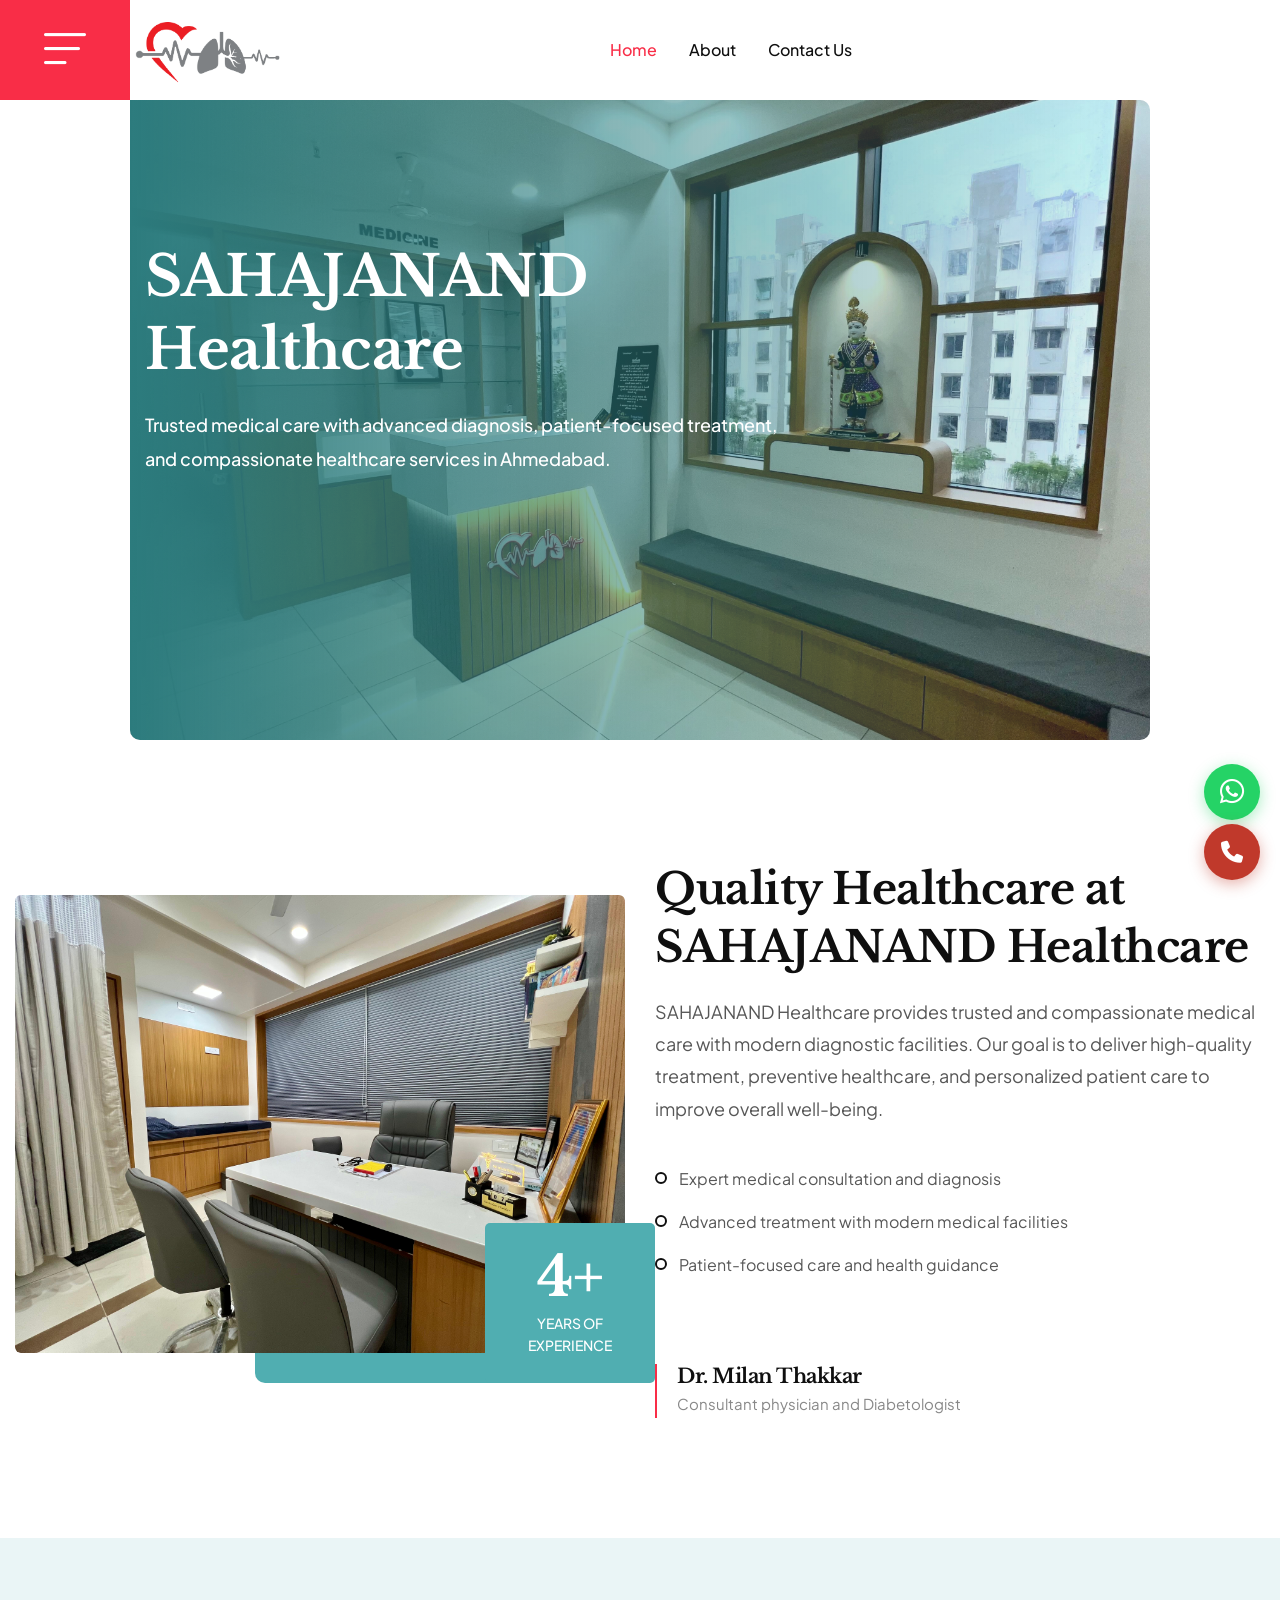
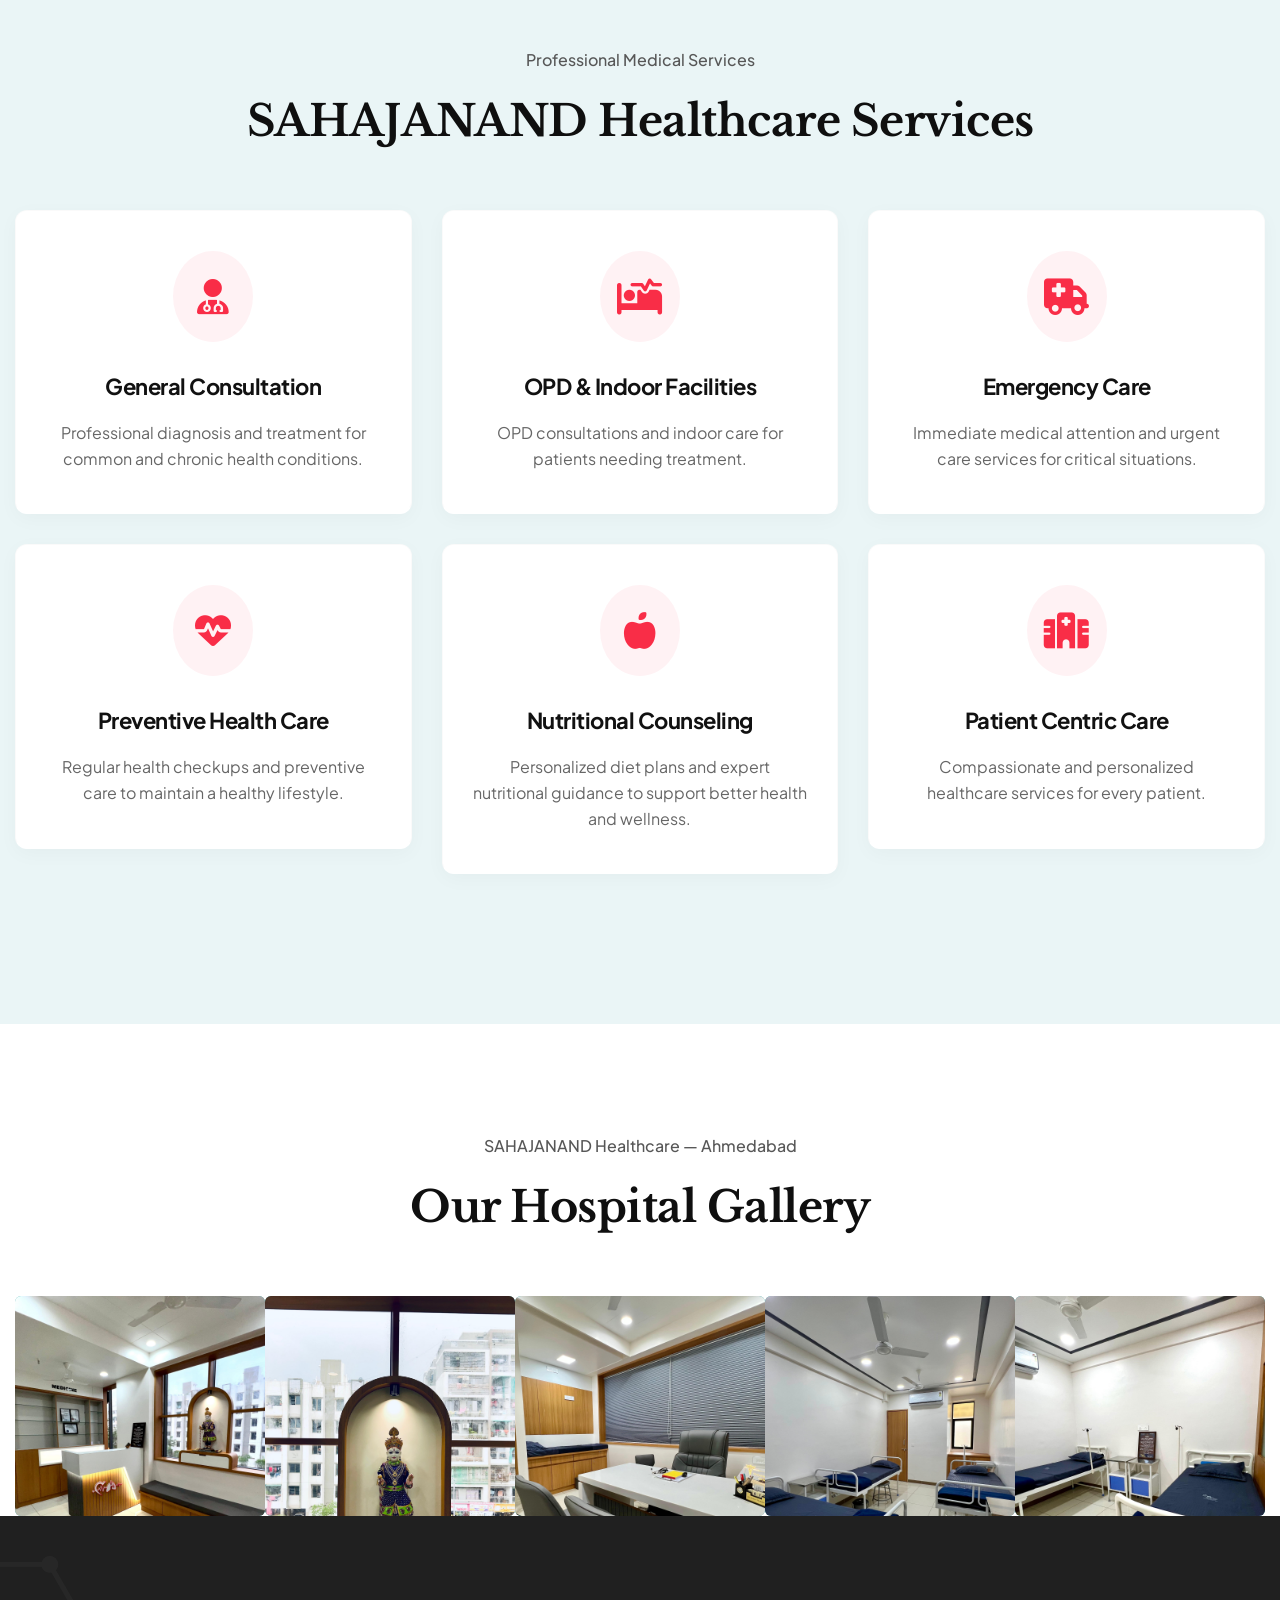
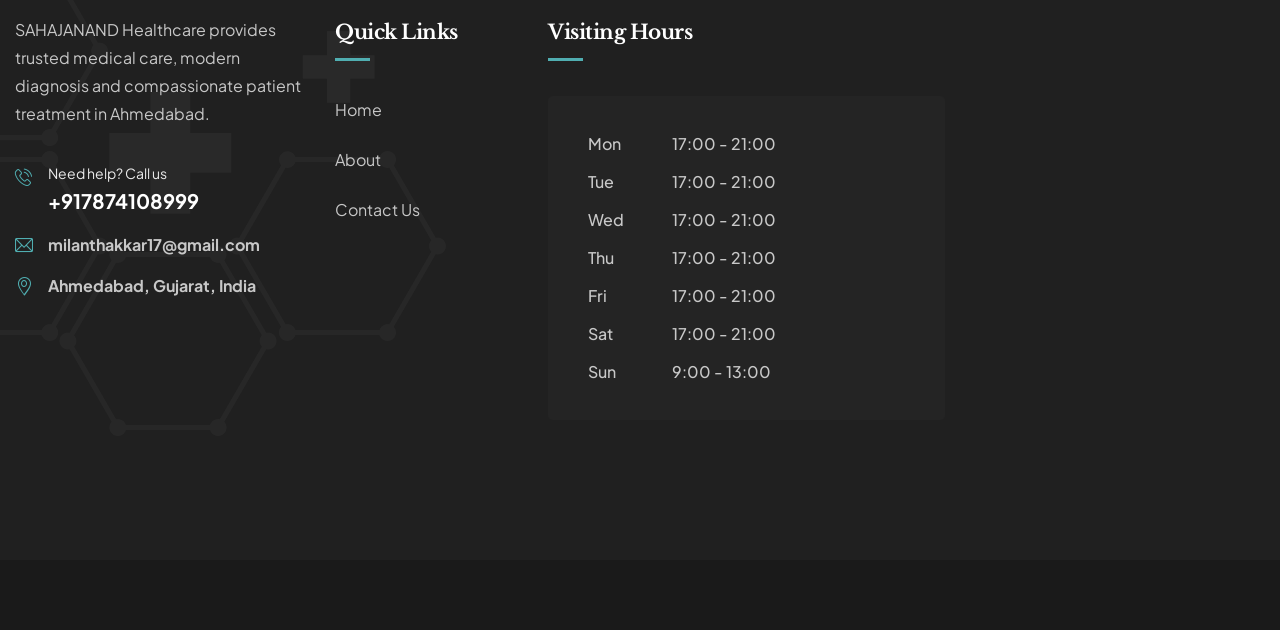
<file: index.html>
<!DOCTYPE html>
<html lang="en">

<!-- Mirrored from azim.hostlin.com/Optiflex/index.html by HTTrack Website Copier/3.x [XR&CO'2014], Sat, 07 Mar 2026 10:36:14 GMT -->

<head>
    <meta charset="utf-8">
    <meta http-equiv="X-UA-Compatible" content="IE=edge">
    <meta name="viewport" content="width=device-width, initial-scale=1.0, maximum-scale=1.0, user-scalable=0">

    <title>Sahajanand Health Care</title>

    <!-- Fav Icon -->
    <link rel="icon" href="assets/images/SAHJANAND LOGO 0002.ico" type="image/x-icon">

    <!-- Google Fonts -->
    <link href="https://fonts.googleapis.com/css2?family=Libre+Baskerville:ital,wght@0,400;0,700;1,400&amp;display=swap"
        rel="stylesheet">
    <link
        href="https://fonts.googleapis.com/css2?family=Plus+Jakarta+Sans:ital,wght@0,200;0,300;0,400;0,500;0,600;0,700;0,800;1,200;1,300;1,400;1,500;1,600;1,700;1,800&amp;display=swap"
        rel="stylesheet">

    <!-- Stylesheets -->
    <link href="assets/css/font-awesome-all.css" rel="stylesheet">
    <link href="assets/css/flaticon.css" rel="stylesheet">
    <link href="assets/css/owl.css" rel="stylesheet">
    <link href="assets/css/bootstrap.css" rel="stylesheet">
    <link href="assets/css/jquery.fancybox.min.css" rel="stylesheet">
    <link href="assets/css/animate.css" rel="stylesheet">
    <link href="assets/css/nice-select.css" rel="stylesheet">
    <link href="assets/css/jquery-ui.css" rel="stylesheet">
    <link href="assets/css/elpath.css" rel="stylesheet">
    <link href="assets/css/color.css" id="jssDefault" rel="stylesheet">
    <link href="assets/css/rtl.css" rel="stylesheet">
    <link href="assets/css/style.css" rel="stylesheet">
    <link href="assets/css/module-css/banner.css" rel="stylesheet">
    <link href="assets/css/module-css/about.css" rel="stylesheet">
    <link href="assets/css/module-css/appointment.css" rel="stylesheet">
    <link href="assets/css/module-css/service.css" rel="stylesheet">
    <link href="assets/css/module-css/surgeries.css" rel="stylesheet">
    <link href="assets/css/module-css/funfact.css" rel="stylesheet">
    <link href="assets/css/module-css/team.css" rel="stylesheet">
    <link href="assets/css/module-css/gallery.css" rel="stylesheet">
    <link href="assets/css/module-css/testimonial.css" rel="stylesheet">
    <link href="assets/css/module-css/chooseus.css" rel="stylesheet">
    <link href="assets/css/module-css/cta.css" rel="stylesheet">
    <link href="assets/css/module-css/news.css" rel="stylesheet">
    <link href="assets/css/responsive.css" rel="stylesheet">
    <link href="assets/css/mobile-fix.css" rel="stylesheet">

    <link rel="stylesheet" href="https://cdnjs.cloudflare.com/ajax/libs/font-awesome/6.5.0/css/all.min.css">

</head>


<!-- page wrapper -->

<body>

    <div class="boxed_wrapper ltr">


        <!-- preloader
        <div class="loader-wrap">
            <div class="preloader">
                <div class="preloader-close">close</div>
                <div id="handle-preloader" class="handle-preloader">
                    <div class="animation-preloader">
                        <div class="spinner"></div>
                        <div class="txt-loading">
                            <span data-text-preloader="o" class="letters-loading">
                                o
                            </span>
                            <span data-text-preloader="p" class="letters-loading">
                                p
                            </span>
                            <span data-text-preloader="t" class="letters-loading">
                                t
                            </span>
                            <span data-text-preloader="i" class="letters-loading">
                                i
                            </span>
                            <span data-text-preloader="f" class="letters-loading">
                                f
                            </span>
                            <span data-text-preloader="l" class="letters-loading">
                                l
                            </span>
                            <span data-text-preloader="e" class="letters-loading">
                                e
                            </span>
                            <span data-text-preloader="x" class="letters-loading">
                                x
                            </span>
                        </div>
                    </div>   
                </div>
            </div>
        </div> -->
        <!-- preloader end -->


        <!-- page-direction -->

        <!-- page-direction end -->


        <!-- sidebar cart item -->
        <div class="xs-sidebar-group info-group info-sidebar">
            <div class="xs-overlay xs-bg-black"></div>
            <div class="xs-overlay xs-overlay-2 xs-bg-black"></div>
            <div class="xs-overlay xs-overlay-3 xs-bg-black"></div>
            <div class="xs-overlay xs-overlay-4 xs-bg-black"></div>
            <div class="xs-overlay xs-overlay-5 xs-bg-black"></div>
            <div class="xs-sidebar-widget">
                <div class="sidebar-widget-container">
                    <div class="widget-heading">
                        <a href="#" class="close-side-widget">X</a>
                    </div>
                    <div class="sidebar-textwidget">
                        <div class="sidebar-info-contents">
                            <div class="content-inner">
                                <div class="logo">
                                    <a href="index.html"><img src="assets/images/image.png" alt="" /></a>
                                </div>
                                <div class="text">
                                    <h3>SAHAJANAND Healthcare</h3>
                                    <p> SAHAJANAND Healthcare provides trusted medical care with modern
                                        diagnostic facilities and patient-focused treatment. Our clinic is
                                        dedicated to improving health through expert consultation,
                                        preventive care, and compassionate medical services.</p>
                                </div>
                                <div class="info-box">
                                    <h3>Conatct Us</h3>
                                    <ul class="info clearfix">
                                        <li>
                                            <div class="icon"><i class="icon-38"></i></div>Ahmedabad, Gujarat, India
                                        </li>
                                        <li>
                                            <div class="icon"><i class="icon-37"></i></div><a
                                                href="mailto:milanthakkar17@gmail.com">milanthakkar17@gmail.com</a>
                                        </li>
                                        <li>
                                            <div class="icon"><i class="icon-2"></i></div><a href="tel:7874108999">+91
                                               7874108999</a>
                                        </li>
                                    </ul>
                                </div>
                                <!-- <div class="subscribe-inner">
                                    <h3>Newsletter Subscription</h3>
                                    <form action="https://azim.hostlin.com/Optiflex/contact.html" method="post">
                                        <div class="form-group">
                                            <input type="email" name="email" placeholder="Enter Email Address"
                                                required="">
                                            <button type="submit" class="theme-btn btn-one">Book Appointment</button>
                                        </div>
                                    </form>
                                </div> -->
                            </div>
                        </div>
                    </div>
                </div>
            </div>
        </div>
        <!-- END sidebar widget item -->


        <!-- main header -->
        <header class="main-header">
            <!-- header-lower -->
            <div class="header-lower">
                <div class="nav-btn nav-toggler navSidebar-button"><i class="icon-1"></i></div>
                <div class="outer-container">
                    <div class="outer-box">
                        <div class="logo-box">
                            <figure class="logo"><a href="index.html"><img src="assets/images/image.png" alt=""></a>
                            </figure>
                        </div>
                        <div class="menu-area">
                            <!--Mobile Navigation Toggler-->
                            <div class="mobile-nav-toggler">
                                <i class="icon-bar"></i>
                                <i class="icon-bar"></i>
                                <i class="icon-bar"></i>
                            </div>
                            <nav class="main-menu navbar-expand-md navbar-light clearfix">
                                <div class="collapse navbar-collapse show clearfix" id="navbarSupportedContent">
                                    <ul class="navigation clearfix">
                                        <li class="current dropdown"><a href="index.html">Home</a>

                                        </li>
                                        <li><a href="about.html">About</a></li>


                                        <li><a href="contact.html">Contact Us</a></li>
                                    </ul>
                                </div>
                            </nav>
                        </div>
                        <div class="menu-right-content">
                            <div class="support-box">
                                <div class="icon-box"><i class="icon-2"></i></div>
                                <p><span>Need help?</span> Call us</p>
                                <a href="tel:7874108999">+917874108999</a>
                            </div>
                            <!-- <div class="btn-box"><a href="index.html" class="theme-btn btn-two">Get an Appointment</a>
                            </div> -->
                        </div>
                    </div>
                </div>
            </div>

            <!--sticky Header-->
            <div class="sticky-header">
                <div class="auto-container">
                    <div class="outer-box">
                        <div class="logo-box">
                            <figure class="logo"><a href="index.html"><img src="assets/images/image.png" alt=""></a>
                            </figure>
                        </div>
                        <div class="menu-area">
                            <nav class="main-menu clearfix">
                                <!--Keep This Empty / Menu will come through Javascript-->
                            </nav>
                        </div>
                        <div class="menu-right-content">
                            <div class="support-box">
                                <div class="icon-box"><i class="icon-2"></i></div>
                                <p><span>Need help?</span> Call us</p>
                                <a href="tel:7874108999">+917874108999</a>
                            <!-- </div>
                            <div class="btn-box"><a href="index.html" class="theme-btn btn-two">Get an Appointment</a>
                            </div> -->
                        </div>
                    </div>
                </div>
            </div>
        </header>
        <!-- main-header end -->


        <!-- Mobile Menu  -->
        <div class="mobile-menu">
            <div class="menu-backdrop"></div>
            <div class="close-btn"><i class="fas fa-times"></i></div>

            <nav class="menu-box">
                <div class="nav-logo"><a href="index.html"><img src="assets/images/image.png" alt="" title=""></a>
                </div>
                <div class="menu-outer"><!--Here Menu Will Come Automatically Via Javascript / Same Menu as in Header-->
                </div>
                <div class="contact-info">
                    <h4>Contact Info</h4>
                    <ul>
                        <li>Ahmedabad, Gujarat, India</li>
                        <li><a href="tel:7874108999">+917874108999</a></li>
                        <li><a href="mailto:milanthakkar17@gmail.com">milanthakkar17@gmail.com</a></li>
                    </ul>
                </div>
                <!-- <div class="social-links">
                    <ul class="clearfix">
                        <li><a href="index.html"><span class="fab fa-twitter"></span></a></li>
                        <li><a href="index.html"><span class="fab fa-facebook-square"></span></a></li>
                        <li><a href="index.html"><span class="fab fa-pinterest-p"></span></a></li>
                        <li><a href="index.html"><span class="fab fa-instagram"></span></a></li>
                        <li><a href="index.html"><span class="fab fa-youtube"></span></a></li>
                    </ul>
                </div> -->
            </nav>
        </div><!-- End Mobile Menu -->


        <!-- banner-section -->
        <section class="banner-section p_relative">
            <div class="banner-carousel owl-theme owl-carousel owl-dots-none owl-nav-none">
                <div class="slide-item p_relative">
                    <div class="bg-layer" style="background-image: url(assets/hospital_image/one.jpeg);"></div>
                    <div class="auto-container">
                        <div class="content-box">
                            <h2>SAHAJANAND Healthcare</h2>
                            <p>Trusted medical care with advanced diagnosis, patient-focused treatment, and compassionate healthcare services in Ahmedabad.</p>
                        </div>
                    </div>
                </div>
                <div class="slide-item p_relative">
                    <div class="bg-layer" style="background-image: url(assets/hospital_image/two.jpeg);"></div>
                    <div class="auto-container">
                        <div class="content-box">
                            <h2>Expert Medical Consultation</h2>
                            <p>Professional healthcare services with modern facilities and dedicated patient care.</p>
                        </div>
                    </div>
                </div>
                <div class="slide-item p_relative">
                    <div class="bg-layer" style="background-image: url(assets/hospital_image/three.jpeg);"></div>
                    <div class="auto-container">
                        <div class="content-box">
                            <h2>Advanced Medical Facilities</h2>
                            <p>State-of-the-art equipment and modern infrastructure for comprehensive healthcare.</p>
                        </div>
                    </div>
                </div>
                <div class="slide-item p_relative">
                    <div class="bg-layer" style="background-image: url(assets/hospital_image/foure.jpeg);"></div>
                    <div class="auto-container">
                        <div class="content-box">
                            <h2>Compassionate Patient Care</h2>
                            <p>Personalized attention and care for every patient at SAHAJANAND Healthcare.</p>
                        </div>
                    </div>
                </div>
                <div class="slide-item p_relative">
                    <div class="bg-layer" style="background-image: url(assets/hospital_image/five.jpeg);"></div>
                    <div class="auto-container">
                        <div class="content-box">
                            <h2>Your Health, Our Priority</h2>
                            <p>Quality preventive and curative healthcare delivered with compassion in Ahmedabad.</p>
                        </div>
                    </div>
                </div>
                <div class="slide-item p_relative">
                    <div class="bg-layer" style="background-image: url(assets/hospital_image/six.jpeg);"></div>
                    <div class="auto-container">
                        <div class="content-box">
                            <h2>Modern Diagnostic Services</h2>
                            <p>Accurate diagnosis with modern tools to support the best possible treatment outcomes.</p>
                        </div>
                    </div>
                </div>
            </div>
            <!-- <ul class="social-links clearfix">
                <li><a href="index.html"><i class="fab fa-twitter"></i></a></li>
                <li><a href="index.html"><i class="fab fa-facebook-f"></i></a></li>
                <li><a href="index.html"><i class="fab fa-instagram"></i></a></li>
                <li><a href="index.html"><i class="fab fa-linkedin-in"></i></a></li>
            </ul> -->
        </section>
        <!-- banner-section end -->


        <!-- appointment-section REMOVED -->
        <!-- <section class="appointment-section">
            <div class="pattern-layer" style="background-image: url(assets/images/shape/shape-1.png);"></div>
            <div class="auto-container">
                <div class="inner-container">
                    <div class="row clearfix">
                        <div class="col-lg-8 col-md-12 col-sm-12 form-column">
                            <div class="inner-box">
                                <h4>SAHAJANAND Healthcare Clinic</h4>
                                <div class="form-inner">
                                    <form method="post" action="https://azim.hostlin.com/Optiflex/index.html">
                                        <div class="row clearfix">
                                            <div class="col-lg-6 col-md-6 col-sm-12 form-group">
                                                <input type="text" name="name" placeholder="Enter Name" required>
                                            </div>
                                            <div class="col-lg-6 col-md-6 col-sm-12 form-group">
                                                <input type="email" name="email" placeholder="Your Email" required>
                                            </div>
                                            <div class="col-lg-6 col-md-6 col-sm-12 form-group">
                                                <div class="select-box">
                                                    <select class="wide">
                                                        <option data-display="Select Doctor Name">Select Doctor</option>
                            <option value="1" selected>Dr. Milan Thakkar</option>

                                                    </select>
                                                </div>
                                            </div>
                                            <div class="col-lg-6 col-md-6 col-sm-12 form-group">
                                                <input type="text" name="date" placeholder="Appointment Date"
                                                    id="datepicker">
                                            </div>
                                            <div class="col-lg-12 col-md-12 col-sm-12 form-group message-btn">
                                                <button type="submit" class="theme-btn btn-one">Make An
                                                    Appointment</button>
                                            </div>
                                        </div>
                                    </form>
                                </div>
                            </div>
                        </div>
                        <div class="col-lg-4 col-md-12 col-sm-12 schedule-column">
                            <div class="inner-box">
                                <h4>Clinic Working Hours</h4>
                                <div class="schedule-box">
                                    <ul class="list-item clearfix">
                                        <li>
                                            <span class="day">Mon</span>

                                            <span class="time">17:00 - 21:00</span>
                                        </li>
                                        <li>
                                            <span class="day">Tue</span>

                                            <span class="time">17:00 - 21:00</span>
                                        </li>
                                        <li>
                                            <span class="day">Wed</span>

                                            <span class="time">17:00 - 21:00</span>
                                        </li>
                                        <li>
                                            <span class="day">Thu</span>

                                            <span class="time">17:00 - 21:00</span>
                                        </li>
                                        <li>
                                            <span class="day">Fri</span>

                                            <span class="time">17:00 - 21:00</span>
                                        </li>
                                        <li>
                                            <span class="day">Sat</span>

                                            <span class="time">17:00 - 21:00</span>
                                        </li>
                                        <li>
                                            <span class="day">Sun</span>
                                             <div class="line"></div>
                                            <span class="time">9:00 - 13:00</span>
                                        </li>
                                    </ul>
                                </div>
                            </div>
                        </div>
                    </div>
                </div>
            </div>
        </section> --> 
        <!-- appointment-section end -->


        <!-- about-section -->
        <section class="about-section pt_120 pb_120">
            <div class="auto-container">
                <div class="row clearfix align-items-center">
                    <div class="col-lg-6 col-md-12 col-sm-12 image-column">
                        <div class="image_block_one">
                            <div class="image-box pr_30 pb_30">
                                <figure class="image"><img src="assets/hospital_image/three.jpeg" alt="SAHAJANAND Healthcare Facilities"></figure>
                                <div class="experience-box">
                                    <h2>4+</h2>
                                    <span>Years of Experience</span>
                                </div>
                            </div>
                        </div>
                    </div>
                    <div class="col-lg-6 col-md-12 col-sm-12 content-column">
                        <div class="content_block_one">
                            <div class="content-box ml_40">
                                <div class="sec-title mb_20">
                                    <h2>Quality Healthcare at SAHAJANAND Healthcare</h2>
                                </div>
                                <div class="text-box mb_40">
                                    <p style="font-size: 18px; line-height: 1.8;">SAHAJANAND Healthcare provides trusted and compassionate
                                        medical care with modern diagnostic facilities. Our goal is to
                                        deliver high-quality treatment, preventive healthcare, and
                                        personalized patient care to improve overall well-being.</p>
                                </div>
                                <div class="list-inner mb_40" style="clear: both; overflow: hidden;">
                                    <ul class="list-style-one mb_30" style="display: block; width: 100%;">
                                        <li style="float: none; width: 100%; margin-bottom: 15px;">Expert medical consultation and diagnosis</li>
                                        <li style="float: none; width: 100%; margin-bottom: 15px;">Advanced treatment with modern medical facilities</li>
                                        <li style="float: none; width: 100%; margin-bottom: 15px;">Patient-focused care and health guidance</li>
                                    </ul>
                                </div>
                                <div class="lower-box d-flex align-items-center mt_30" style="flex-wrap: wrap; gap: 30px;">
                                    <!-- <div class="btn-box">
                                        <a href="about.html" class="theme-btn btn-one">Discover More</a>
                                    </div> -->
                                    <div class="author-box" style="padding-left: 20px; border-left: 2px solid #F92D47;">
                                        <h4 style="font-weight: 700; color: #0F0F0F; margin-bottom: 2px; font-size: 20px;">Dr. Milan Thakkar</h4>
                                        <span style="color: #888; font-size: 15px;">Consultant physician and Diabetologist</span>
                                    </div>
                                </div>
                            </div>
                        </div>
                    </div>
                </div>
            </div>
        </section>
        <!-- about-section end -->


        <!-- service-section -->
        <!-- service-section -->
        <section class="service-section pt_110 pb_120">
            <div class="auto-container">

                <div class="sec-title centred mb_60">
                    <p>Professional Medical Services</p>
                    <h2>SAHAJANAND Healthcare Services</h2>
                </div>

                <div class="row clearfix">

                    <!-- Service 1 -->
                    <div class="col-lg-4 col-md-6 col-sm-12 service-block">
                        <div class="service-block-one wow fadeInUp" data-wow-delay="0ms">
                            <div class="inner-box">

                                <div class="icon-box">
                                    <i class="fa fa-user-md"></i>
                                </div>

                                <h3>General Consultation</h3>
                                <p>Professional diagnosis and treatment for common and chronic health conditions.</p>

                            </div>
                        </div>
                    </div>

                    <!-- Service 2 -->
                    <div class="col-lg-4 col-md-6 col-sm-12 service-block">
                        <div class="service-block-one wow fadeInUp" data-wow-delay="200ms">
                            <div class="inner-box">

                                <div class="icon-box">
                                    <i class="fa fa-procedures"></i>
                                </div>

                                <h3 style="font-size:22px;">OPD & Indoor Facilities</h3>
                                <p>OPD consultations and indoor care for patients needing treatment.</p>

                            </div>
                        </div>
                    </div>

                    <!-- Service 3 -->
                    <div class="col-lg-4 col-md-6 col-sm-12 service-block">
                        <div class="service-block-one wow fadeInUp" data-wow-delay="0ms">
                            <div class="inner-box">

                                <div class="icon-box">
                                    <i class="fa fa-ambulance"></i>
                                </div>

                                <h3>Emergency Care</h3>
                                <p>Immediate medical attention and urgent care services for critical situations.</p>

                            </div>
                        </div>
                    </div>

                    <!-- Service 4 -->
                    <div class="col-lg-4 col-md-6 col-sm-12 service-block">
                        <div class="service-block-one wow fadeInUp" data-wow-delay="200ms">
                            <div class="inner-box">

                                <div class="icon-box">
                                    <i class="fa fa-heartbeat"></i>
                                </div>

                                <h3>Preventive Health Care</h3>
                                <p>Regular health checkups and preventive care to maintain a healthy lifestyle.</p>

                            </div>
                        </div>
                    </div>

                    <!-- Service 5 -->
                    <div class="col-lg-4 col-md-6 col-sm-12 service-block">
                        <div class="service-block-one wow fadeInUp" data-wow-delay="400ms">
                            <div class="inner-box">

                                <div class="icon-box">
                                    <i class="fa fa-apple-alt"></i> 
                                </div>

                                <h3>Nutritional Counseling</h3>
                                <p>Personalized diet plans and expert nutritional guidance to support better health and wellness.</p>

                            </div>
                        </div>
                    </div>


                    <!-- Service 6 -->
                    <div class="col-lg-4 col-md-6 col-sm-12 service-block">
                        <div class="service-block-one wow fadeInUp" data-wow-delay="400ms">
                            <div class="inner-box">

                                <div class="icon-box">
                                    <i class="fa fa-hospital"></i>
                                </div>

                                <h3>Patient Centric Care</h3>
                                <p>Compassionate and personalized healthcare services for every patient.</p>

                            </div>
                        </div>
                    </div>

                </div>

              
            </div>
        </section>
        <!-- service-section end -->


        <!-- surgeries-section -->
        <!-- <section class="surgeries-section pt_110 pb_120">
            <div class="auto-container">
                <div class="sec-title mb_60 centred">
                    <p>Professional Medical Treatments</p>
                    <h2>Our Healthcare Services</h2>
                </div>
                <div class="testing-tab">
                    <div class="tab-btn-box centred">
                        <ul class="tab-btns testing-tab-btns clearfix">
                            <li class="p-tab-btn active-btn" data-tab="#tab-1">
                                <h5>General Consultation</h5>
                            </li>
                            <li class="p-tab-btn" data-tab="#tab-2">
                                <h5>Preventive Care</h5>
                            </li>
                            <li class="p-tab-btn" data-tab="#tab-3">
                                <h5>Emergency Care</h5>
                            </li>
                            <li class="p-tab-btn" data-tab="#tab-4">
                                <h5>Chronic Disease Management</h5>
                            </li>
                        </ul>
                    </div>
                    <div class="p-tabs-content">
                        <div class="p-tab active-tab" id="tab-1">
                            <div class="single-item-carousel owl-carousel owl-theme owl-nav-none">
                                <div class="content-box"
                                    style="background-image: url(assets/hospital_image/one.jpeg);">
                                    <div class="inner-box">
                                        <h4>General Health Consultation</h4>
                                        <p>Expert medical consultation and diagnosis for various health conditions.</p>
                                        <a href="contact.html"><i class="fas fa-arrow-right"></i></a>
                                    </div>
                                </div>
                                <div class="content-box"
                                    style="background-image: url(assets/hospital_image/two.jpeg);">
                                    <div class="inner-box">
                                        <h4>Medical Checkup</h4>
                                        <p>Complete health evaluation and routine checkups for better wellbeing.</p>
                                        <a href="contact.html"><i class="fas fa-arrow-right"></i></a>
                                    </div>
                                </div>
                                <div class="content-box"
                                    style="background-image: url(assets/hospital_image/three.jpeg);">
                                    <div class="inner-box">
                                        <h4>Preventive Health Care</h4>
                                        <p>Regular screenings and preventive care to maintain good health.</p>
                                        <a href="contact.html"><i class="fas fa-arrow-right"></i></a>
                                    </div>
                                </div>
                                <div class="content-box"
                                    style="background-image: url(assets/hospital_image/foure.jpeg);">
                                    <div class="inner-box">
                                        <h4>Patient-Centred Care</h4>
                                        <p>Compassionate care tailored to each patient's individual health needs.</p>
                                        <a href="contact.html"><i class="fas fa-arrow-right"></i></a>
                                    </div>
                                </div>
                            </div>
                        </div>
                        <div class="p-tab" id="tab-2">
                            <div class="single-item-carousel owl-carousel owl-theme owl-nav-none">
                                <div class="content-box"
                                    style="background-image: url(assets/hospital_image/one.jpeg);">
                                    <div class="inner-box">
                                        <h4>Routine Health Screenings</h4>
                                        <p>Comprehensive health evaluations and regular checkups to detect potential issues early.</p>
                                        <a href="contact.html"><i class="fas fa-arrow-right"></i></a>
                                    </div>
                                </div>
                                <div class="content-box"
                                    style="background-image: url(assets/hospital_image/two.jpeg);">
                                    <div class="inner-box">
                                        <h4>Vaccinations & Immunizations</h4>
                                        <p>Protect yourself and your family with necessary vaccinations and preventive medicine.</p>
                                        <a href="contact.html"><i class="fas fa-arrow-right"></i></a>
                                    </div>
                                </div>
                                <div class="content-box"
                                    style="background-image: url(assets/hospital_image/five.jpeg);">
                                    <div class="inner-box">
                                        <h4>Lifestyle & Diet Counseling</h4>
                                        <p>Expert guidance on nutrition, fitness, and healthy lifestyle choices for long-term wellness.</p>
                                        <a href="contact.html"><i class="fas fa-arrow-right"></i></a>
                                    </div>
                                </div>
                            </div>
                        </div>
                        <div class="p-tab" id="tab-3">
                            <div class="single-item-carousel owl-carousel owl-theme owl-nav-none">
                                <div class="content-box"
                                    style="background-image: url(assets/hospital_image/three.jpeg);">
                                    <div class="inner-box">
                                        <h4>Urgent Medical Assistance</h4>
                                        <p>Immediate care and rapid response for acute injuries, sudden illnesses, and emergencies.</p>
                                        <a href="contact.html"><i class="fas fa-arrow-right"></i></a>
                                    </div>
                                </div>
                                <div class="content-box"
                                    style="background-image: url(assets/hospital_image/six.jpeg);">
                                    <div class="inner-box">
                                        <h4>First Aid & Trauma Care</h4>
                                        <p>Professional stabilization and essential first aid treatment for critical medical conditions.</p>
                                        <a href="contact.html"><i class="fas fa-arrow-right"></i></a>
                                    </div>
                                </div>
                            </div>
                        </div>
                        <div class="p-tab" id="tab-4">
                            <div class="single-item-carousel owl-carousel owl-theme owl-nav-none">
                                <div class="content-box"
                                    style="background-image: url(assets/hospital_image/foure.jpeg);">
                                    <div class="inner-box">
                                        <h4>Diabetes Management</h4>
                                        <p>Continuous care, regular monitoring, and lifestyle plans for diabetic patients.</p>
                                        <a href="contact.html"><i class="fas fa-arrow-right"></i></a>
                                    </div>
                                </div>
                                <div class="content-box"
                                    style="background-image: url(assets/hospital_image/one.jpeg);">
                                    <div class="inner-box">
                                        <h4>Hypertension Care</h4>
                                        <p>Regular blood pressure monitoring and tailored treatment to prevent cardiovascular risks.</p>
                                        <a href="contact.html"><i class="fas fa-arrow-right"></i></a>
                                    </div>
                                </div>
                                <div class="content-box"
                                    style="background-image: url(assets/hospital_image/two.jpeg);">
                                    <div class="inner-box">
                                        <h4>Respiratory & Asthma Care</h4>
                                        <p>Effective treatments to manage and control chronic respiratory conditions for better breathing.</p>
                                        <a href="contact.html"><i class="fas fa-arrow-right"></i></a>
                                    </div>
                                </div>
                            </div>
                        </div>
                    </div>
                </div>
            </div>
        </section> -->
        <!-- surgeries-section end -->


        <!-- funfact-section -->
        <!-- <section class="funfact-section pb_120">
            <div class="outer-container">
                <div class="row clearfix">
                    <div class="col-lg-3 col-md-6 col-sm-12 funfact-block">
                        <div class="funfact-block-one wow slideInUp animated" data-wow-delay="00ms"
                            data-wow-duration="1500ms">
                            <div class="inner-box">
                                <div class="icon-box"><img src="assets/images/icons/icon-3.png" alt=""></div>
                                <div class="count-outer count-box">
                                    <span class="count-text" data-speed="1500" data-stop="5">0</span><span>k+</span>
                                </div>
                                <p>Happy Patients</p>
                            </div>
                        </div>
                    </div>
                    <div class="col-lg-3 col-md-6 col-sm-12 funfact-block">
                        <div class="funfact-block-one wow slideInUp animated" data-wow-delay="200ms"
                            data-wow-duration="1500ms">
                            <div class="inner-box">
                                <div class="icon-box"><img src="assets/images/icons/icon-4.png" alt=""></div>
                                <div class="count-outer count-box">
                                    <span class="count-text" data-speed="1500" data-stop="30">0</span><span>+</span>
                                </div>
                                <p>Optical Services</p>
                            </div>
                        </div>
                    </div>
                    <div class="col-lg-3 col-md-6 col-sm-12 funfact-block">
                        <div class="funfact-block-one wow slideInUp animated" data-wow-delay="400ms"
                            data-wow-duration="1500ms">
                            <div class="inner-box">
                                <div class="icon-box"><img src="assets/images/icons/icon-5.png" alt=""></div>
                                <div class="count-outer count-box">
                                    <span class="count-text" data-speed="1500" data-stop="20">0</span><span>k+</span>
                                </div>
                                <p>Online Appointments</p>
                            </div>
                        </div>
                    </div>
                    <div class="col-lg-3 col-md-6 col-sm-12 funfact-block">
                        <div class="funfact-block-one wow slideInUp animated" data-wow-delay="600ms"
                            data-wow-duration="1500ms">
                            <div class="inner-box">
                                <div class="icon-box"><img src="assets/images/icons/icon-6.png" alt=""></div>
                                <div class="count-outer count-box">
                                    <span class="count-text" data-speed="1500" data-stop="180">0</span><span>+</span>
                                </div>
                                <p>Surgeries Done</p>
                            </div>
                        </div>
                    </div>
                </div>
            </div>
        </section> -->
        <!-- funfact-section end -->


        <!-- team-section -->
        <!-- <section class="team-section pt_110 pb_90">
            <div class="pattern-layer" style="background-image: url(assets/images/shape/shape-4.png);"></div>
            <div class="auto-container">
                <div class="sec-title centred mb_60">
                    <p>Felis amet quam ut nibh turpis nibh gravida</p>
                    <h2>Meet Surgeons & Doctors</h2>
                </div>
                <div class="row clearfix">
                    <div class="col-lg-3 col-md-6 col-sm-12 team-block">
                        <div class="team-block-one wow fadeInUp animated" data-wow-delay="00ms"
                            data-wow-duration="1500ms">
                            <div class="inner-box">
                                <div class="image-box">
                                    <figure class="image"><img src="assets/images/team/team-1.jpg" alt=""></figure>
                                    <ul class="social-links clearfix">
                                        <li><a href="index.html"><i class="fab fa-facebook-f"></i></a></li>
                                        <li><a href="index.html"><i class="fab fa-instagram"></i></a></li>
                                        <li><a href="index.html"><i class="fab fa-linkedin-in"></i></a></li>
                                        <li><a href="index.html"><i class="fab fa-twitter"></i></a></li>
                                    </ul>
                                </div>
                                <div class="lower-content">
                                    <div class="inner">
                                        <span class="designation">Surgeon</span>
                                        <h4><a href="index.html">Dr. Jennifer Thomson</a></h4>
                                        <ul class="info-list clearfix">
                                            <li><img src="assets/images/icons/icon-7.png" alt=""><a
                                                    href="tel:2258708522">(225) 870 8522</a></li>
                                            <li><img src="assets/images/icons/icon-8.png" alt=""><a
                                                    href="mailto:info@my-domain.com">info@my-domain.com</a></li>
                                        </ul>
                                    </div>
                                    <div class="link-box">
                                        <a href="index.html">Book Appointment Now</a>
                                    </div>
                                </div>
                            </div>
                        </div>
                    </div>
                    <div class="col-lg-3 col-md-6 col-sm-12 team-block">
                        <div class="team-block-one wow fadeInUp animated" data-wow-delay="200ms"
                            data-wow-duration="1500ms">
                            <div class="inner-box">
                                <div class="image-box">
                                    <figure class="image"><img src="assets/images/team/team-2.jpg" alt=""></figure>
                                    <ul class="social-links clearfix">
                                        <li><a href="index.html"><i class="fab fa-facebook-f"></i></a></li>
                                        <li><a href="index.html"><i class="fab fa-instagram"></i></a></li>
                                        <li><a href="index.html"><i class="fab fa-linkedin-in"></i></a></li>
                                        <li><a href="index.html"><i class="fab fa-twitter"></i></a></li>
                                    </ul>
                                </div>
                                <div class="lower-content">
                                    <div class="inner">
                                        <span class="designation">Optometrist</span>
                                        <h4><a href="index.html">Dr. Broderick Komin</a></h4>
                                        <ul class="info-list clearfix">
                                            <li><img src="assets/images/icons/icon-7.png" alt=""><a
                                                    href="tel:2258708522">(225) 870 8523</a></li>
                                            <li><img src="assets/images/icons/icon-8.png" alt=""><a
                                                    href="mailto:info@my-domain.com">info@my-domain.com</a></li>
                                        </ul>
                                    </div>
                                    <div class="link-box">
                                        <a href="index.html">Book Appointment Now</a>
                                    </div>
                                </div>
                            </div>
                        </div>
                    </div>
                    <div class="col-lg-3 col-md-6 col-sm-12 team-block">
                        <div class="team-block-one wow fadeInUp animated" data-wow-delay="400ms"
                            data-wow-duration="1500ms">
                            <div class="inner-box">
                                <div class="image-box">
                                    <figure class="image"><img src="assets/images/team/team-3.jpg" alt=""></figure>
                                    <ul class="social-links clearfix">
                                        <li><a href="index.html"><i class="fab fa-facebook-f"></i></a></li>
                                        <li><a href="index.html"><i class="fab fa-instagram"></i></a></li>
                                        <li><a href="index.html"><i class="fab fa-linkedin-in"></i></a></li>
                                        <li><a href="index.html"><i class="fab fa-twitter"></i></a></li>
                                    </ul>
                                </div>
                                <div class="lower-content">
                                    <div class="inner">
                                        <span class="designation">Surgeon</span>
                                        <h4><a href="index.html">Dr. Williams Florence</a></h4>
                                        <ul class="info-list clearfix">
                                            <li><img src="assets/images/icons/icon-7.png" alt=""><a
                                                    href="tel:2258708522">(225) 870 8524</a></li>
                                            <li><img src="assets/images/icons/icon-8.png" alt=""><a
                                                    href="mailto:info@my-domain.com">info@my-domain.com</a></li>
                                        </ul>
                                    </div>
                                    <div class="link-box">
                                        <a href="index.html">Book Appointment Now</a>
                                    </div>
                                </div>
                            </div>
                        </div>
                    </div>
                    <div class="col-lg-3 col-md-6 col-sm-12 team-block">
                        <div class="team-block-one wow fadeInUp animated" data-wow-delay="600ms"
                            data-wow-duration="1500ms">
                            <div class="inner-box">
                                <div class="image-box">
                                    <figure class="image"><img src="assets/images/team/team-4.jpg" alt=""></figure>
                                    <ul class="social-links clearfix">
                                        <li><a href="index.html"><i class="fab fa-facebook-f"></i></a></li>
                                        <li><a href="index.html"><i class="fab fa-instagram"></i></a></li>
                                        <li><a href="index.html"><i class="fab fa-linkedin-in"></i></a></li>
                                        <li><a href="index.html"><i class="fab fa-twitter"></i></a></li>
                                    </ul>
                                </div>
                                <div class="lower-content">
                                    <div class="inner">
                                        <span class="designation">Surgeon</span>
                                        <h4><a href="index.html">Dr. Melissa Waserman</a></h4>
                                        <ul class="info-list clearfix">
                                            <li><img src="assets/images/icons/icon-7.png" alt=""><a
                                                    href="tel:2258708522">(225) 870 8525</a></li>
                                            <li><img src="assets/images/icons/icon-8.png" alt=""><a
                                                    href="mailto:info@my-domain.com">info@my-domain.com</a></li>
                                        </ul>
                                    </div>
                                    <div class="link-box">
                                        <a href="index.html">Book Appointment Now</a>
                                    </div>
                                </div>
                            </div>
                        </div>
                    </div>
                </div>
            </div>
        </section> -->
        <!-- team-section end -->


        <!-- gallery-section -->
        <section class="gallery-section pt_110">
            <div class="outer-container">
                <div class="sec-title centred mb_60">
                    <p>SAHAJANAND Healthcare — Ahmedabad</p>
                    <h2>Our Hospital Gallery</h2>
                </div>
                <div class="gallery-carousel owl-carousel owl-theme owl-dots-none owl-nav-none">
                    <div class="gallery-block-one">
                        <div class="inner-box">
                            <figure class="image-box"><img src="assets/hospital_image/one.jpeg" alt="Clinic Photo 1"></figure>
                            <!-- <div class="content-box"><div class="inner"><span>Healthcare</span><h3>SAHAJANAND Healthcare</h3></div></div> -->
                        </div>
                    </div>
                    <div class="gallery-block-one">
                        <div class="inner-box">
                            <figure class="image-box"><img src="assets/hospital_image/two.jpeg" alt="Clinic Photo 2"></figure>
                            <!-- <div class="content-box"><div class="inner"><span>Healthcare</span><h3>Patient Care</h3></div></div> -->
                        </div>
                    </div>
                    <div class="gallery-block-one">
                        <div class="inner-box">
                            <figure class="image-box"><img src="assets/hospital_image/three.jpeg" alt="Clinic Photo 3"></figure>
                            <!-- <div class="content-box"><div class="inner"><span>Facilities</span><h3>Medical Facilities</h3></div></div> -->
                        </div>
                    </div>
                    <div class="gallery-block-one">
                        <div class="inner-box">
                            <figure class="image-box"><img src="assets/hospital_image/foure.jpeg" alt="Clinic Photo 4"></figure>
                            <!-- <div class="content-box"><div class="inner"><span>Healthcare</span><h3>Consultation Room</h3></div></div> -->
                        </div>
                    </div>
                    <div class="gallery-block-one">
                        <div class="inner-box">
                            <figure class="image-box"><img src="assets/hospital_image/five.jpeg" alt="Clinic Photo 5"></figure>
                            <!-- <div class="content-box"><div class="inner"><span>Services</span><h3>Medical Services</h3></div></div> -->
                        </div>
                    </div>
                    <div class="gallery-block-one">
                        <div class="inner-box">
                            <figure class="image-box"><img src="assets/hospital_image/six.jpeg" alt="Clinic Photo 6"></figure>
                            <!-- <div class="content-box"><div class="inner"><span>Care</span><h3>Patient Care</h3></div></div> -->
                        </div>
                    </div>
                    <div class="gallery-block-one">
                        <div class="inner-box">
                            <figure class="image-box"><img src="assets/hospital_image/image.jpeg" alt="Clinic Photo 7"></figure>
                            <!-- <div class="content-box"><div class="inner"><span>Healthcare</span><h3>Our Clinic</h3></div></div> -->
                        </div>
                    </div>
                    <div class="gallery-block-one">
                        <div class="inner-box">
                            <figure class="image-box"><img src="assets/hospital_image/WhatsApp Image 2026-05-09 at 10.03.21 PM.jpeg" alt="Clinic Photo 8"></figure>
                            <!-- <div class="content-box"><div class="inner"><span>Facilities</span><h3>Clinic Interior</h3></div></div> -->
                        </div>
                    </div>
                    <div class="gallery-block-one">
                        <div class="inner-box">
                            <figure class="image-box"><img src="assets/hospital_image/WhatsApp Image 2026-05-09 at 10.03.26 PM.jpeg" alt="Clinic Photo 9"></figure>
                            <!-- <div class="content-box"><div class="inner"><span>Services</span><h3>Treatment Area</h3></div></div> -->
                        </div>
                    </div>
                    <div class="gallery-block-one">
                        <div class="inner-box">
                            <figure class="image-box"><img src="assets/hospital_image/WhatsApp Image 2026-05-09 at 10.03.58 PM.jpeg" alt="Clinic Photo 10"></figure>
                            <!-- <div class="content-box"><div class="inner"><span>Healthcare</span><h3>Medical Setup</h3></div></div> -->
                        </div>
                    </div>
                    <div class="gallery-block-one">
                        <div class="inner-box">
                            <figure class="image-box"><img src="assets/hospital_image/WhatsApp Image 2026-05-09 at 10.04.07 PM.jpeg" alt="Clinic Photo 11"></figure>
                            <!-- <div class="content-box"><div class="inner"><span>Clinic</span><h3>SAHAJANAND Healthcare</h3></div></div> -->
                        </div>
                    </div>
                </div>
            </div>
        </section>
        <!-- gallery-section end -->


        <!-- testimonial-section -->
        <!-- <section class="testimonial-section pt_110 pb_120">
            <div class="auto-container">
                <div class="sec-title mb_60">
                    <h2>Satisfied patients testimonails</h2>
                </div>
                <div class="three-item-carousel owl-carousel owl-theme owl-dots-none nav-style-one">
                    <div class="testimonial-block-one">
                        <div class="inner-box">
                            <div class="icon-box"><i class="icon-17"></i></div>
                            <ul class="rating">
                                <li><i class="icon-18"></i></li>
                                <li><i class="icon-18"></i></li>
                                <li><i class="icon-18"></i></li>
                                <li><i class="icon-18"></i></li>
                                <li><i class="icon-18"></i></li>
                            </ul>
                            <h4>“Best Eye Care Services”</h4>
                            <p>Enim amet id maecenas congue sedis sedet tincidunt sit donec. Ac cum atde elit purus
                                varius isti facilia.</p>
                            <div class="author-box">
                                <figure class="thumb-box"><img src="assets/images/resource/testimonial-1.png" alt="">
                                </figure>
                                <h5>Alex Williamson</h5>
                                <span class="designation">Surgery Patient</span>
                            </div>
                        </div>
                    </div>
                    <div class="testimonial-block-one">
                        <div class="inner-box">
                            <div class="icon-box"><i class="icon-17"></i></div>
                            <ul class="rating">
                                <li><i class="icon-18"></i></li>
                                <li><i class="icon-18"></i></li>
                                <li><i class="icon-18"></i></li>
                                <li><i class="icon-18"></i></li>
                                <li><i class="icon-18"></i></li>
                            </ul>
                            <h4>“Best Eye Care Experience”</h4>
                            <p>Enim amet id maecenas congue sedis sedet tincidunt sit donec. Ac cum atde elit purus
                                varius isti facilia.</p>
                            <div class="author-box">
                                <figure class="thumb-box"><img src="assets/images/resource/testimonial-2.png" alt="">
                                </figure>
                                <h5>Sandy Thosmson</h5>
                                <span class="designation">Eye Pain Patient</span>
                            </div>
                        </div>
                    </div>
                    <div class="testimonial-block-one">
                        <div class="inner-box">
                            <div class="icon-box"><i class="icon-17"></i></div>
                            <ul class="rating">
                                <li><i class="icon-18"></i></li>
                                <li><i class="icon-18"></i></li>
                                <li><i class="icon-18"></i></li>
                                <li><i class="icon-18"></i></li>
                                <li><i class="icon-18"></i></li>
                            </ul>
                            <h4>“Best Transplant Services”</h4>
                            <p>Enim amet id maecenas congue sedis sedet tincidunt sit donec. Ac cum atde elit purus
                                varius isti facilia.</p>
                            <div class="author-box">
                                <figure class="thumb-box"><img src="assets/images/resource/testimonial-3.png" alt="">
                                </figure>
                                <h5>John Brokelyn</h5>
                                <span class="designation">Transplant Patient</span>
                            </div>
                        </div>
                    </div>
                </div>
            </div>
        </section> -->
        <!-- testimonial-section end -->


        <!-- chooseus-section -->
        <!-- <section class="chooseus-section pt_120 pb_120">
            <div class="pattern-layer" style="background-image: url(assets/images/shape/shape-1.png);"></div>
            <div class="auto-container">
                <div class="row align-items-center">
                    <div class="col-lg-6 col-md-12 col-sm-12 image-column">
                        <div class="image_block_two">
                            <div class="image-box">
                                <figure class="image"><img src="assets/images/resource/chooseus-1.jpg" alt=""></figure>
                                <div class="image-content">
                                    <div class="light-icon"><img src="assets/images/icons/icon-10.png" alt=""></div>
                                    <div class="icon-box"><img src="assets/images/icons/icon-9.png" alt=""></div>
                                    <h4>Best Eye-Care Services</h4>
                                    <ul class="info">
                                        <li>97k Reviews</li>
                                        <li>23 Clinics Network</li>
                                    </ul>
                                </div>
                            </div>
                        </div>
                    </div>
                    <div class="col-lg-6 col-md-12 col-sm-12 content-column">
                        <div class="content_block_two">
                            <div class="content-box">
                                <div class="sec-title mb_20">
                                    <h2>Getting the Best Results - Optical Vision Treatments</h2>
                                </div>
                                <div class="text-box mb_45">
                                    <p>Ut odio blandit sit tincidunt vitae praesent ut hac. Imperdiet leo augue ut odio
                                        porta leo turpis donec egestas. Libero quam et malesuada scelerisque tempor.
                                        Egestas tincidunt tincidunt morbi mattis risus quis pulvinar.</p>
                                </div>
                                <div class="inner-box">
                                    <div class="row clearfix">
                                        <div class="col-lg-6 col-md-6 col-sm-12 single-column">
                                            <div class="single-item">
                                                <div class="icon-box"><img src="assets/images/icons/icon-11.png" alt="">
                                                </div>
                                                <h4>Modern Equipment</h4>
                                                <p>Habitant scelerisque viverra lacinia nisl aliquam sed cursi Vel lorem
                                                    et nulla.</p>
                                            </div>
                                        </div>
                                        <div class="col-lg-6 col-md-6 col-sm-12 single-column">
                                            <div class="single-item">
                                                <div class="icon-box"><img src="assets/images/icons/icon-11.png" alt="">
                                                </div>
                                                <h4>Emergency Help</h4>
                                                <p>Habitant scelerisque viverra lacinia nisl aliquam sed cursi Vel lorem
                                                    et nulla.</p>
                                            </div>
                                        </div>
                                    </div>
                                </div>
                                <div class="btn-box">
                                    <a href="index.html" class="theme-btn btn-one">Book an Appointment</a>
                                </div>
                            </div>
                        </div>
                    </div>
                </div>
            </div>
        </section> -->
        <!-- chooseus-section end -->


        <!-- cta-section -->
        <!-- <section class="cta-section centred pt_100 pb_100">
            <div class="pattern-layer" style="background-image: url(assets/images/shape/shape-5.png);"></div>
            <div class="auto-container">
                <div class="inner-box">
                    <h2>Need an appointment ot Have a Questions? <br />Feel Free to Get in touch with us</h2>
                    <div class="lower-box">
                        <div class="support-box mr_50">
                            <div class="icon-box"><i class="icon-2"></i></div>
                            <span>Need help? Call us</span>
                            <a href="tel:8702257682">(870) 225 7682</a>
                        </div>
                        <div class="btn-box">
                            <a href="index.html" class="theme-btn btn-two">Get an Appointment</a>
                        </div>
                    </div>
                </div>
            </div>
        </section> -->
        <!-- cta-section end -->


        <!-- news-section -->
        <!-- <section class="news-section pt_110 pb_90">
            <div class="auto-container">
                <div class="sec-title centred mb_60">
                    <p>Felis amet quam ut nibh turpis nibh gravida</p>
                    <h2>Latest news & updates</h2>
                </div>
                <div class="row clearfix">
                    <div class="col-lg-4 col-md-6 col-sm-12 news-block">
                        <div class="news-block-one wow fadeInUp animated" data-wow-delay="00ms"
                            data-wow-duration="1500ms">
                            <div class="inner-box">
                                <div class="image-box">
                                    <figure class="image"><a href="blog-details.html"><img
                                                src="assets/images/news/news-1.jpg" alt=""></a></figure>
                                    <span class="category">eye care</span>
                                </div>
                                <div class="lower-content">
                                    <ul class="post-info">
                                        <li><i class="icon-20"></i>20 Aug 2023</li>
                                        <li><i class="icon-21"></i><a href="blog-details.html">By Nelson James</a></li>
                                    </ul>
                                    <h4><a href="blog-details.html">How do Inherited Eyes Diseases happen in
                                            Children?</a></h4>
                                    <p>Congue natoque sem pellentesque nibh luctus sit ut. Vehicula eget pulvinar.</p>
                                    <div class="link"><a href="blog-details.html"><i
                                                class="fas fa-arrow-right"></i><span>Read More</span></a></div>
                                </div>
                            </div>
                        </div>
                    </div>
                    <div class="col-lg-4 col-md-6 col-sm-12 news-block">
                        <div class="news-block-one wow fadeInUp animated" data-wow-delay="300ms"
                            data-wow-duration="1500ms">
                            <div class="inner-box">
                                <div class="image-box">
                                    <figure class="image"><a href="blog-details.html"><img
                                                src="assets/images/news/news-2.jpg" alt=""></a></figure>
                                    <span class="category">eye care</span>
                                </div>
                                <div class="lower-content">
                                    <ul class="post-info">
                                        <li><i class="icon-20"></i>18 Aug 2023</li>
                                        <li><i class="icon-21"></i><a href="blog-details.html">By Michael Henry</a></li>
                                    </ul>
                                    <h4><a href="blog-details.html">Tips & Insights of Our Experts Related to Clear
                                            Vision</a></h4>
                                    <p>Congue natoque sem pellentesque nibh luctus sit ut. Vehicula eget pulvinar.</p>
                                    <div class="link"><a href="blog-details.html"><i
                                                class="fas fa-arrow-right"></i><span>Read More</span></a></div>
                                </div>
                            </div>
                        </div>
                    </div>
                    <div class="col-lg-4 col-md-6 col-sm-12 news-block">
                        <div class="news-block-one wow fadeInUp animated" data-wow-delay="600ms"
                            data-wow-duration="1500ms">
                            <div class="inner-box">
                                <div class="image-box">
                                    <figure class="image"><a href="blog-details.html"><img
                                                src="assets/images/news/news-3.jpg" alt=""></a></figure>
                                    <span class="category">eye care</span>
                                </div>
                                <div class="lower-content">
                                    <ul class="post-info">
                                        <li><i class="icon-20"></i>18 Aug 2023</li>
                                        <li><i class="icon-21"></i><a href="blog-details.html">By Anthony Leo</a></li>
                                    </ul>
                                    <h4><a href="blog-details.html">Using Laser to Reshape Cornea & Correct Refractive
                                            Error</a></h4>
                                    <p>Congue natoque sem pellentesque nibh luctus sit ut. Vehicula eget pulvinar.</p>
                                    <div class="link"><a href="blog-details.html"><i
                                                class="fas fa-arrow-right"></i><span>Read More</span></a></div>
                                </div>
                            </div>
                        </div>
                    </div>
                </div>
            </div>
        </section> -->
        <!-- news-section end -->


        <!-- main-footer -->
        <footer class="main-footer">
            <div class="widget-section">
                <div class="pattern-layer" style="background-image: url(assets/images/shape/shape-6.png);"></div>
                <div class="auto-container">
                    <div class="row clearfix">
                        <div class="col-lg-3 col-md-6 col-sm-12 footer-column">
                            <div class="logo-widget footer-widget">
                                <!-- <figure class="footer-logo"><a href="index.html"><img src="assets/images/image.png"
                                            alt=""></a></figure> -->
                                <p>SAHAJANAND Healthcare provides trusted medical care,
                                modern diagnosis and compassionate patient treatment in
                                Ahmedabad.</p>
                                <ul class="info-list clearfix">
                                    <li>
                                        <i class="icon-2"></i>
                                        <span>Need help? Call us</span>
                                        <a href="tel:7874108999" class="phone">+917874108999</a>
                                    </li>
                                    <li>
                                        <i class="icon-37"></i>
                                        <a href="mailto:milanthakkar17@gmail.com">milanthakkar17@gmail.com</a>
                                    </li>
                                    <li>
                                        <i class="icon-38"></i>
                                        Ahmedabad, Gujarat, India
                                    </li>
                                </ul>
                            </div>
                        </div>
                        <div class="col-lg-2 col-md-6 col-sm-12 footer-column">
                            <div class="links-widget footer-widget ml_60">
                                <div class="widget-title">
                                    <h4>Quick Links</h4>
                                </div>
                                <div class="widget-content">
                                    <ul class="links-list clearfix">
                                        <li><a href="index.html">Home</a></li>
                                        <li><a href="about.html">About</a></li>
                                        <li><a href="contact.html">Contact Us</a></li>
                                    </ul>
                                </div>
                            </div>
                        </div>
                        <!-- <div class="col-lg-3 col-md-6 col-sm-12 footer-column">
                            <div class="links-widget footer-widget ml_60">
                                <div class="widget-title">
                                    <h4>Services</h4>
                                </div>
                                <div class="widget-content">
                                    <ul class="links-list clearfix">
                                        <li><a href="service-details.html">Refractive Nature</a></li>
                                        <li><a href="service-details.html">Retina Surgery</a></li>
                                        <li><a href="service-details.html">Cornea Transplant</a></li>
                                        <li><a href="service-details.html">Contract Surgery</a></li>
                                        <li><a href="service-details.html">Ptosis Repair</a></li>
                                        <li><a href="service-details.html">Dry Eye Therapy</a></li>
                                    </ul>
                                </div>
                            </div>
                        </div> -->
                        <div class="col-lg-4 col-md-6 col-sm-12 footer-column">
                            <div class="schedule-widget footer-widget">
                                <div class="widget-title">
                                    <h4>Visiting Hours</h4>
                                </div>
                                <div class="widget-content">
                                    <ul class="schedule-list clearfix">
                                        <li>
                                            <span class="day">Mon</span>
                                            
                                            <span class="time">17:00 - 21:00</span>
                                        </li>
                                        <li>
                                            <span class="day">Tue</span>
                                            
                                            <span class="time">17:00 - 21:00</span>
                                        </li>
                                        <li>
                                            <span class="day">Wed</span>
                                            
                                            <span class="time">17:00 - 21:00</span>
                                        </li>
                                        <li>
                                            <span class="day">Thu</span>
                                            
                                            <span class="time">17:00 - 21:00</span>
                                        </li>
                                        <li>
                                            <span class="day">Fri</span>
                                            
                                            <span class="time">17:00 - 21:00</span>
                                        </li>
                                        <li>
                                            <span class="day">Sat</span>
                                            
                                            <span class="time">17:00 - 21:00</span>
                                        </li>
                                        <li>
                                            <span class="day">Sun</span>
                                            
                                            <span class="time">9:00 - 13:00</span>
                                        </li>
                                    </ul>
                                </div>
                            </div>
                        </div>
                    </div>
                </div>
            </div>
            <div class="footer-bottom">
                <div class="auto-container">
                    <div class="bottom-inner">
                        <!-- <div class="copyright">
                            <p>&copy; 2023 <a href="index.html">OptiFlex</a> Eye Care Services. All rights reserved.</p>
                        </div>
                        <ul class="social-links">
                            <li><a href="index.html"><i class="fab fa-facebook-f"></i></a></li>
                            <li><a href="index.html"><i class="fab fa-twitter"></i></a></li>
                            <li><a href="index.html"><i class="fab fa-instagram"></i></a></li>
                            <li><a href="index.html"><i class="fab fa-youtube"></i></a></li>
                        </ul>
                    </div> -->
                </div>
            </div>
        </footer>
        <!-- main-footer end -->



        <!--Scroll to top-->
        <div class="scroll-to-top">
            <div>
                <div class="scroll-top-inner">
                    <div class="scroll-bar">
                        <div class="bar-inner"></div>
                    </div>
                    <div class="scroll-bar-text">Go To Top</div>
                </div>
            </div>
        </div>
        <!-- Scroll to top end -->

        <!-- WhatsApp Float -->
        <a href="https://wa.me/+917874108999" class="whatsapp-float" target="_blank" title="WhatsApp Dr. Milan Thakkar">
            <i class="fab fa-whatsapp"></i>
        </a>
        <!-- Call Float -->
        <a href="tel:+917874108999" class="call-float" title="Call Dr. Milan Thakkar">
            <i class="fas fa-phone"></i>
        </a>

    </div>


    <!-- jequery plugins -->
    <script src="assets/js/jquery.js"></script>
    <script src="assets/js/bootstrap.min.js"></script>
    <script src="assets/js/owl.js"></script>
    <script src="assets/js/wow.js"></script>
    <script src="assets/js/jquery.fancybox.js"></script>
    <script src="assets/js/appear.js"></script>
    <script src="assets/js/isotope.js"></script>
    <script src="assets/js/jquery.nice-select.min.js"></script>
    <script src="assets/js/nav-tool.js"></script>
    <script src="assets/js/jquery-ui.js"></script>

    <!-- main-js -->
    <script src="assets/js/script.js"></script>

    <!-- Mobile Menu Script -->
    <script>
    (function(){
        var toggler = document.querySelector('.mobile-nav-toggler');
        var mobileMenu = document.querySelector('.mobile-menu');
        var closeBtn = document.querySelector('.mobile-menu .close-btn');
        var backdrop = document.querySelector('.mobile-menu .menu-backdrop');

        // Clone navigation into mobile menu
        var navList = document.querySelector('.navigation.clearfix');
        var menuOuter = document.querySelector('.mobile-menu .menu-outer');
        if (navList && menuOuter) {
            menuOuter.innerHTML = '<ul>' + navList.innerHTML + '</ul>';
        }

        function openMenu() {
            if (mobileMenu) mobileMenu.classList.add('mobile-menu-visible');
            document.body.style.overflow = 'hidden';
        }

        function closeMenu() {
            if (mobileMenu) mobileMenu.classList.remove('mobile-menu-visible');
            document.body.style.overflow = '';
        }

        if (toggler) toggler.addEventListener('click', openMenu);
        if (closeBtn) closeBtn.addEventListener('click', closeMenu);
        if (backdrop) backdrop.addEventListener('click', closeMenu);
    })();
    </script>

</body><!-- End of .page_wrapper -->

<!-- Mirrored from azim.hostlin.com/Optiflex/index.html by HTTrack Website Copier/3.x [XR&CO'2014], Sat, 07 Mar 2026 10:36:49 GMT -->

</html>
</file>
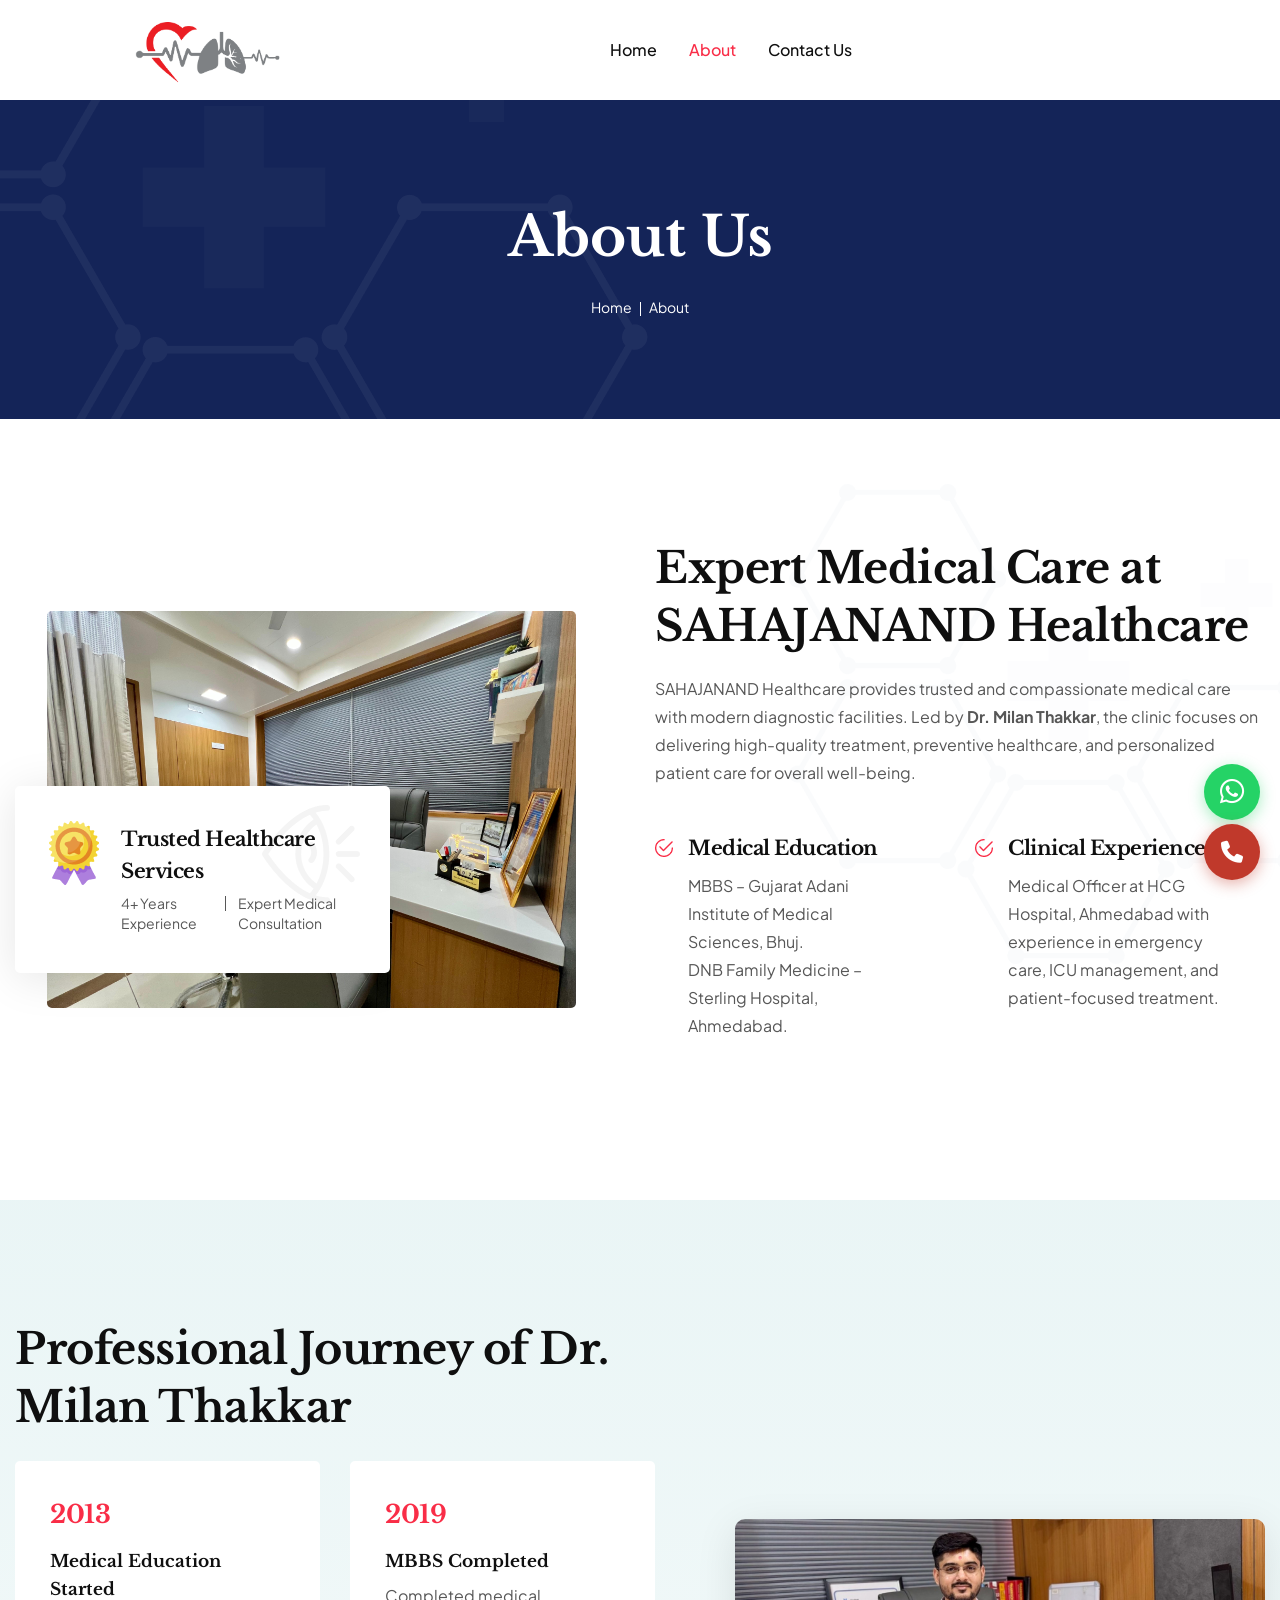
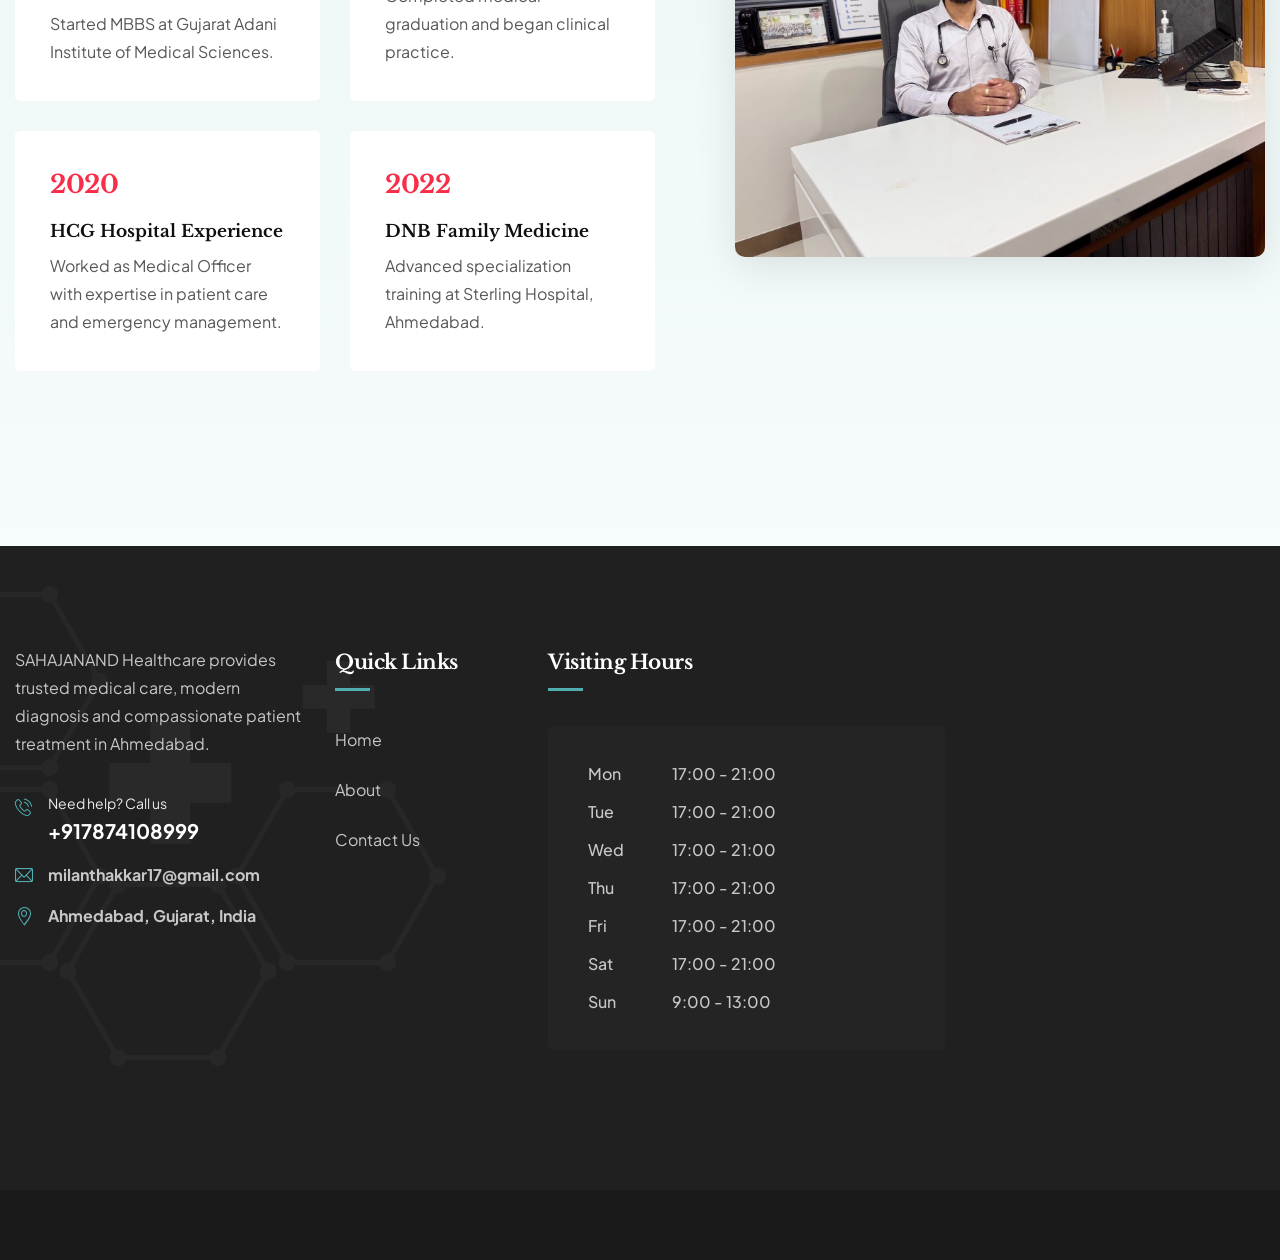
<file: about.html>
<!DOCTYPE html>
<html lang="en">

<!-- Mirrored from azim.hostlin.com/Optiflex/about.html by HTTrack Website Copier/3.x [XR&CO'2014], Sat, 07 Mar 2026 10:37:12 GMT -->
<head>
<meta charset="utf-8">
<meta http-equiv="X-UA-Compatible" content="IE=edge">
<meta name="viewport" content="width=device-width, initial-scale=1.0, maximum-scale=1.0, user-scalable=0">

<title>Sahajanand Health Care</title>

<!-- Fav Icon -->
<link rel="icon" href="assets/images/SAHJANAND LOGO 0002.ico" type="image/x-icon">

<!-- Google Fonts -->
<link href="https://fonts.googleapis.com/css2?family=Libre+Baskerville:ital,wght@0,400;0,700;1,400&amp;display=swap" rel="stylesheet">
<link href="https://fonts.googleapis.com/css2?family=Plus+Jakarta+Sans:ital,wght@0,200;0,300;0,400;0,500;0,600;0,700;0,800;1,200;1,300;1,400;1,500;1,600;1,700;1,800&amp;display=swap" rel="stylesheet">

<!-- Stylesheets -->
<link href="assets/css/font-awesome-all.css" rel="stylesheet">
<link href="assets/css/flaticon.css" rel="stylesheet">
<link href="assets/css/owl.css" rel="stylesheet">
<link href="assets/css/bootstrap.css" rel="stylesheet">
<link href="assets/css/jquery.fancybox.min.css" rel="stylesheet">
<link href="assets/css/animate.css" rel="stylesheet">
<link href="assets/css/nice-select.css" rel="stylesheet">
<link href="assets/css/jquery-ui.css" rel="stylesheet">
<link href="assets/css/timePicker.css" rel="stylesheet">
<link href="assets/css/elpath.css" rel="stylesheet">
<link href="assets/css/color.css" id="jssDefault" rel="stylesheet">
<link href="assets/css/rtl.css" rel="stylesheet">
<link href="assets/css/style.css" rel="stylesheet">
<link href="assets/css/module-css/page-title.css" rel="stylesheet">
<link href="assets/css/module-css/chooseus.css" rel="stylesheet">
<link href="assets/css/module-css/funfact.css" rel="stylesheet">
<link href="assets/css/module-css/history.css" rel="stylesheet">
<link href="assets/css/module-css/gallery.css" rel="stylesheet">
<link href="assets/css/module-css/team.css" rel="stylesheet">
<link href="assets/css/module-css/testimonial.css" rel="stylesheet">
<link href="assets/css/responsive.css" rel="stylesheet">
<link href="assets/css/mobile-fix.css" rel="stylesheet">

<link rel="stylesheet" href="https://cdnjs.cloudflare.com/ajax/libs/font-awesome/6.5.0/css/all.min.css">


</head>


<!-- page wrapper -->
<body>

    <div class="boxed_wrapper ltr">


        <!-- preloader -->
        <!-- <div class="loader-wrap">
            <div class="preloader">
                <div class="preloader-close">close</div>
                <div id="handle-preloader" class="handle-preloader">
                    <div class="animation-preloader">
                        <div class="spinner"></div>
                        <div class="txt-loading">
                            <span data-text-preloader="o" class="letters-loading">
                                o
                            </span>
                            <span data-text-preloader="p" class="letters-loading">
                                p
                            </span>
                            <span data-text-preloader="t" class="letters-loading">
                                t
                            </span>
                            <span data-text-preloader="i" class="letters-loading">
                                i
                            </span>
                            <span data-text-preloader="f" class="letters-loading">
                                f
                            </span>
                            <span data-text-preloader="l" class="letters-loading">
                                l
                            </span>
                            <span data-text-preloader="e" class="letters-loading">
                                e
                            </span>
                            <span data-text-preloader="x" class="letters-loading">
                                x
                            </span>
                        </div>
                    </div>   
                </div>
            </div>
        </div>
        preloader end -->


        <!-- page-direction -->
        <!-- page-direction end -->


        <!-- main header -->
        <header class="main-header">
            <!-- header-lower -->
            <div class="header-lower">
                <div class="outer-container">
                    <div class="outer-box">
                        <div class="logo-box">
                            <figure class="logo"><a href="index.html"><img src="assets/images/image.png" alt="SAHAJANAND Healthcare"></a></figure>
                        </div>
                        <div class="menu-area">
                            <!--Mobile Navigation Toggler-->
                            <div class="mobile-nav-toggler">
                                <i class="icon-bar"></i>
                                <i class="icon-bar"></i>
                                <i class="icon-bar"></i>
                            </div>
                            <nav class="main-menu navbar-expand-md navbar-light clearfix">
                                <div class="collapse navbar-collapse show clearfix" id="navbarSupportedContent">
                                    <ul class="navigation clearfix">
                                        <li><a href="index.html">Home</a></li>
                                        <li class="current"><a href="about.html">About</a></li>
                                        <li><a href="contact.html">Contact Us</a></li>
                                    </ul>
                                </div>
                            </nav>
                        </div>
                        <div class="menu-right-content">
                            <div class="support-box">
                                <div class="icon-box"><i class="icon-2"></i></div>
                                <p><span>Need help?</span> Call us</p>
                                <a href="tel:9173026762">+917874108999</a>
                            </div>
                        </div>
                    </div>
                </div>
            </div>

            <!--sticky Header-->
            <div class="sticky-header">
                <div class="auto-container">
                    <div class="outer-box">
                        <div class="logo-box">
                            <figure class="logo"><a href="index.html"><img src="assets/images/image.png" alt=""></a></figure>
                        </div>
                        <div class="menu-area">
                            <nav class="main-menu clearfix">
                                <!--Keep This Empty / Menu will come through Javascript-->
                            </nav>
                        </div>
                        <div class="menu-right-content">
                            <div class="support-box">
                                <div class="icon-box"><i class="icon-2"></i></div>
                                <p><span>Need help?</span> Call us</p>
                                <a href="tel:9173026762">+917874108999</a>
                            </div>
                        </div>
                    </div>
                </div>
            </div>
        </header>
        <!-- main-header end -->


        <!-- Mobile Menu  -->
        <div class="mobile-menu">
            <div class="menu-backdrop"></div>
            <div class="close-btn"><i class="fas fa-times"></i></div>
            
            <nav class="menu-box">
                <div class="nav-logo"><a href="index.html"><img src="assets/images/image.png" alt="" title=""></a></div>
                <div class="menu-outer"><!--Here Menu Will Come Automatically Via Javascript / Same Menu as in Header--></div>
                <div class="contact-info">
                    <h4>Contact Info</h4>
                    <ul>
                        <li>Ahmedabad, Gujarat, India</li>
                        <li><a href="tel:9173026762">+917874108999</a></li>
                        <li><a href="mailto:milanthakkar17@gmail.com">milanthakkar17@gmail.com</a></li>
                    </ul>
                </div>
                <!-- <div class="social-links">
                    <ul class="clearfix">
                        <li><a href="index.html"><span class="fab fa-twitter"></span></a></li>
                        <li><a href="index.html"><span class="fab fa-facebook-square"></span></a></li>
                        <li><a href="index.html"><span class="fab fa-pinterest-p"></span></a></li>
                        <li><a href="index.html"><span class="fab fa-instagram"></span></a></li>
                        <li><a href="index.html"><span class="fab fa-youtube"></span></a></li>
                    </ul>
                </div> -->
            </nav>
        </div><!-- End Mobile Menu -->


        <!-- page-title -->
        <section class="page-title centred">
            <div class="pattern-layer" style="background-image: url(assets/images/shape/shape-12.png);"></div>
            <div class="auto-container">
                <div class="content-box">
                    <h1>About Us</h1>
                    <ul class="bread-crumb">
                        <li><a href="index.html">Home</a></li>
                        <li>About</li>
                    </ul>
                </div>
            </div>
        </section>
        <!-- page-title end -->


        <!-- chooseus-section -->
       <section class="chooseus-section pt_120 pb_120">
    <div class="pattern-layer" style="background-image: url(assets/images/shape/shape-1.png);"></div>
    <div class="auto-container">
        <div class="row align-items-center">

            <!-- IMAGE -->
            <div class="col-lg-6 col-md-12 col-sm-12 image-column">
                <div class="image_block_two">
                    <div class="image-box">
                        <figure class="image">
                            <img src="assets/hospital_image/three.jpeg" alt="Sahajanand Healthcare">
                        </figure>

                        <div class="image-content">
                            <div class="light-icon">
                                <img src="assets/images/icons/icon-10.png" alt="">
                            </div>

                            <div class="icon-box">
                                <img src="assets/images/icons/icon-9.png" alt="">
                            </div>

                            <h4>Trusted Healthcare Services</h4>

                            <ul class="info">
                                <li>4+ Years Experience</li>
                                <li>Expert Medical Consultation</li>
                            </ul>
                        </div>

                    </div>
                </div>
            </div>


            <!-- CONTENT -->
            <div class="col-lg-6 col-md-12 col-sm-12 content-column">
                <div class="content_block_two">
                    <div class="content-box">

                        <div class="sec-title mb_20">
                            <h2>Expert Medical Care at SAHAJANAND Healthcare</h2>
                        </div>

                        <div class="text-box mb_45">
                            <p>
                                SAHAJANAND Healthcare provides trusted and compassionate
                                medical care with modern diagnostic facilities. Led by
                                <strong>Dr. Milan Thakkar</strong>, the clinic focuses on
                                delivering high-quality treatment, preventive healthcare,
                                and personalized patient care for overall well-being.
                            </p>
                        </div>


                        <div class="inner-box">
                            <div class="row clearfix">

                                <!-- EDUCATION -->
                                <div class="col-lg-6 col-md-6 col-sm-12 single-column">
                                    <div class="single-item">

                                        <div class="icon-box">
                                            <img src="assets/images/icons/icon-11.png" alt="">
                                        </div>

                                        <h4>Medical Education</h4>

                                        <p>
                                            MBBS – Gujarat Adani Institute of Medical Sciences,
                                            Bhuj.<br>
                                            DNB Family Medicine – Sterling Hospital, Ahmedabad.
                                        </p>

                                    </div>
                                </div>


                                <!-- EXPERIENCE -->
                                <div class="col-lg-6 col-md-6 col-sm-12 single-column">
                                    <div class="single-item">

                                        <div class="icon-box">
                                            <img src="assets/images/icons/icon-11.png" alt="">
                                        </div>

                                        <h4>Clinical Experience</h4>

                                        <p>
                                            Medical Officer at HCG Hospital, Ahmedabad with
                                            experience in emergency care, ICU management,
                                            and patient-focused treatment.
                                        </p>

                                    </div>
                                </div>

                            </div>
                        </div>


                        <!-- <div class="btn-box">
                            <a href="contact.html" class="theme-btn btn-one">
                                Book an Appointment
                            </a>
                        </div> -->

                    </div>
                </div>
            </div>

        </div>
    </div>
</section>
        <!-- chooseus-section end -->


        <!-- funfact-section -->
        
        <!-- funfact-section end -->


        <!-- history-section -->
        <section class="history-section pt_120 pb_90">
            <div class="auto-container">
                <div class="row clearfix align-items-center">
                    <div class="col-lg-6 col-md-12 col-sm-12 content-column">
                        <div class="content-box">
                            <div class="sec-title mb_25">
                                <h2>Professional Journey of Dr. Milan Thakkar</h2>
                            </div>
                            <div class="text-box mb_55">
                            <!-- <p>SAHAJANAND Healthcare Clinic is dedicated to providing trusted
                            medical consultation, modern diagnosis, and compassionate
                            patient care. Under the leadership of Dr. Milan Thakkar,
                            the clinic focuses on quality healthcare services and
                            patient well-being.
                        </p> -->
                            <div class="inner-box">
                                <div class="row clearfix">
                                    <div class="col-lg-6 col-md-6 col-sm-12 history-block">
                                        <div class="history-block-one">
                                            <div class="inner-box">
                                                <h3>2013</h3>
                                                <h5>Medical Education Started</h5>
                                                <p>Started MBBS at Gujarat Adani Institute of Medical Sciences.</p>
                                            </div>
                                        </div>
                                    </div>
                                    <div class="col-lg-6 col-md-6 col-sm-12 history-block">
                                        <div class="history-block-one">
                                            <div class="inner-box">
                                                <h3>2019 </h3>
                                                <h5>MBBS Completed</h5>
                                                <p>Completed medical graduation and began clinical practice.</p>
                                            </div>
                                        </div>
                                    </div>
                                    <div class="col-lg-6 col-md-6 col-sm-12 history-block">
                                        <div class="history-block-one">
                                            <div class="inner-box">
                                                <h3>2020</h3>
                                                <h5>HCG Hospital Experience</h5>
                                                <p>Worked as Medical Officer with expertise in patient care and emergency management.</p>
                                            </div>
                                        </div>
                                    </div>
                                    <div class="col-lg-6 col-md-6 col-sm-12 history-block">
                                        <div class="history-block-one">
                                            <div class="inner-box">
                                                <h3>2022</h3>
                                                <h5>DNB Family Medicine</h5>
                                                <p>Advanced specialization training at Sterling Hospital, Ahmedabad.</p>
                                            </div>
                                        </div>
                                    </div>
                                </div>
                            </div>
                        </div>
                    </div>
                    </div>
                    <div class="col-lg-6 col-md-12 col-sm-12 image-column">
                        <div class="image-box ml_30">
                            <figure class="image" style="border-radius: 10px; overflow: hidden; box-shadow: 0 10px 40px rgba(0,0,0,0.1);">
                                <img src="assets/hospital_image/about.jpeg" alt="Dr. Milan Thakkar" style="width: 100%; height: auto; display: block;">
                            </figure>
                        </div>
                    </div>
                </div>
            </div>
        </section>
        <!-- history-section end -->


        <!-- gallery-style-two -->
        <!-- <section class="gallery-style-two pt_110 pb_90">
            <div class="auto-container">
                <div class="sec-title centred mb_60">
                    <p>Felis amet quam ut nibh turpis nibh gravida</p>
                    <h2>Recent Eye Care Surgeries</h2>
                </div>
                <div class="row clearfix">
                    <div class="col-lg-4 col-md-6 col-sm-12 gallery-block">
                        <div class="gallery-block-one">
                            <div class="inner-box">
                                <figure class="image-box"><img src="assets/images/project/project-6.jpg" alt=""></figure>
                                <div class="content-box">
                                    <div class="inner">
                                        <span>Eye Care</span>
                                        <h3><a href="index.html">Retinal Surgery</a></h3>
                                    </div>
                                </div>
                            </div>
                        </div>
                    </div>
                    <div class="col-lg-4 col-md-6 col-sm-12 gallery-block">
                        <div class="gallery-block-one">
                            <div class="inner-box">
                                <figure class="image-box"><img src="assets/images/project/project-7.jpg" alt=""></figure>
                                <div class="content-box">
                                    <div class="inner">
                                        <span>Eye Care</span>
                                        <h3><a href="index.html">Refractive Nature</a></h3>
                                    </div>
                                </div>
                            </div>
                        </div>
                    </div>
                    <div class="col-lg-4 col-md-6 col-sm-12 gallery-block">
                        <div class="gallery-block-one">
                            <div class="inner-box">
                                <figure class="image-box"><img src="assets/images/project/project-8.jpg" alt=""></figure>
                                <div class="content-box">
                                    <div class="inner">
                                        <span>Eye Care</span>
                                        <h3><a href="index.html">Cornea Transplant</a></h3>
                                    </div>
                                </div>
                            </div>
                        </div>
                    </div>
                    <div class="col-lg-4 col-md-6 col-sm-12 gallery-block">
                        <div class="gallery-block-one">
                            <div class="inner-box">
                                <figure class="image-box"><img src="assets/images/project/project-9.jpg" alt=""></figure>
                                <div class="content-box">
                                    <div class="inner">
                                        <span>Eye Care</span>
                                        <h3><a href="index.html">Contract Surgery</a></h3>
                                    </div>
                                </div>
                            </div>
                        </div>
                    </div>
                    <div class="col-lg-4 col-md-6 col-sm-12 gallery-block">
                        <div class="gallery-block-one">
                            <div class="inner-box">
                                <figure class="image-box"><img src="assets/images/project/project-10.jpg" alt=""></figure>
                                <div class="content-box">
                                    <div class="inner">
                                        <span>Eye Care</span>
                                        <h3><a href="index.html">Ptosis Repair</a></h3>
                                    </div>
                                </div>
                            </div>
                        </div>
                    </div>
                    <div class="col-lg-4 col-md-6 col-sm-12 gallery-block">
                        <div class="gallery-block-one">
                            <div class="inner-box">
                                <figure class="image-box"><img src="assets/images/project/project-11.jpg" alt=""></figure>
                                <div class="content-box">
                                    <div class="inner">
                                        <span>Eye Care</span>
                                        <h3><a href="index.html">Dry Eye Therapy</a></h3>
                                    </div>
                                </div>
                            </div>
                        </div>
                    </div>
                </div>
            </div>
        </section> -->
        <!-- gallery-style-two end -->


        <!-- team-section -->
        <!-- <section class="team-section pt_110 pb_90">
            <div class="pattern-layer" style="background-image: url(assets/images/shape/shape-4.png);"></div>
            <div class="auto-container">
                <div class="sec-title centred mb_60">
                    <p>Felis amet quam ut nibh turpis nibh gravida</p>
                    <h2>Meet Surgeons & Doctors</h2>
                </div>
                <div class="row clearfix">
                    <div class="col-lg-3 col-md-6 col-sm-12 team-block">
                        <div class="team-block-one wow fadeInUp animated" data-wow-delay="00ms" data-wow-duration="1500ms">
                            <div class="inner-box">
                                <div class="image-box">
                                    <figure class="image"><img src="assets/images/team/team-1.jpg" alt=""></figure>
                                    <ul class="social-links clearfix">
                                        <li><a href="index.html"><i class="fab fa-facebook-f"></i></a></li>
                                        <li><a href="index.html"><i class="fab fa-instagram"></i></a></li>
                                        <li><a href="index.html"><i class="fab fa-linkedin-in"></i></a></li>
                                        <li><a href="index.html"><i class="fab fa-twitter"></i></a></li>
                                    </ul>
                                </div>
                                <div class="lower-content">
                                    <div class="inner">
                                        <span class="designation">Surgeon</span>
                                        <h4><a href="index.html">Dr. Jennifer Thomson</a></h4>
                                        <ul class="info-list clearfix">
                                            <li><img src="assets/images/icons/icon-7.png" alt=""><a href="tel:2258708522">(225) 870 8522</a></li>
                                            <li><img src="assets/images/icons/icon-8.png" alt=""><a href="mailto:info@my-domain.com">info@my-domain.com</a></li>
                                        </ul>
                                    </div>
                                    <div class="link-box">
                                        <a href="index.html">Book Appointment Now</a>
                                    </div>
                                </div>
                            </div>
                        </div>
                    </div>
                    <div class="col-lg-3 col-md-6 col-sm-12 team-block">
                        <div class="team-block-one wow fadeInUp animated" data-wow-delay="200ms" data-wow-duration="1500ms">
                            <div class="inner-box">
                                <div class="image-box">
                                    <figure class="image"><img src="assets/images/team/team-2.jpg" alt=""></figure>
                                    <ul class="social-links clearfix">
                                        <li><a href="index.html"><i class="fab fa-facebook-f"></i></a></li>
                                        <li><a href="index.html"><i class="fab fa-instagram"></i></a></li>
                                        <li><a href="index.html"><i class="fab fa-linkedin-in"></i></a></li>
                                        <li><a href="index.html"><i class="fab fa-twitter"></i></a></li>
                                    </ul>
                                </div>
                                <div class="lower-content">
                                    <div class="inner">
                                        <span class="designation">Optometrist</span>
                                        <h4><a href="index.html">Dr. Broderick Komin</a></h4>
                                        <ul class="info-list clearfix">
                                            <li><img src="assets/images/icons/icon-7.png" alt=""><a href="tel:2258708522">(225) 870 8523</a></li>
                                            <li><img src="assets/images/icons/icon-8.png" alt=""><a href="mailto:info@my-domain.com">info@my-domain.com</a></li>
                                        </ul>
                                    </div>
                                    <div class="link-box">
                                        <a href="index.html">Book Appointment Now</a>
                                    </div>
                                </div>
                            </div>
                        </div>
                    </div>
                    <div class="col-lg-3 col-md-6 col-sm-12 team-block">
                        <div class="team-block-one wow fadeInUp animated" data-wow-delay="400ms" data-wow-duration="1500ms">
                            <div class="inner-box">
                                <div class="image-box">
                                    <figure class="image"><img src="assets/images/team/team-3.jpg" alt=""></figure>
                                    <ul class="social-links clearfix">
                                        <li><a href="index.html"><i class="fab fa-facebook-f"></i></a></li>
                                        <li><a href="index.html"><i class="fab fa-instagram"></i></a></li>
                                        <li><a href="index.html"><i class="fab fa-linkedin-in"></i></a></li>
                                        <li><a href="index.html"><i class="fab fa-twitter"></i></a></li>
                                    </ul>
                                </div>
                                <div class="lower-content">
                                    <div class="inner">
                                        <span class="designation">Surgeon</span>
                                        <h4><a href="index.html">Dr. Williams Florence</a></h4>
                                        <ul class="info-list clearfix">
                                            <li><img src="assets/images/icons/icon-7.png" alt=""><a href="tel:2258708522">(225) 870 8524</a></li>
                                            <li><img src="assets/images/icons/icon-8.png" alt=""><a href="mailto:info@my-domain.com">info@my-domain.com</a></li>
                                        </ul>
                                    </div>
                                    <div class="link-box">
                                        <a href="index.html">Book Appointment Now</a>
                                    </div>
                                </div>
                            </div>
                        </div>
                    </div>
                    <div class="col-lg-3 col-md-6 col-sm-12 team-block">
                        <div class="team-block-one wow fadeInUp animated" data-wow-delay="600ms" data-wow-duration="1500ms">
                            <div class="inner-box">
                                <div class="image-box">
                                    <figure class="image"><img src="assets/images/team/team-4.jpg" alt=""></figure>
                                    <ul class="social-links clearfix">
                                        <li><a href="index.html"><i class="fab fa-facebook-f"></i></a></li>
                                        <li><a href="index.html"><i class="fab fa-instagram"></i></a></li>
                                        <li><a href="index.html"><i class="fab fa-linkedin-in"></i></a></li>
                                        <li><a href="index.html"><i class="fab fa-twitter"></i></a></li>
                                    </ul>
                                </div>
                                <div class="lower-content">
                                    <div class="inner">
                                        <span class="designation">Surgeon</span>
                                        <h4><a href="index.html">Dr. Melissa Waserman</a></h4>
                                        <ul class="info-list clearfix">
                                            <li><img src="assets/images/icons/icon-7.png" alt=""><a href="tel:2258708522">(225) 870 8525</a></li>
                                            <li><img src="assets/images/icons/icon-8.png" alt=""><a href="mailto:info@my-domain.com">info@my-domain.com</a></li>
                                        </ul>
                                    </div>
                                    <div class="link-box">
                                        <a href="index.html">Book Appointment Now</a>
                                    </div>
                                </div>
                            </div>
                        </div>
                    </div>
                </div>
            </div>
        </section> -->
        <!-- team-section end -->


        <!-- testimonial-section -->
        <!-- <section class="testimonial-section about-page pt_110 pb_120">
            <div class="auto-container">
                <div class="sec-title mb_60">
                    <h2>Satisfied patients testimonails</h2>
                </div>
                <div class="three-item-carousel owl-carousel owl-theme owl-dots-none nav-style-one">
                    <div class="testimonial-block-one">
                        <div class="inner-box">
                            <div class="icon-box"><i class="icon-17"></i></div>
                            <ul class="rating">
                                <li><i class="icon-18"></i></li>
                                <li><i class="icon-18"></i></li>
                                <li><i class="icon-18"></i></li>
                                <li><i class="icon-18"></i></li>
                                <li><i class="icon-18"></i></li>
                            </ul>
                            <h4>“Best Eye Care Services”</h4>
                            <p>Enim amet id maecenas congue sedis sedet tincidunt sit donec. Ac cum atde elit purus varius isti facilia.</p>
                            <div class="author-box">
                                <figure class="thumb-box"><img src="assets/images/resource/testimonial-1.png" alt=""></figure>
                                <h5>Alex Williamson</h5>
                                <span class="designation">Surgery Patient</span>
                            </div>
                        </div>
                    </div>
                    <div class="testimonial-block-one">
                        <div class="inner-box">
                            <div class="icon-box"><i class="icon-17"></i></div>
                            <ul class="rating">
                                <li><i class="icon-18"></i></li>
                                <li><i class="icon-18"></i></li>
                                <li><i class="icon-18"></i></li>
                                <li><i class="icon-18"></i></li>
                                <li><i class="icon-18"></i></li>
                            </ul>
                            <h4>“Best Eye Care Experience”</h4>
                            <p>Enim amet id maecenas congue sedis sedet tincidunt sit donec. Ac cum atde elit purus varius isti facilia.</p>
                            <div class="author-box">
                                <figure class="thumb-box"><img src="assets/images/resource/testimonial-2.png" alt=""></figure>
                                <h5>Sandy Thosmson</h5>
                                <span class="designation">Eye Pain Patient</span>
                            </div>
                        </div>
                    </div>
                    <div class="testimonial-block-one">
                        <div class="inner-box">
                            <div class="icon-box"><i class="icon-17"></i></div>
                            <ul class="rating">
                                <li><i class="icon-18"></i></li>
                                <li><i class="icon-18"></i></li>
                                <li><i class="icon-18"></i></li>
                                <li><i class="icon-18"></i></li>
                                <li><i class="icon-18"></i></li>
                            </ul>
                            <h4>“Best Transplant Services”</h4>
                            <p>Enim amet id maecenas congue sedis sedet tincidunt sit donec. Ac cum atde elit purus varius isti facilia.</p>
                            <div class="author-box">
                                <figure class="thumb-box"><img src="assets/images/resource/testimonial-3.png" alt=""></figure>
                                <h5>John Brokelyn</h5>
                                <span class="designation">Transplant Patient</span>
                            </div>
                        </div>
                    </div>
                </div>
            </div>
        </section> -->
        <!-- testimonial-section end -->


        <!-- main-footer -->
        <footer class="main-footer">
            <div class="widget-section">
                <div class="pattern-layer" style="background-image: url(assets/images/shape/shape-6.png);"></div>
                <div class="auto-container">
                    <div class="row clearfix">
                        <div class="col-lg-3 col-md-6 col-sm-12 footer-column">
                            <div class="logo-widget footer-widget">
                                <!-- <figure class="footer-logo"><a href="index.html"><img src="assets/images/image.png" alt=""></a></figure> -->
                                <p>SAHAJANAND Healthcare provides trusted medical care,
                                    modern diagnosis and compassionate patient treatment in
                                    Ahmedabad.</p>
                                <ul class="info-list clearfix">
                                    <li>
                                        <i class="icon-2"></i>
                                        <span>Need help? Call us</span>
                                        <a href="tel:9173026762" class="phone">+917874108999</a>
                                    </li>
                                    <li>
                                        <i class="icon-37"></i>
                                        <a href="mailto:milanthakkar17@gmail.com">milanthakkar17@gmail.com</a>
                                    </li>
                                    <li>
                                        <i class="icon-38"></i>
                                        Ahmedabad, Gujarat, India
                                    </li>
                                </ul>
                            </div>
                        </div>
                        <div class="col-lg-2 col-md-6 col-sm-12 footer-column">
                            <div class="links-widget footer-widget ml_60">
                                <div class="widget-title">
                                    <h4>Quick Links</h4>
                                </div>
                                <div class="widget-content">
                                    <ul class="links-list clearfix">
                                        <li><a href="index.html">Home</a></li>
                                        <li><a href="about.html">About</a></li>
                                        <li><a href="contact.html">Contact Us</a></li>
                                    </ul>
                                </div>
                            </div>
                        </div>
                        <!-- <div class="col-lg-3 col-md-6 col-sm-12 footer-column">
                            <div class="links-widget footer-widget ml_60">
                                <div class="widget-title">
                                    <h4>Services</h4>
                                </div>
                                <div class="widget-content">
                                    <ul class="links-list clearfix">
                                        <li><a href="service-details.html">Refractive Nature</a></li>
                                        <li><a href="service-details.html">Retina Surgery</a></li>
                                        <li><a href="service-details.html">Cornea Transplant</a></li>
                                        <li><a href="service-details.html">Contract Surgery</a></li>
                                        <li><a href="service-details.html">Ptosis Repair</a></li>
                                        <li><a href="service-details.html">Dry Eye Therapy</a></li>
                                    </ul>
                                </div>
                            </div>
                        </div> -->
                        <div class="col-lg-4 col-md-6 col-sm-12 footer-column">
                            <div class="schedule-widget footer-widget">
                                <div class="widget-title">
                                    <h4>Visiting Hours</h4>
                                </div>
                                <div class="widget-content">
                                    <ul class="schedule-list clearfix">
                                        <li>
                                            <span class="day">Mon</span>
                                        
                                            <span class="time">17:00 - 21:00</span>
                                        </li>
                                        <li>
                                            <span class="day">Tue</span>
                                            
                                            <span class="time">17:00 - 21:00</span>
                                        </li>
                                        <li>
                                            <span class="day">Wed</span>
                                            
                                            <span class="time">17:00 - 21:00</span>
                                        </li>
                                        <li>
                                            <span class="day">Thu</span>
                                            
                                            <span class="time">17:00 - 21:00</span>
                                        </li>
                                        <li>
                                            <span class="day">Fri</span>
                                            
                                            <span class="time">17:00 - 21:00</span>
                                        </li>
                                        <li>
                                            <span class="day">Sat</span>
                                            
                                            <span class="time">17:00 - 21:00</span>
                                        </li>
                                        <li>
                                            <span class="day">Sun</span>
                                            
                                            <span class="time">9:00 - 13:00</span>
                                        </li>
                                    </ul>
                                </div>
                            </div>
                        </div>
                    </div>
                </div>
            </div>
            <div class="footer-bottom">
                <div class="auto-container">
                    <div class="bottom-inner">
                        <!-- <div class="copyright"><p>&copy; 2023 <a href="index.html">OptiFlex</a> Eye Care  Services. All rights reserved.</p></div>
                        <ul class="social-links">
                            <li><a href="index.html"><i class="fab fa-facebook-f"></i></a></li>
                            <li><a href="index.html"><i class="fab fa-twitter"></i></a></li>
                            <li><a href="index.html"><i class="fab fa-instagram"></i></a></li>
                            <li><a href="index.html"><i class="fab fa-youtube"></i></a></li>
                        </ul> -->
                    </div>
                </div>
            </div>
        </footer>
        <!-- main-footer end -->



        <!--Scroll to top-->
        <div class="scroll-to-top">
            <div>
                <div class="scroll-top-inner">
                    <div class="scroll-bar">
                        <div class="bar-inner"></div>
                    </div>
                    <div class="scroll-bar-text">Go To Top</div>
                </div>
            </div>
        </div>
        <!-- Scroll to top end -->

        <!-- WhatsApp Float -->
        <a href="https://wa.me/919173026762" class="whatsapp-float" target="_blank" title="WhatsApp Dr. Milan Thakkar">
            <i class="fab fa-whatsapp"></i>
        </a>
        <!-- Call Float -->
        <a href="tel:9173026762" class="call-float" title="Call Dr. Milan Thakkar">
            <i class="fas fa-phone"></i>
        </a>

    </div>


    <!-- jequery plugins -->
    <script src="assets/js/jquery.js"></script>
    <script src="assets/js/bootstrap.min.js"></script>
    <script src="assets/js/owl.js"></script>
    <script src="assets/js/wow.js"></script>
    <script src="assets/js/jquery.fancybox.js"></script>
    <script src="assets/js/appear.js"></script>
    <script src="assets/js/isotope.js"></script>
    <script src="assets/js/jquery.nice-select.min.js"></script>
    <script src="assets/js/jquery.lettering.min.js"></script>
    <script src="assets/js/jquery.circleType.js"></script>
    <script src="assets/js/jquery-ui.js"></script>
    <script src="assets/js/timePicker.js"></script> 

    <!-- main-js -->
    <script src="assets/js/script.js"></script>

    <!-- Mobile Menu Script -->
    <script>
    (function(){
        var toggler = document.querySelector('.mobile-nav-toggler');
        var mobileMenu = document.querySelector('.mobile-menu');
        var closeBtn = document.querySelector('.mobile-menu .close-btn');
        var backdrop = document.querySelector('.mobile-menu .menu-backdrop');
        var navList = document.querySelector('.navigation.clearfix');
        var menuOuter = document.querySelector('.mobile-menu .menu-outer');
        if (navList && menuOuter) {
            menuOuter.innerHTML = '<ul>' + navList.innerHTML + '</ul>';
        }
        function openMenu() {
            if (mobileMenu) mobileMenu.classList.add('mobile-menu-visible');
            document.body.style.overflow = 'hidden';
        }
        function closeMenu() {
            if (mobileMenu) mobileMenu.classList.remove('mobile-menu-visible');
            document.body.style.overflow = '';
        }
        if (toggler) toggler.addEventListener('click', openMenu);
        if (closeBtn) closeBtn.addEventListener('click', closeMenu);
        if (backdrop) backdrop.addEventListener('click', closeMenu);
    })();
    </script>

</body><!-- End of .page_wrapper -->

<!-- Mirrored from azim.hostlin.com/Optiflex/about.html by HTTrack Website Copier/3.x [XR&CO'2014], Sat, 07 Mar 2026 10:37:13 GMT -->
</html>
</file>
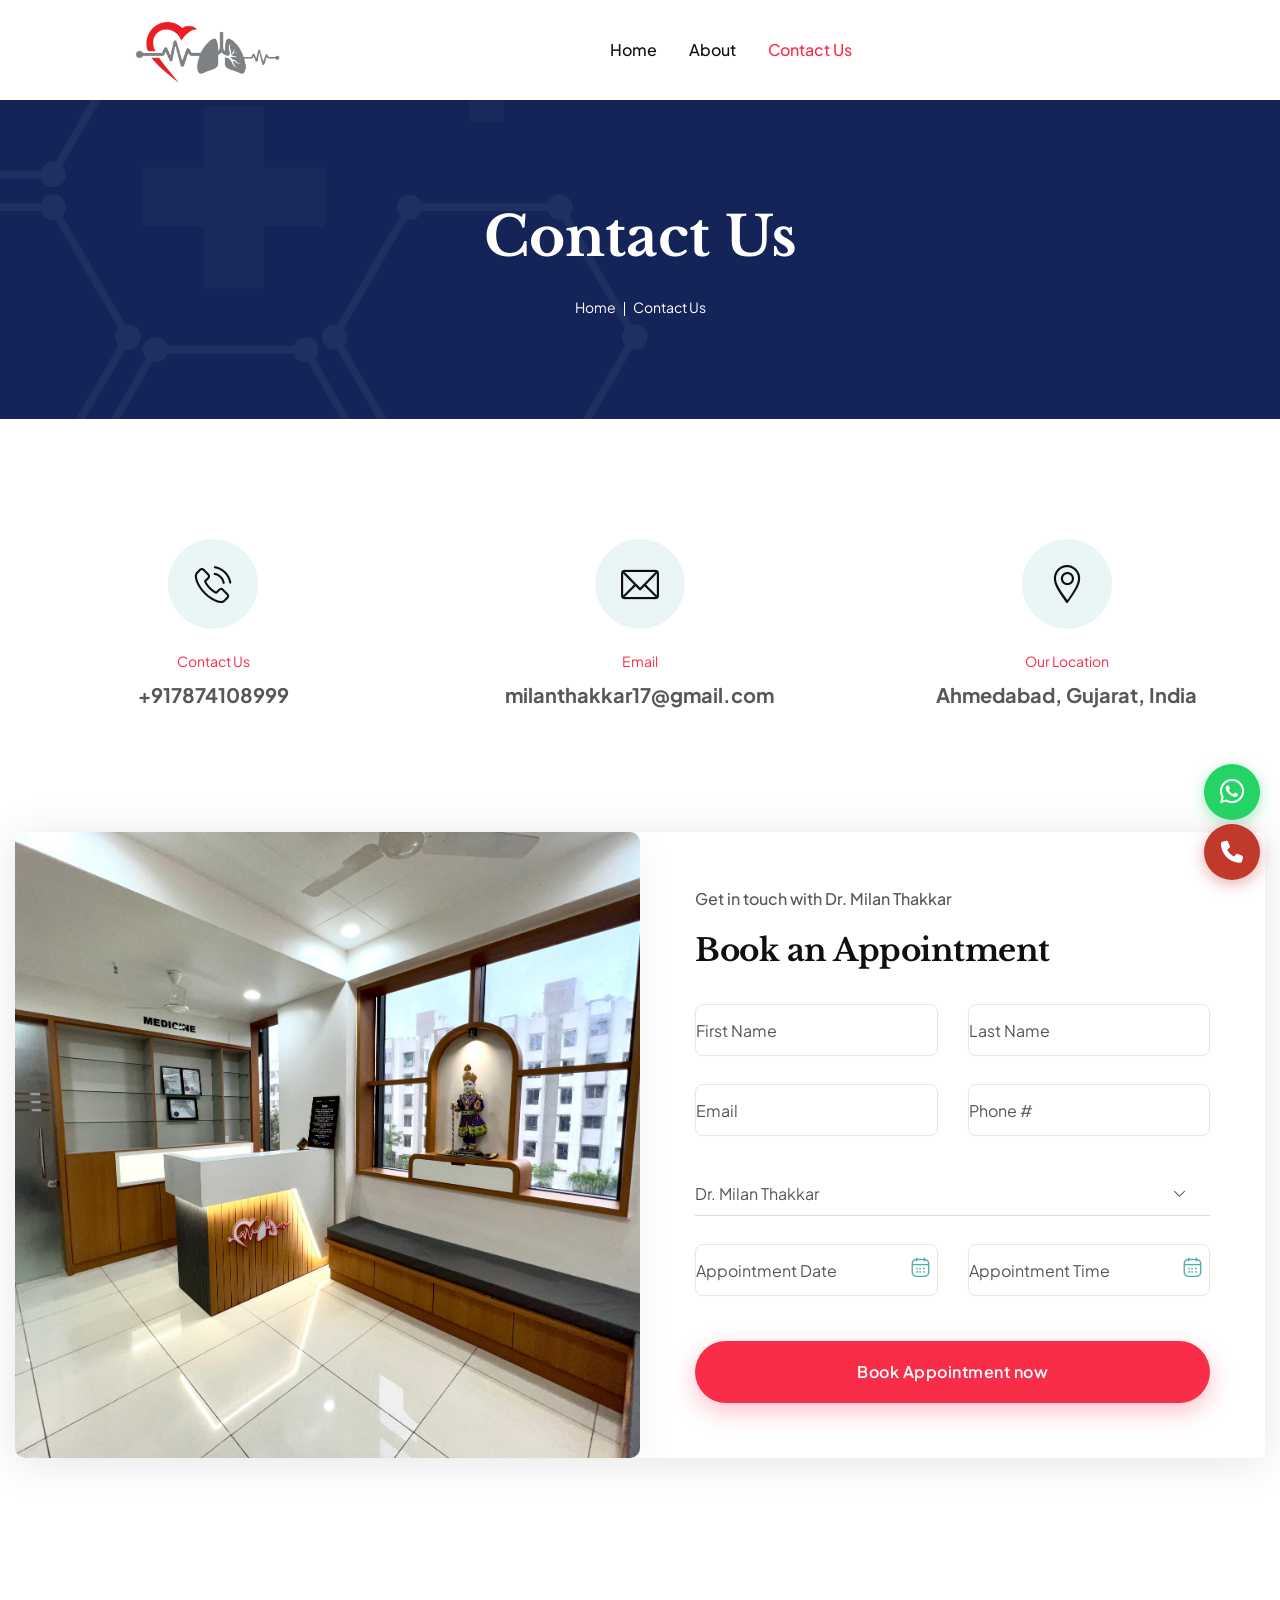
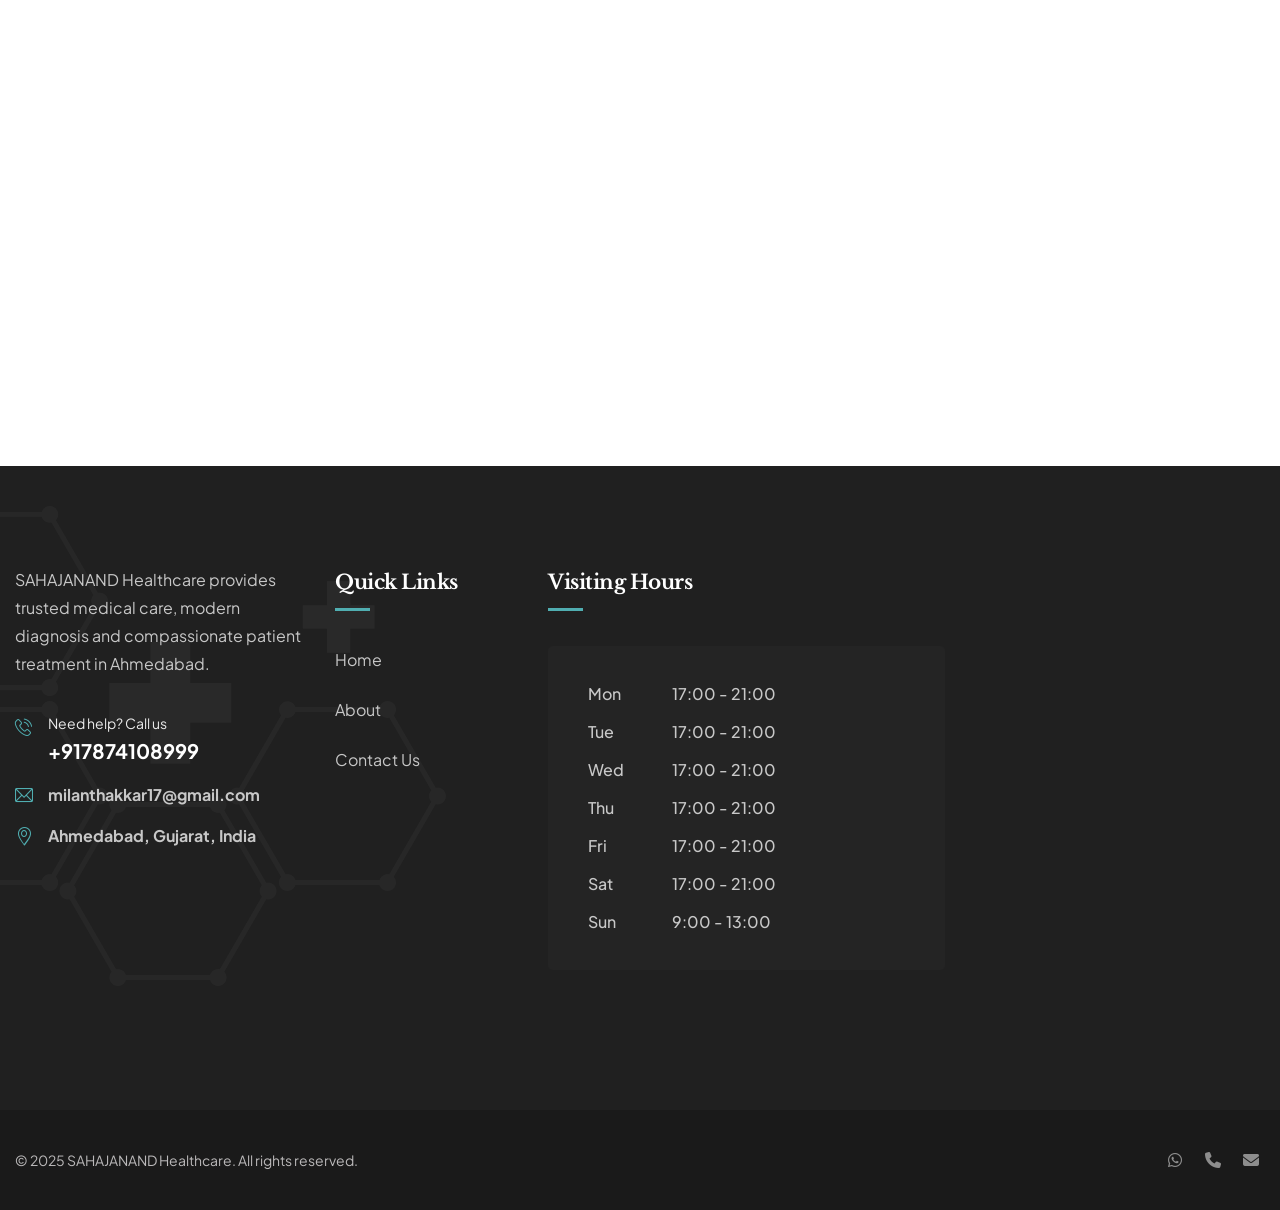
<file: contact.html>
<!DOCTYPE html>
<html lang="en">

<!-- Mirrored from azim.hostlin.com/Optiflex/contact.html by HTTrack Website Copier/3.x [XR&CO'2014], Sat, 07 Mar 2026 10:37:28 GMT -->
<head>
<meta charset="utf-8">
<meta http-equiv="X-UA-Compatible" content="IE=edge">
<meta name="viewport" content="width=device-width, initial-scale=1.0, maximum-scale=1.0, user-scalable=0">

<title>Sahajanand Health Care</title>

<!-- Fav Icon -->
<link rel="icon" href="assets/images/SAHJANAND LOGO 0002.ico" type="image/x-icon">

<!-- Google Fonts -->
<link href="https://fonts.googleapis.com/css2?family=Libre+Baskerville:ital,wght@0,400;0,700;1,400&amp;display=swap" rel="stylesheet">
<link href="https://fonts.googleapis.com/css2?family=Plus+Jakarta+Sans:ital,wght@0,200;0,300;0,400;0,500;0,600;0,700;0,800;1,200;1,300;1,400;1,500;1,600;1,700;1,800&amp;display=swap" rel="stylesheet">

<!-- Stylesheets -->
<link href="assets/css/font-awesome-all.css" rel="stylesheet">
<link href="assets/css/flaticon.css" rel="stylesheet">
<link href="assets/css/owl.css" rel="stylesheet">
<link href="assets/css/bootstrap.css" rel="stylesheet">
<link href="assets/css/jquery.fancybox.min.css" rel="stylesheet">
<link href="assets/css/animate.css" rel="stylesheet">
<link href="assets/css/nice-select.css" rel="stylesheet">
<link href="assets/css/jquery-ui.css" rel="stylesheet">
<link href="assets/css/timePicker.css" rel="stylesheet">
<link href="assets/css/elpath.css" rel="stylesheet">
<link href="assets/css/color.css" id="jssDefault" rel="stylesheet">
<link href="assets/css/rtl.css" rel="stylesheet">
<link href="assets/css/style.css" rel="stylesheet">
<link href="assets/css/module-css/page-title.css" rel="stylesheet">
<link href="assets/css/module-css/contact-info.css" rel="stylesheet">
<link href="assets/css/module-css/appointment.css" rel="stylesheet">
<link href="assets/css/responsive.css" rel="stylesheet">
<link href="assets/css/mobile-fix.css" rel="stylesheet">
<link rel="stylesheet" href="https://cdnjs.cloudflare.com/ajax/libs/font-awesome/6.5.0/css/all.min.css">

</head>


<!-- page wrapper -->
<body>

    <div class="boxed_wrapper ltr">


        <!-- preloader 
        <div class="loader-wrap">
            <div class="preloader">
                <div class="preloader-close">close</div>
                <div id="handle-preloader" class="handle-preloader">
                    <div class="animation-preloader">
                        <div class="spinner"></div>
                        <div class="txt-loading">
                            <span data-text-preloader="o" class="letters-loading">
                                o
                            </span>
                            <span data-text-preloader="p" class="letters-loading">
                                p
                            </span>
                            <span data-text-preloader="t" class="letters-loading">
                                t
                            </span>
                            <span data-text-preloader="i" class="letters-loading">
                                i
                            </span>
                            <span data-text-preloader="f" class="letters-loading">
                                f
                            </span>
                            <span data-text-preloader="l" class="letters-loading">
                                l
                            </span>
                            <span data-text-preloader="e" class="letters-loading">
                                e
                            </span>
                            <span data-text-preloader="x" class="letters-loading">
                                x
                            </span>
                        </div>
                    </div>   
                </div>
            </div>
        </div>
        preloader end -->


        <!-- page-direction -->
        <!-- page-direction end -->


        <!-- main header -->
        <header class="main-header">
            <!-- header-lower -->
            <div class="header-lower">
                <div class="outer-container">
                    <div class="outer-box">
                        <div class="logo-box">
                            <figure class="logo"><a href="index.html"><img src="assets/images/image.png" alt="SAHAJANAND Healthcare"></a></figure>
                        </div>
                        <div class="menu-area">
                            <!--Mobile Navigation Toggler-->
                            <div class="mobile-nav-toggler">
                                <i class="icon-bar"></i>
                                <i class="icon-bar"></i>
                                <i class="icon-bar"></i>
                            </div>
                            <nav class="main-menu navbar-expand-md navbar-light clearfix">
                                <div class="collapse navbar-collapse show clearfix" id="navbarSupportedContent">
                                    <ul class="navigation clearfix">
                                        <li><a href="index.html">Home</a></li>
                                        <li><a href="about.html">About</a></li>
                                        <li class="current"><a href="contact.html">Contact Us</a></li>
                                    </ul>
                                </div>
                            </nav>
                        </div>
                        <div class="menu-right-content">
                            <div class="support-box">
                                <div class="icon-box"><i class="icon-2"></i></div>
                                <p><span>Need help?</span> Call us</p>
                                <a href="tel:7874108999">+917874108999</a>
                            </div>
                        </div>
                    </div>
                </div>
            </div>

            <!--sticky Header-->
            <div class="sticky-header">
                <div class="auto-container">
                    <div class="outer-box">
                        <div class="logo-box">
                            <figure class="logo"><a href="index.html"><img src="assets/images/image.png" alt=""></a></figure>
                        </div>
                        <div class="menu-area">
                            <nav class="main-menu clearfix">
                                <!--Keep This Empty / Menu will come through Javascript-->
                            </nav>
                        </div>
                        <div class="menu-right-content">
                            <div class="support-box">
                                <div class="icon-box"><i class="icon-2"></i></div>
                                <p><span>Need help?</span> Call us</p>
                                <a href="tel:917874108999">+917874108999</a>
                            </div>
                        </div>
                    </div>
                </div>
            </div>
        </header>
        <!-- main-header end -->


        <!-- Mobile Menu  -->
        <div class="mobile-menu">
            <div class="menu-backdrop"></div>
            <div class="close-btn"><i class="fas fa-times"></i></div>
            
            <nav class="menu-box">
                <div class="nav-logo"><a href="index.html"><img src="assets/images/image.png" alt="" title=""></a></div>
                <div class="menu-outer"><!--Here Menu Will Come Automatically Via Javascript / Same Menu as in Header--></div>
                <div class="contact-info">
                    <h4>Contact Info</h4>
                    <ul>
                        <li>Ahmedabad, Gujarat, India</li>
                        <li><a href="tel:917874108999">+917874108999</a></li>
                        <li><a href="mailto:milanthakkar17@gmail.com">milanthakkar17@gmail.com</a></li>
                    </ul>
                </div>
                <!-- <div class="social-links">
                    <ul class="clearfix">
                        <li><a href="index.html"><span class="fab fa-twitter"></span></a></li>
                        <li><a href="index.html"><span class="fab fa-facebook-square"></span></a></li>
                        <li><a href="index.html"><span class="fab fa-pinterest-p"></span></a></li>
                        <li><a href="index.html"><span class="fab fa-instagram"></span></a></li>
                        <li><a href="index.html"><span class="fab fa-youtube"></span></a></li>
                    </ul>
                </div> -->
            </nav>
        </div><!-- End Mobile Menu -->


        <!-- page-title -->
        <section class="page-title centred">
            <div class="pattern-layer" style="background-image: url(assets/images/shape/shape-12.png);"></div>
            <div class="auto-container">
                <div class="content-box">
                    <h1>Contact Us</h1>
                    <ul class="bread-crumb">
                        <li><a href="index.html">Home</a></li>
                        <li>Contact Us</li>
                    </ul>
                </div>
            </div>
        </section>
        <!-- page-title end -->


        <!-- contact-info-section -->
        <section class="contact-info-section centred pt_120 pb_90">
            <div class="auto-container">
                <div class="row clearfix">
                    <div class="col-lg-4 col-md-6 col-sm-12 info-column">
                        <div class="info-block-one">
                            <div class="inner-box">
                                <div class="icon-box"><i class="icon-2"></i></div>
                                <span>Contact Us</span>
                                <a href="tel:7874108999">+917874108999</a>
                                <!-- <p>Duis nulla et ipsum sem placeratii <br />risus consectetur.</p> -->
                            </div>
                        </div>
                    </div>
                    <div class="col-lg-4 col-md-6 col-sm-12 info-column">
                        <div class="info-block-one">
                            <div class="inner-box">
                                <div class="icon-box"><i class="icon-37"></i></div>
                                <span>Email</span>
                                <a href="mailto:milanthakkar17@gmail.com">milanthakkar17@gmail.com</a>
                                <!-- <p>DAliquam diam ut sed habitantiot <br />diam eget quam quis.</p> -->
                            </div>
                        </div>
                    </div>
                    <div class="col-lg-4 col-md-6 col-sm-12 info-column">
                        <div class="info-block-one">
                            <div class="inner-box">
                                <div class="icon-box"><i class="icon-38"></i></div>
                                <span>Our Location</span>
                                <div class="location">Ahmedabad, Gujarat, India</div>
                                <!-- <p>Faucibus pellentesque nunc ante <br />malesuada ac senectus.</p> -->
                            </div>
                        </div>
                    </div>
                </div>
            </div>
        </section>
        <!-- contact-info-section end -->


        <!-- appointment-style-two -->
        <section class="appointment-style-two contact-page pb_120">
            <div class="auto-container">
                <div class="lower-content">
                    <div class="row clearfix">
                        <div class="col-lg-6 col-md-12 col-sm-12 image-column">
                            <figure class="image-box" style="border-radius: 10px; overflow: hidden; box-shadow: 0 10px 40px rgba(0,0,0,0.05); height: 100%;">
                                <img src="assets/hospital_image/one.jpeg" alt="SAHAJANAND Healthcare" style="width: 100%; height: 100%; object-fit: cover; display: block;">
                            </figure>
                        </div>
                        <div class="col-lg-6 col-md-12 col-sm-12 form-column">
                            <div class="form-inner">
                                <div class="sec-title mb_35">
                                    <p>Get in touch with Dr. Milan Thakkar</p>
                                    <h2>Book an Appointment</h2>
                                </div>
                                <form id="appointmentForm" method="post" action="javascript:void(0);">
                                    <div class="row clearfix">
                                        <div class="col-lg-6 col-md-6 col-sm-12 form-group">
                                            <input type="text" name="fname" id="wa_fname" placeholder="First Name" required>
                                        </div>
                                        <div class="col-lg-6 col-md-6 col-sm-12 form-group">
                                            <input type="text" name="lname" id="wa_lname" placeholder="Last Name" required>
                                        </div>
                                        <div class="col-lg-6 col-md-6 col-sm-12 form-group">
                                            <input type="email" name="email" id="wa_email" placeholder="Email">
                                        </div>
                                        <div class="col-lg-6 col-md-6 col-sm-12 form-group">
                                            <input type="text" name="phone" id="wa_phone" placeholder="Phone #" required>
                                        </div>
                                        <div class="col-lg-12 col-md-12 col-sm-12 form-group">
                                            <div class="select-box">
                                                <select class="wide" id="wa_doctor">
                                                   <option data-display="Select Doctor Name">Select Doctor Name</option>
                                                   <option value="Dr. Milan Thakkar" selected>Dr. Milan Thakkar</option>
                                                </select>
                                            </div>
                                        </div>
                                        <div class="col-lg-6 col-md-6 col-sm-12 form-group">
                                            <div class="icon"><i class="icon-33"></i></div>
                                            <input type="text" name="date" placeholder="Appointment Date" id="datepicker" required>
                                        </div>
                                        <div class="col-lg-6 col-md-6 col-sm-12 form-group">
                                            <div class="icon"><i class="icon-33"></i></div>
                                            <input type="text" name="time" id="wa_time" placeholder="Appointment Time" required>
                                        </div>
                                        <div class="col-lg-12 col-md-12 col-sm-12 form-group message-btn pt_17">
                                            <button type="submit" class="theme-btn btn-one" style="width: 100%;">Book Appointment now</button>
                                        </div>
                                    </div>
                                </form>
                                <script>
                                    document.getElementById('appointmentForm').addEventListener('submit', function(e) {
                                        e.preventDefault();
                                        var fname = document.getElementById('wa_fname').value;
                                        var lname = document.getElementById('wa_lname').value;
                                        var email = document.getElementById('wa_email').value;
                                        var phone = document.getElementById('wa_phone').value;
                                        var doctor = document.getElementById('wa_doctor').value;
                                        var date = document.getElementById('datepicker').value;
                                        var time = document.getElementById('wa_time').value;

                                        var message = "Hello " + doctor + ",\n\nI would like to book an appointment.\n\n*Patient Details:*\nName: " + fname + " " + lname + "\nPhone: " + phone + (email ? "\nEmail: " + email : "") + "\n\n*Appointment Preferences:*\nDate: " + date + "\nTime: " + time + "\n\nPlease confirm my appointment.";
                                        
                                        var whatsappUrl = "https://wa.me/917874108999?text=" + encodeURIComponent(message);
                                        window.open(whatsappUrl, '_blank');
                                    });
                                </script>
                            </div>
                        </div>
                    </div>
                </div>
            </div>
        </section>
        <!-- appointment-style-two end -->


        <!-- google-map-section -->
        <section>
            <div>
                <iframe
                    src="https://www.google.com/maps?q=Sahajanand+Health+Care,+Rashmi+South+Park+3,+near+Divine+Life+International+School+Road,+opp.+Karnawati,+Narolgam,+Ahmedabad,+Gujarat+382405&output=embed"
                    width="600"
                    height="480"
                    style="border:0; width:100%;"
                    allowfullscreen=""
                    loading="lazy"
                    referrerpolicy="no-referrer-when-downgrade">
                </iframe>
            </div>
        </section>
        <!-- google-map-section end -->


        <!-- main-footer -->
        <footer class="main-footer">
            <div class="widget-section">
                <div class="pattern-layer" style="background-image: url(assets/images/shape/shape-6.png);"></div>
                <div class="auto-container">
                    <div class="row clearfix">
                        <div class="col-lg-3 col-md-6 col-sm-12 footer-column">
                            <div class="logo-widget footer-widget">
                                <!-- <figure class="footer-logo"><a href="index.html"><img src="assets/images/logo-2.png" alt=""></a></figure> -->
                                 <p>SAHAJANAND Healthcare provides trusted medical care,
                                    modern diagnosis and compassionate patient treatment in
                                    Ahmedabad.</p> 
                                <ul class="info-list clearfix">
                                    <li>
                                        <i class="icon-2"></i>
                                        <span>Need help? Call us</span>
                                        <a href="tel:7874108999" class="phone">+917874108999</a>
                                    </li>
                                    <li>
                                        <i class="icon-37"></i>
                                        <a href="mailto:milanthakkar17@gmail.com">milanthakkar17@gmail.com</a>
                                    </li>
                                    <li>
                                        <i class="icon-38"></i>
                                       Ahmedabad, Gujarat, India
                                    </li>
                                </ul>
                            </div>
                        </div>
                        <div class="col-lg-2 col-md-6 col-sm-12 footer-column">
                            <div class="links-widget footer-widget ml_60">
                                <div class="widget-title">
                                    <h4>Quick Links</h4>
                                </div>
                                <div class="widget-content">
                                    <ul class="links-list clearfix">
                                        <li><a href="index.html">Home</a></li>
                                        <li><a href="about.html">About</a></li>
                                    
                                        <li><a href="contact.html">Contact Us</a></li>
                                    </ul>
                                </div>
                            </div>
                        </div>
                        <!-- <div class="col-lg-3 col-md-6 col-sm-12 footer-column">
                            <div class="links-widget footer-widget ml_60">
                                <div class="widget-title">
                                    <h4>Services</h4>
                                </div>
                                <div class="widget-content">
                                    <ul class="links-list clearfix">
                                        <li><a href="service-details.html">Refractive Nature</a></li>
                                        <li><a href="service-details.html">Retina Surgery</a></li>
                                        <li><a href="service-details.html">Cornea Transplant</a></li>
                                        <li><a href="service-details.html">Contract Surgery</a></li>
                                        <li><a href="service-details.html">Ptosis Repair</a></li>
                                        <li><a href="service-details.html">Dry Eye Therapy</a></li>
                                    </ul>
                                </div>
                            </div>
                        </div> -->
                        <div class="col-lg-4 col-md-6 col-sm-12 footer-column">
                            <div class="schedule-widget footer-widget">
                                <div class="widget-title">
                                    <h4>Visiting Hours</h4>
                                </div>
                                <div class="widget-content">
                                    <ul class="schedule-list clearfix">
                                        <li>
                                            <span class="day">Mon</span>
                                            
                                            <span class="time">17:00 - 21:00</span>
                                        </li>
                                        <li>
                                            <span class="day">Tue</span>
                                            
                                            <span class="time">17:00 - 21:00</span>
                                        </li>
                                        <li>
                                            <span class="day">Wed</span>
                                           
                                            <span class="time">17:00 - 21:00</span>
                                        </li>
                                        <li>
                                            <span class="day">Thu</span>
                                           
                                            <span class="time">17:00 - 21:00</span>
                                        </li>
                                        <li>
                                            <span class="day">Fri</span>
                                            
                                            <span class="time">17:00 - 21:00</span>
                                        </li>
                                        <li>
                                            <span class="day">Sat</span>
                                       
                                            <span class="time">17:00 - 21:00</span>
                                        </li>
                                        <li>
                                            <span class="day">Sun</span>
                                     
                                            <span class="time">9:00 - 13:00</span>
                                        </li>
                                    </ul>
                                </div>
                            </div>
                        </div>
                    </div>
                </div>
            </div>
            <div class="footer-bottom">
                <div class="auto-container">
                    <div class="bottom-inner">
                        <div class="copyright"><p>&copy; 2025 <a href="index.html">SAHAJANAND Healthcare</a>. All rights reserved.</p></div>
                        <ul class="social-links">
                            <li><a href="https://wa.me/917874108999" target="_blank"><i class="fab fa-whatsapp"></i></a></li>
                            <li><a href="tel:7874108999"><i class="fas fa-phone"></i></a></li>
                            <li><a href="mailto:milanthakkar17@gmail.com"><i class="fas fa-envelope"></i></a></li>
                        </ul>
                    </div>
                </div>
            </div>
        </footer>
        <!-- main-footer end -->



        <!--Scroll to top-->
        <div class="scroll-to-top">
            <div>
                <div class="scroll-top-inner">
                    <div class="scroll-bar">
                        <div class="bar-inner"></div>
                    </div>
                    <div class="scroll-bar-text">Go To Top</div>
                </div>
            </div>
        </div>
        <!-- Scroll to top end -->

        <!-- WhatsApp Float -->
        <a href="https://wa.me/917874108999" class="whatsapp-float" target="_blank" title="WhatsApp Dr. Milan Thakkar">
            <i class="fab fa-whatsapp"></i>
        </a>
        <!-- Call Float -->
        <a href="tel:7874108999" class="call-float" title="Call Dr. Milan Thakkar">
            <i class="fas fa-phone"></i>
        </a>

    </div>


    <!-- jequery plugins -->
    <script src="assets/js/jquery.js"></script>
    <script src="assets/js/bootstrap.min.js"></script>
    <script src="assets/js/owl.js"></script>
    <script src="assets/js/wow.js"></script>
    <script src="assets/js/jquery.fancybox.js"></script>
    <script src="assets/js/appear.js"></script>
    <script src="assets/js/isotope.js"></script>
    <script src="assets/js/jquery.nice-select.min.js"></script>
    <script src="assets/js/jquery.lettering.min.js"></script>
    <script src="assets/js/jquery.circleType.js"></script>
    <script src="assets/js/jquery-ui.js"></script>
    <script src="assets/js/timePicker.js"></script> 

    <!-- main-js -->
    <script src="assets/js/script.js"></script>

    <!-- Mobile Menu Script -->
    <script>
    (function(){
        var toggler = document.querySelector('.mobile-nav-toggler');
        var mobileMenu = document.querySelector('.mobile-menu');
        var closeBtn = document.querySelector('.mobile-menu .close-btn');
        var backdrop = document.querySelector('.mobile-menu .menu-backdrop');
        var navList = document.querySelector('.navigation.clearfix');
        var menuOuter = document.querySelector('.mobile-menu .menu-outer');
        if (navList && menuOuter) {
            menuOuter.innerHTML = '<ul>' + navList.innerHTML + '</ul>';
        }
        function openMenu() {
            if (mobileMenu) mobileMenu.classList.add('mobile-menu-visible');
            document.body.style.overflow = 'hidden';
        }
        function closeMenu() {
            if (mobileMenu) mobileMenu.classList.remove('mobile-menu-visible');
            document.body.style.overflow = '';
        }
        if (toggler) toggler.addEventListener('click', openMenu);
        if (closeBtn) closeBtn.addEventListener('click', closeMenu);
        if (backdrop) backdrop.addEventListener('click', closeMenu);
    })();
    </script>

</body><!-- End of .page_wrapper -->

<!-- Mirrored from azim.hostlin.com/Optiflex/contact.html by HTTrack Website Copier/3.x [XR&CO'2014], Sat, 07 Mar 2026 10:37:29 GMT -->
</html>
</file>
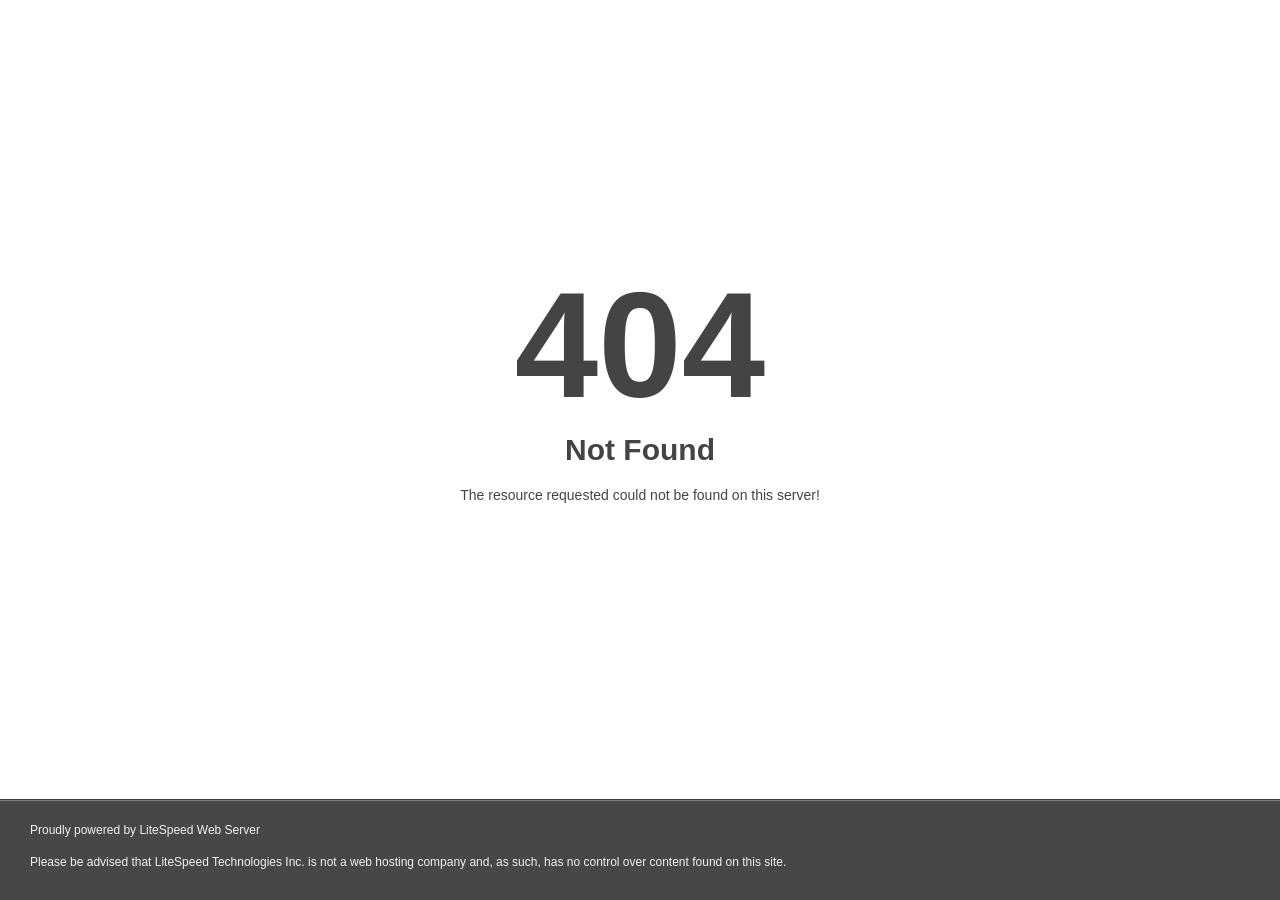
<file: assets/css/owl.video.play.html>
<!DOCTYPE html>
<html style="height:100%">
<head>
<meta name="viewport" content="width=device-width, initial-scale=1, shrink-to-fit=no" />
<title> 404 Not Found
</title><style>@media (prefers-color-scheme:dark){body{background-color:#000!important}}</style></head>
<body style="color: #444; margin:0;font: normal 14px/20px Arial, Helvetica, sans-serif; height:100%; background-color: #fff;">
<div style="height:auto; min-height:100%; ">     <div style="text-align: center; width:800px; margin-left: -400px; position:absolute; top: 30%; left:50%;">
        <h1 style="margin:0; font-size:150px; line-height:150px; font-weight:bold;">404</h1>
<h2 style="margin-top:20px;font-size: 30px;">Not Found
</h2>
<p>The resource requested could not be found on this server!</p>
</div></div><div style="color:#f0f0f0; font-size:12px;margin:auto;padding:0px 30px 0px 30px;position:relative;clear:both;height:100px;margin-top:-101px;background-color:#474747;border-top: 1px solid rgba(0,0,0,0.15);box-shadow: 0 1px 0 rgba(255, 255, 255, 0.3) inset;">
<br>Proudly powered by LiteSpeed Web Server<p>Please be advised that LiteSpeed Technologies Inc. is not a web hosting company and, as such, has no control over content found on this site.</p></div></body></html>
</file>
<file: assets/css/flaticon.css>
@font-face {
  font-family: 'icomoon';
  src:  url('../fonts/icomoon9a84.eot?tin97q');
  src:  url('../fonts/icomoon9a84.eot?tin97q#iefix') format('embedded-opentype'),
    url('../fonts/icomoon9a84.ttf?tin97q') format('truetype'),
    url('../fonts/icomoon9a84.woff?tin97q') format('woff'),
    url('../fonts/icomoon9a84.svg?tin97q#icomoon') format('svg');
  font-weight: normal;
  font-style: normal;
  font-display: block;
}

[class^="icon-"], [class*=" icon-"] {
  /* use !important to prevent issues with browser extensions that change fonts */
  font-family: 'icomoon' !important;
  speak: never;
  font-style: normal;
  font-weight: normal;
  font-variant: normal;
  text-transform: none;
  line-height: 1;

  /* Better Font Rendering =========== */
  -webkit-font-smoothing: antialiased;
  -moz-osx-font-smoothing: grayscale;
}

.icon-1:before {
  content: "\e900";
}
.icon-2:before {
  content: "\e901";
}
.icon-3:before {
  content: "\e902";
}
.icon-4:before {
  content: "\e903";
}
.icon-5:before {
  content: "\e904";
}
.icon-6:before {
  content: "\e905";
}
.icon-7:before {
  content: "\e906";
}
.icon-8:before {
  content: "\e907";
}
.icon-9:before {
  content: "\e908";
}
.icon-10:before {
  content: "\e909";
}
.icon-11:before {
  content: "\e90a";
}
.icon-12:before {
  content: "\e90b";
}
.icon-13:before {
  content: "\e90c";
}
.icon-14:before {
  content: "\e90d";
}
.icon-15:before {
  content: "\e90e";
}
.icon-16:before {
  content: "\e90f";
}
.icon-17:before {
  content: "\e910";
}
.icon-18:before {
  content: "\e911";
}
.icon-20:before {
  content: "\e912";
}
.icon-21:before {
  content: "\e913";
}
.icon-22:before {
  content: "\e914";
}
.icon-23:before {
  content: "\e915";
}
.icon-24:before {
  content: "\e916";
}
.icon-25:before {
  content: "\e917";
}
.icon-26:before {
  content: "\e918";
}
.icon-27:before {
  content: "\e919";
}
.icon-28:before {
  content: "\e91a";
}
.icon-29:before {
  content: "\e91b";
}
.icon-30:before {
  content: "\e91c";
}
.icon-31:before {
  content: "\e91d";
}
.icon-32:before {
  content: "\e91e";
}
.icon-33:before {
  content: "\e91f";
}
.icon-34:before {
  content: "\e920";
}
.icon-35:before {
  content: "\e921";
}
.icon-36:before {
  content: "\e922";
}
.icon-37:before {
  content: "\e923";
}
.icon-38:before {
  content: "\e924";
}
</file>
<file: assets/css/nice-select.css>
.nice-select {
  -webkit-tap-highlight-color: transparent;
  background-color: #fff;
  border-radius: 5px;
  border: solid 1px #e8e8e8;
  box-sizing: border-box;
  clear: both;
  cursor: pointer;
  display: block;
  float: left;
  font-family: inherit;
  font-size: 14px;
  font-weight: normal;
  height: 42px;
  line-height: 40px;
  outline: none;
  padding-left: 18px;
  padding-right: 30px;
  position: relative;
  text-align: left !important;
  -webkit-transition: all 0.2s ease-in-out;
  transition: all 0.2s ease-in-out;
  -webkit-user-select: none;
     -moz-user-select: none;
      -ms-user-select: none;
          user-select: none;
  white-space: nowrap;
  width: auto; }
  .nice-select:hover {
    border-color: #dbdbdb; }
  .nice-select:active, .nice-select.open, .nice-select:focus {
    border-color: #999; }
  .nice-select.open .list {
    opacity: 1;
    pointer-events: auto;
    -webkit-transform: scale(1) translateY(0);
        -ms-transform: scale(1) translateY(0);
            transform: scale(1) translateY(0); }
  .nice-select.disabled {
    border-color: #ededed;
    color: #999;
    pointer-events: none; }
    .nice-select.disabled:after {
      border-color: #cccccc; }
  .nice-select.wide {
    width: 100%; }
    .nice-select.wide .list {
      left: 0 !important;
      right: 0 !important; }
  .nice-select.right {
    float: right; }
    .nice-select.right .list {
      left: auto;
      right: 0; }
  .nice-select.small {
    font-size: 12px;
    height: 36px;
    line-height: 34px; }
    .nice-select.small:after {
      height: 4px;
      width: 4px; }
    .nice-select.small .option {
      line-height: 34px;
      min-height: 34px; }
  .nice-select .list {
    background-color: #fff;
    border-radius: 5px;
    box-shadow: 0 0 0 1px rgba(68, 68, 68, 0.11);
    box-sizing: border-box;
    margin-top: 4px;
    opacity: 0;
    overflow: hidden;
    padding: 0;
    pointer-events: none;
    position: absolute;
    top: 100%;
    left: 0;
    -webkit-transform-origin: 50% 0;
        -ms-transform-origin: 50% 0;
            transform-origin: 50% 0;
    -webkit-transform: scale(0.75) translateY(-21px);
        -ms-transform: scale(0.75) translateY(-21px);
            transform: scale(0.75) translateY(-21px);
    -webkit-transition: all 0.2s cubic-bezier(0.5, 0, 0, 1.25), opacity 0.15s ease-out;
    transition: all 0.2s cubic-bezier(0.5, 0, 0, 1.25), opacity 0.15s ease-out;
    z-index: 9; }
    .nice-select .list:hover .option:not(:hover) {
      background-color: transparent !important; }
  .nice-select .option {
    cursor: pointer;
    font-weight: 400;
    line-height: 40px;
    list-style: none;
    min-height: 40px;
    outline: none;
    padding-left: 18px;
    padding-right: 29px;
    text-align: left;
    -webkit-transition: all 0.2s;
    transition: all 0.2s; }
    .nice-select .option:hover, .nice-select .option.focus, .nice-select .option.selected.focus {
      background-color: #f6f6f6; }
    .nice-select .option.selected {
      font-weight: bold; }
    .nice-select .option.disabled {
      background-color: transparent;
      color: #999;
      cursor: default; }

.no-csspointerevents .nice-select .list {
  display: none; }

.no-csspointerevents .nice-select.open .list {
  display: block; }
</file>
<file: assets/css/elpath.css>
/* Elementpath css */

/* 
el_01 
color
*/
.color_blue {
    color: #7f27d8;
}
.color_purple {
    color: #6f42c1;
}
.color_pink {
    color: #d63384;
}
.color_red {
    color: #dc3545;
}
.color_orange {
    color: #fd7e14;
}
.color_yellow {
    color: #ffc107;
}
.color_green {
    color: #198754;
}
.color_gray {
    color: #6c757d;
}
.color_gray_dark {
    color: #343a40;
}
.color_light {
    color: #f8f9fa;
}
.color_dark {
    color: #212529;
}
.color_black{
    color: #000000;
}

/* 
el_02 
background
*/
.bg_blue {
    background-color: #7f27d8;
}
.bg_purple {
    background-color: #6f42c1;
}
.bg_pink {
    background-color: #d63384;
}
.bg_red {
    background-color: #dc3545;
}
.bg_orange {
    background-color: #fd7e14;
}
.bg_yellow {
    background-color: #ffc107;
}
.bg_green {
    background-color: #198754;;
}
.bg_gray {
    background-color: #6c757d;
}
.bg_gray-dark {
    background-color: #343a40;
}
.bg_light {
    background-color: #f8f9fa;
}
.bg_dark {
    background-color: #212529;
}
.bg_cover {
    background-size: cover;
}
.bg_contain {
    background-size: contain;
}
.bg_fixed {
    background-attachment: fixed;
}
.bg_top {
    background-position: top;
}
.bg_right {
    background-position: right;
}
.bg_bottom {
    background-position: bottom;
}
.bg_left {
    background-position: left;
}
.bg_center {
    background-position: center;
}
/* 
el_03 
display
*/
.d_block {
    display: block;
}
.d_iblock {
    display: inline-block;
}
.d_flex {
    display: flex;
}
.d_table {
    display: table;
}
.d_tcell {
    display: table-cell;
}
.d_none {
    display: none;
}
/* 
el_04 
position
*/
.p_relative {
    position: relative;
}
.p_absolute {
    position: absolute;
}
.p_fixed {
    position: fixed;
}
/* 
el_05 
Border
*/
.border {
    border: 1px solid #ddd;
}
.border_top {
    border-top: 1px solid #ddd;
}
.border_right {
    border-right: 1px solid #ddd;
}
.border_bottom {
    border-bottom: 1px solid #ddd;
}
.border_left {
    border-left: 1px solid #ddd;
}
/* 
el_06 
Transition
*/
.tran_3 {
    transition: .3s;
}
.tran_4 {
    transition: .4s;
}
.tran_5 {
    transition: .5s;
}
/* 
el_07 
Font size
*/
.fs_0 {
    font-size: 0;
}
.fs_1 {
    font-size: 1px;
}
.fs_2 {
    font-size: 2px;
}
.fs_3 {
    font-size: 3px;
}
.fs_4 {
    font-size: 4px;
}
.fs_5 {
    font-size: 5px;
}
.fs_6 {
    font-size: 6px;
}
.fs_7 {
    font-size: 7px;
}
.fs_8 {
    font-size: 8px;
}
.fs_9 {
    font-size: 9px;
}
.fs_10 {
    font-size: 10px;
}
.fs_11 {
    font-size: 11px;
}
.fs_12 {
    font-size: 12px;
}
.fs_13 {
    font-size: 13px;
}
.fs_14 {
    font-size: 14px;
}
.fs_15 {
    font-size: 15px;
}
.fs_16 {
    font-size: 16px;
}
.fs_17 {
    font-size: 17px;
}
.fs_18 {
    font-size: 18px;
}
.fs_19 {
    font-size: 19px;
}
.fs_20 {
    font-size: 20px;
}
.fs_25 {
    font-size: 25px;
}
.fs_30 {
    font-size: 30px;
}
.fs_35 {
    font-size: 35px;
}
.fs_40 {
    font-size: 40px;
}
.fs_45 {
    font-size: 45px;
}
.fs_50 {
    font-size: 50px;
}
.fs_55 {
    font-size: 55px;
}
.fs_60 {
    font-size: 60px;
}
.fs_65 {
    font-size: 65px;
}
.fs_70 {
    font-size: 70px;
}
.fs_75 {
    font-size: 75px;
}
.fs_80 {
    font-size: 80px;
}
.fs_85 {
    font-size: 85px;
}
.fs_90 {
    font-size: 90px;
}
.fs_95 {
    font-size: 95px;
}
.fs_100 {
    font-size: 100px;
}
.fs_110 {
    font-size: 110px;
}
.fs_120 {
    font-size: 120px;
}
.fs_130 {
    font-size: 130px;
}
.fs_140 {
    font-size: 140px;
}
.fs_150 {
    font-size: 150px;
}
.fs_160 {
    font-size: 160px;
}
.fs_170 {
    font-size: 170px;
}
.fs_180 {
    font-size: 180px;
}
.fs_190 {
    font-size: 190px;
}
.fs_200 {
    font-size: 200px;
}
/* 
el_08 
Font wieght
*/
.fw_light {
    font-weight: 300;
}
.fw_normal {
    font-weight: 400;
}
.fw_medium {
    font-weight: 500;
}
.fw_sbold {
    font-weight: 600;
}
.fw_bold {
    font-weight: 700;
}
.fw_exbold {
    font-weight: 800;
}
/* 
el_09 
Float
*/
.float_left {
    float: left;
}
.float_right {
    float: right;
}
/* 
el_10 
Width
*/
.w_0 {
    width: 0;
}
.w_1 {
    width: 1px;
}
.w_2 {
    width: 2px;
}
.w_3 {
    width: 3px;
}
.w_4 {
    width: 4px;
}
.w_5 {
    width: 5px;
}
.w_6 {
    width: 6px;
}
.w_7 {
    width: 7px;
}
.w_8 {
    width: 8px;
}
.w_9 {
    width: 9px;
}
.w_10 {
    width: 10px;
}
.w_11 {
    width: 11px;
}
.w_12 {
    width: 12px;
}
.w_13 {
    width: 13px;
}
.w_14 {
    width: 14px;
}
.w_15 {
    width: 15px;
}
.w_16 {
    width: 16px;
}
.w_17 {
    width: 17px;
}
.w_18 {
    width: 18px;
}
.w_19 {
    width: 19px;
}
.w_20 {
    width: 20px;
}
.w_25 {
    width: 25px;
}
.w_30 {
    width: 30px;
}
.w_35 {
    width: 35px;
}
.w_40 {
    width: 40px;
}
.w_45 {
    width: 45px;
}
.w_50 {
    width: 50px;
}
.w_55 {
    width: 55px;
}
.w_60 {
    width: 60px;
}
.w_65 {
    width: 65px;
}
.w_70 {
    width: 70px;
}
.w_75 {
    width: 75px;
}
.w_80 {
    width: 80px;
}
.w_85 {
    width: 85px;
}
.w_90 {
    width: 90px;
}
.w_95 {
    width: 95px;
}
.w_100 {
    width: 100px;
}
.w_110 {
    width: 110px;
}
.w_120 {
    width: 120px;
}
.w_130 {
    width: 130px;
}
.w_140 {
    width: 140px;
}
.w_150 {
    width: 150px;
}
.w_160 {
    width: 160px;
}
.w_170 {
    width: 170px;
}
.w_180 {
    width: 180px;
}
.w_190 {
    width: 190px;
}
.w_200 {
    width: 200px;
}
.mw_0 {
    max-width: 0;
}
.mw_1 {
    max-width: 1px;
}
.mw_2 {
    max-width: 2px;
}
.mw_3 {
    max-width: 3px;
}
.mw_4 {
    max-width: 4px;
}
.mw_5 {
    max-width: 5px;
}
.mw_6 {
    max-width: 6px;
}
.mw_7 {
    max-width: 7px;
}
.mw_8 {
    max-width: 8px;
}
.mw_9 {
    max-width: 9px;
}
.mw_10 {
    max-width: 10px;
}
.mw_11 {
    max-width: 11px;
}
.mw_12 {
    max-width: 12px;
}
.mw_13 {
    max-width: 13px;
}
.mw_14 {
    max-width: 14px;
}
.mw_15 {
    max-width: 15px;
}
.mw_16 {
    max-width: 16px;
}
.mw_17 {
    max-width: 17px;
}
.mw_18 {
    max-width: 18px;
}
.mw_19 {
    max-width: 19px;
}
.mw_20 {
    max-width: 20px;
}
.mw_25 {
    max-width: 25px;
}
.mw_30 {
    max-width: 30px;
}
.mw_35 {
    max-width: 35px;
}
.mw_40 {
    max-width: 40px;
}
.mw_45 {
    max-width: 45px;
}
.mw_50 {
    max-width: 50px;
}
.mw_55 {
    max-width: 55px;
}
.mw_60 {
    max-width: 60px;
}
.mw_65 {
    max-width: 65px;
}
.mw_70 {
    max-width: 70px;
}
.mw_75 {
    max-width: 75px;
}
.mw_80 {
    max-width: 80px;
}
.mw_85 {
    max-width: 85px;
}
.mw_90 {
    max-width: 90px;
}
.mw_95 {
    max-width: 95px;
}
.mw_100 {
    max-width: 100px;
}
.mw_110 {
    max-width: 110px;
}
.mw_120 {
    max-width: 120px;
}
.mw_130 {
    max-width: 130px;
}
.mw_140 {
    max-width: 140px;
}
.mw_150 {
    max-width: 150px;
}
.mw_160 {
    max-width: 160px;
}
.mw_170 {
    max-width: 170px;
}
.mw_180 {
    max-width: 180px;
}
.mw_190 {
    max-width: 190px;
}
.mw_200 {
    max-width: 200px;
}
/* 
el_11
height
*/
.h_0 {
    height: 0;
}
.h_1 {
    height: 1px;
}
.h_2 {
    height: 2px;
}
.h_3 {
    height: 3px;
}
.h_4 {
    height: 4px;
}
.h_5 {
    height: 5px;
}
.h_6 {
    height: 6px;
}
.h_7 {
    height: 7px;
}
.h_8 {
    height: 8px;
}
.h_9 {
    height: 9px;
}
.h_10 {
    height: 10px;
}
.h_11 {
    height: 11px;
}
.h_12 {
    height: 12px;
}
.h_13 {
    height: 13px;
}
.h_14 {
    height: 14px;
}
.h_15 {
    height: 15px;
}
.h_16 {
    height: 16px;
}
.h_17 {
    height: 17px;
}
.h_18 {
    height: 18px;
}
.h_19 {
    height: 19px;
}
.h_20 {
    height: 20px;
}
.h_25 {
    height: 25px;
}
.h_30 {
    height: 30px;
}
.h_35 {
    height: 35px;
}
.h_40 {
    height: 40px;
}
.h_45 {
    height: 45px;
}
.h_50 {
    height: 50px;
}
.h_55 {
    height: 55px;
}
.h_60 {
    height: 60px;
}
.h_65 {
    height: 65px;
}
.h_70 {
    height: 70px;
}
.h_75 {
    height: 75px;
}
.h_80 {
    height: 80px;
}
.h_85 {
    height: 85px;
}
.h_90 {
    height: 90px;
}
.h_95 {
    height: 95px;
}
.h_100 {
    height: 100px;
}
.h_110 {
    height: 110px;
}
.h_120 {
    height: 120px;
}
.h_130 {
    height: 130px;
}
.h_140 {
    height: 140px;
}
.h_150 {
    height: 150px;
}
.h_160 {
    height: 160px;
}
.h_170 {
    height: 170px;
}
.h_180 {
    height: 180px;
}
.h_190 {
    height: 190px;
}
.h_200 {
    height: 200px;
}
.mh_0 {
    max-height: 0;
}
.mh_1 {
    max-height: 1px;
}
.mh_2 {
    max-height: 2px;
}
.mh_3 {
    max-height: 3px;
}
.mh_4 {
    max-height: 4px;
}
.mh_5 {
    max-height: 5px;
}
.mh_6 {
    max-height: 6px;
}
.mh_7 {
    max-height: 7px;
}
.mh_8 {
    max-height: 8px;
}
.mh_9 {
    max-height: 9px;
}
.mh_10 {
    max-height: 10px;
}
.mh_11 {
    max-height: 11px;
}
.mh_12 {
    max-height: 12px;
}
.mh_13 {
    max-height: 13px;
}
.mh_14 {
    max-height: 14px;
}
.mh_15 {
    max-height: 15px;
}
.mh_16 {
    max-height: 16px;
}
.mh_17 {
    max-height: 17px;
}
.mh_18 {
    max-height: 18px;
}
.mh_19 {
    max-height: 19px;
}
.mh_20 {
    max-height: 20px;
}
.mh_25 {
    max-height: 25px;
}
.mh_30 {
    max-height: 30px;
}
.mh_35 {
    max-height: 35px;
}
.mh_40 {
    max-height: 40px;
}
.mh_45 {
    max-height: 45px;
}
.mh_50 {
    max-height: 50px;
}
.mh_55 {
    max-height: 55px;
}
.mh_60 {
    max-height: 60px;
}
.mh_65 {
    max-height: 65px;
}
.mh_70 {
    max-height: 70px;
}
.mh_75 {
    max-height: 75px;
}
.mh_80 {
    max-height: 80px;
}
.mh_85 {
    max-height: 85px;
}
.mh_90 {
    max-height: 90px;
}
.mh_95 {
    max-height: 95px;
}
.mh_100 {
    max-height: 100px;
}
.mh_110 {
    max-height: 110px;
}
.mh_120 {
    max-height: 120px;
}
.mh_130 {
    max-height: 130px;
}
.mh_140 {
    max-height: 140px;
}
.mh_150 {
    max-height: 150px;
}
.mh_160 {
    max-height: 160px;
}
.mh_170 {
    max-height: 170px;
}
.mh_180 {
    max-height: 180px;
}
.mh_190 {
    max-height: 190px;
}
.mh_200 {
    max-height: 200px;
}
/* 
el_12
Line height
*/
.lh_0 {
    line-height: 0;
}
.lh_1 {
    line-height: 1px;
}
.lh_2 {
    line-height: 2px;
}
.lh_3 {
    line-height: 3px;
}
.lh_4 {
    line-height: 4px;
}
.lh_5 {
    line-height: 5px;
}
.lh_6 {
    line-height: 6px;
}
.lh_7 {
    line-height: 7px;
}
.lh_8 {
    line-height: 8px;
}
.lh_9 {
    line-height: 9px;
}
.lh_10 {
    line-height: 10px;
}
.lh_11 {
    line-height: 11px;
}
.lh_12 {
    line-height: 12px;
}
.lh_13 {
    line-height: 13px;
}
.lh_14 {
    line-height: 14px;
}
.lh_15 {
    line-height: 15px;
}
.lh_16 {
    line-height: 16px;
}
.lh_17 {
    line-height: 17px;
}
.lh_18 {
    line-height: 18px;
}
.lh_19 {
    line-height: 19px;
}
.lh_20 {
    line-height: 20px;
}
.lh_25 {
    line-height: 25px;
}
.lh_30 {
    line-height: 30px;
}
.lh_35 {
    line-height: 35px;
}
.lh_40 {
    line-height: 40px;
}
.lh_45 {
    line-height: 45px;
}
.lh_50 {
    line-height: 50px;
}
.lh_55 {
    line-height: 55px;
}
.lh_60 {
    line-height: 60px;
}
.lh_65 {
    line-height: 65px;
}
.lh_70 {
    line-height: 70px;
}
.lh_75 {
    line-height: 75px;
}
.lh_80 {
    line-height: 80px;
}
.lh_85 {
    line-height: 85px;
}
.lh_90 {
    line-height: 90px;
}
.lh_95 {
    line-height: 95px;
}
.lh_100 {
    line-height: 100px;
}
.lh_110 {
    line-height: 110px;
}
.lh_120 {
    line-height: 120px;
}
.lh_130 {
    line-height: 130px;
}
.lh_140 {
    line-height: 140px;
}
.lh_150 {
    line-height: 150px;
}
.lh_160 {
    line-height: 160px;
}
.lh_170 {
    line-height: 170px;
}
.lh_180 {
    line-height: 180px;
}
.lh_190 {
    line-height: 190px;
}
.lh_200 {
    line-height: 200px;
}
/* 
el_13
Margin
*/
.m_0 {
    margin: 0;
}
.m_1 {
    margin: 1px;
}
.m_2 {
    margin: 2px;
}
.m_3 {
    margin: 3px;
}
.m_4 {
    margin: 4px;
}
.m_5 {
    margin: 5px;
}
.m_6 {
    margin: 6px;
}
.m_7 {
    margin: 7px;
}
.m_8 {
    margin: 8px;
}
.m_9 {
    margin: 9px;
}
.m_10 {
    margin: 10px;
}
.m_11 {
    margin: 11px;
}
.m_12 {
    margin: 12px;
}
.m_13 {
    margin: 13px;
}
.m_14 {
    margin: 14px;
}
.m_15 {
    margin: 15px;
}
.m_16 {
    margin: 16px;
}
.m_17 {
    margin: 17px;
}
.m_18 {
    margin: 18px;
}
.m_19 {
    margin: 19px;
}
.m_20 {
    margin: 20px;
}
.m_25 {
    margin: 25px;
}
.m_30 {
    margin: 30px;
}
.m_35 {
    margin: 35px;
}
.m_40 {
    margin: 40px;
}
.m_45 {
    margin: 45px;
}
.m_50 {
    margin: 50px;
}
.m_55 {
    margin: 55px;
}
.m_60 {
    margin: 60px;
}
.m_65 {
    margin: 65px;
}
.m_70 {
    margin: 70px;
}
.m_75 {
    margin: 75px;
}
.m_80 {
    margin: 80px;
}
.m_85 {
    margin: 85px;
}
.m_90 {
    margin: 90px;
}
.m_95 {
    margin: 95px;
}
.m_100 {
    margin: 100px;
}
.m_110 {
    margin: 110px;
}
.m_120 {
    margin: 120px;
}
.m_130 {
    margin: 130px;
}
.m_140 {
    margin: 140px;
}
.m_150 {
    margin: 150px;
}
.m_160 {
    margin: 160px;
}
.m_170 {
    margin: 170px;
}
.m_180 {
    margin: 180px;
}
.m_190 {
    margin: 190px;
}
.m_200 {
    margin: 200px;
}
.mx_0 {
    margin-left: 0;
    margin-right: 0;
}
.mx_1 {
    margin-left: 1px;
    margin-right: 1px;
}
.mx_2 {
    margin-left: 2px;
    margin-right: 2px;
}
.mx_3 {
    margin-left: 3px;
    margin-right: 3px;
}
.mx_4 {
    margin-left: 4px;
    margin-right: 4px;
}
.mx_5 {
    margin-left: 5px;
    margin-right: 5px;
}
.mx_6 {
    margin-left: 6px;
    margin-right: 6px;
}
.mx_7 {
    margin-left: 7px;
    margin-right: 7px;
}
.mx_8 {
    margin-left: 8px;
    margin-right: 8px;
}
.mx_9 {
    margin-left: 9px;
    margin-right: 9px;
}
.mx_10 {
    margin-left: 10px;
    margin-right: 10px;
}
.mx_11 {
    margin-left: 11px;
    margin-right: 11px;
}
.mx_12 {
    margin-left: 12px;
    margin-right: 12px;
}
.mx_13 {
    margin-left: 13px;
    margin-right: 13px;
}
.mx_14 {
    margin-left: 14px;
    margin-right: 14px;
}
.mx_15 {
    margin-left: 15px;
    margin-right: 15px;
}
.mx_16 {
    margin-left: 16px;
    margin-right: 16px;
}
.mx_17 {
    margin-left: 17px;
    margin-right: 17px;
}
.mx_18 {
    margin-left: 18px;
    margin-right: 18px;
}
.mx_19 {
    margin-left: 19px;
    margin-right: 19px;
}
.mx_20 {
    margin-left: 20px;
    margin-right: 20px;
}
.mx_25 {
    margin-left: 25px;
    margin-right: 25px;
}
.mx_30 {
    margin-left: 30px;
    margin-right: 30px;
}
.mx_35 {
    margin-left: 35px;
    margin-right: 35px;
}
.mx_40 {
    margin-left: 40px;
    margin-right: 40px;
}
.mx_45 {
    margin-left: 45px;
    margin-right: 45px;
}
.mx_50 {
    margin-left: 50px;
    margin-right: 50px;
}
.mx_55 {
    margin-left: 55px;
    margin-right: 55px;
}
.mx_60 {
    margin-left: 60px;
    margin-right: 60px;
}
.mx_65 {
    margin-left: 65px;
    margin-right: 65px;
}
.mx_70 {
    margin-left: 70px;
    margin-right: 70px;
}
.mx_75 {
    margin-left: 75px;
    margin-right: 75px;
}
.mx_80 {
    margin-left: 80px;
    margin-right: 80px;
}
.mx_85 {
    margin-left: 85px;
    margin-right: 85px;
}
.mx_90 {
    margin-left: 90px;
    margin-right: 90px;
}
.mx_95 {
    margin-left: 95px;
    margin-right: 95px;
}
.mx_100 {
    margin-left: 100px;
    margin-right: 100px;
}
.mx_110 {
    margin-left: 110px;
    margin-right: 110px;
}
.mx_120 {
    margin-left: 120px;
    margin-right: 120px;
}
.mx_130 {
    margin-left: 130px;
    margin-right: 130px;
}
.mx_140 {
    margin-left: 140px;
    margin-right: 140px;
}
.mx_150 {
    margin-left: 150px;
    margin-right: 150px;
}
.mx_160 {
    margin-left: 160px;
    margin-right: 160px;
}
.mx_170 {
    margin-left: 170px;
    margin-right: 170px;
}
.mx_180 {
    margin-left: 180px;
    margin-right: 180px;
}
.mx_190 {
    margin-left: 190px;
    margin-right: 190px;
}
.mx_200 {
    margin-left: 200px;
    margin-right: 200px;
}
.my_0 {
    margin-top: 0;
    margin-bottom: 0;
}
.my_1 {
    margin-top: 1px;
    margin-bottom: 1px;
}
.my_2 {
    margin-top: 2px;
    margin-bottom: 2px;
}
.my_3 {
    margin-top: 3px;
    margin-bottom: 3px;
}
.my_4 {
    margin-top: 4px;
    margin-bottom: 4px;
}
.my_5 {
    margin-top: 5px;
    margin-bottom: 5px;
}
.my_6 {
    margin-top: 6px;
    margin-bottom: 6px;
}
.my_7 {
    margin-top: 7px;
    margin-bottom: 7px;
}
.my_8 {
    margin-top: 8px;
    margin-bottom: 8px;
}
.my_9 {
    margin-top: 9px;
    margin-bottom: 9px;
}
.my_10 {
    margin-top: 10px;
    margin-bottom: 10px;
}
.my_11 {
    margin-top: 11px;
    margin-bottom: 11px;
}
.my_12 {
    margin-top: 12px;
    margin-bottom: 12px;
}
.my_13 {
    margin-top: 13px;
    margin-bottom: 13px;
}
.my_14 {
    margin-top: 14px;
    margin-bottom: 14px;
}
.my_15 {
    margin-top: 15px;
    margin-bottom: 15px;
}
.my_16 {
    margin-top: 16px;
    margin-bottom: 16px;
}
.my_17 {
    margin-top: 17px;
    margin-bottom: 17px;
}
.my_18 {
    margin-top: 18px;
    margin-bottom: 18px;
}
.my_19 {
    margin-top: 19px;
    margin-bottom: 19px;
}
.my_20 {
    margin-top: 20px;
    margin-bottom: 20px;
}
.my_25 {
    margin-top: 25px;
    margin-bottom: 25px;
}
.my_30 {
    margin-top: 30px;
    margin-bottom: 30px;
}
.my_35 {
    margin-top: 35px;
    margin-bottom: 35px;
}
.my_40 {
    margin-top: 40px;
    margin-bottom: 40px;
}
.my_45 {
    margin-top: 45px;
    margin-bottom: 45px;
}
.my_50 {
    margin-top: 50px;
    margin-bottom: 50px;
}
.my_55 {
    margin-top: 55px;
    margin-bottom: 55px;
}
.my_60 {
    margin-top: 60px;
    margin-bottom: 60px;
}
.my_65 {
    margin-top: 65px;
    margin-bottom: 65px;
}
.my_70 {
    margin-top: 70px;
    margin-bottom: 70px;
}
.my_75 {
    margin-top: 75px;
    margin-bottom: 75px;
}
.my_80 {
    margin-top: 80px;
    margin-bottom: 80px;
}
.my_85 {
    margin-top: 85px;
    margin-bottom: 85px;
}
.my_90 {
    margin-top: 90px;
    margin-bottom: 90px;
}
.my_95 {
    margin-top: 95px;
    margin-bottom: 95px;
}
.my_100 {
    margin-top: 100px;
    margin-bottom: 100px;
}
.my_110 {
    margin-top: 110px;
    margin-bottom: 110px;
}
.my_120 {
    margin-top: 120px;
    margin-bottom: 120px;
}
.my_130 {
    margin-top: 130px;
    margin-bottom: 130px;
}
.my_140 {
    margin-top: 140px;
    margin-bottom: 140px;
}
.my_150 {
    margin-top: 150px;
    margin-bottom: 150px;
}
.my_160 {
    margin-top: 160px;
    margin-bottom: 160px;
}
.my_170 {
    margin-top: 170px;
    margin-bottom: 170px;
}
.my_180 {
    margin-top: 180px;
    margin-bottom: 180px;
}
.my_190 {
    margin-top: 190px;
    margin-bottom: 190px;
}
.my_200 {
    margin-top: 200px;
    margin-bottom: 200px;
}
.mt_0 {
    margin-top: 0;
}
.mt_1 {
    margin-top: 1px;
}
.mt_2 {
    margin-top: 2px;
}
.mt_3 {
    margin-top: 3px;
}
.mt_4 {
    margin-top: 4px;
}
.mt_5 {
    margin-top: 5px;
}
.mt_6 {
    margin-top: 6px;
}
.mt_7 {
    margin-top: 7px;
}
.mt_8 {
    margin-top: 8px;
}
.mt_9 {
    margin-top: 9px;
}
.mt_10 {
    margin-top: 10px;
}
.mt_11 {
    margin-top: 11px;
}
.mt_12 {
    margin-top: 12px;
}
.mt_13 {
    margin-top: 13px;
}
.mt_14 {
    margin-top: 14px;
}
.mt_15 {
    margin-top: 15px;
}
.mt_16 {
    margin-top: 16px;
}
.mt_17 {
    margin-top: 17px;
}
.mt_18 {
    margin-top: 18px;
}
.mt_19 {
    margin-top: 19px;
}
.mt_20 {
    margin-top: 20px;
}
.mt_25 {
    margin-top: 25px;
}
.mt_30 {
    margin-top: 30px;
}
.mt_35 {
    margin-top: 35px;
}
.mt_40 {
    margin-top: 40px;
}
.mt_45 {
    margin-top: 45px;
}
.mt_50 {
    margin-top: 50px;
}
.mt_55 {
    margin-top: 55px;
}
.mt_60 {
    margin-top: 60px;
}
.mt_65 {
    margin-top: 65px;
}
.mt_70 {
    margin-top: 70px;
}
.mt_75 {
    margin-top: 75px;
}
.mt_80 {
    margin-top: 80px;
}
.mt_85 {
    margin-top: 85px;
}
.mt_90 {
    margin-top: 90px;
}
.mt_95 {
    margin-top: 95px;
}
.mt_100 {
    margin-top: 100px;
}
.mt_110 {
    margin-top: 110px;
}
.mt_120 {
    margin-top: 120px;
}
.mt_130 {
    margin-top: 130px;
}
.mt_140 {
    margin-top: 140px;
}
.mt_150 {
    margin-top: 150px;
}
.mt_160 {
    margin-top: 160px;
}
.mt_170 {
    margin-top: 170px;
}
.mt_180 {
    margin-top: 180px;
}
.mt_190 {
    margin-top: 190px;
}
.mt_200 {
    margin-top: 200px;
}
.mr_0 {
    margin-right: 0;
}
.mr_1 {
    margin-right: 1px;
}
.mr_2 {
    margin-right: 2px;
}
.mr_3 {
    margin-right: 3px;
}
.mr_4 {
    margin-right: 4px;
}
.mr_5 {
    margin-right: 5px;
}
.mr_6 {
    margin-right: 6px;
}
.mr_7 {
    margin-right: 7px;
}
.mr_8 {
    margin-right: 8px;
}
.mr_9 {
    margin-right: 9px;
}
.mr_10 {
    margin-right: 10px;
}
.mr_11 {
    margin-right: 11px;
}
.mr_12 {
    margin-right: 12px;
}
.mr_13 {
    margin-right: 13px;
}
.mr_14 {
    margin-right: 14px;
}
.mr_15 {
    margin-right: 15px;
}
.mr_16 {
    margin-right: 16px;
}
.mr_17 {
    margin-right: 17px;
}
.mr_18 {
    margin-right: 18px;
}
.mr_19 {
    margin-right: 19px;
}
.mr_20 {
    margin-right: 20px;
}
.mr_25 {
    margin-right: 25px;
}
.mr_30 {
    margin-right: 30px;
}
.mr_35 {
    margin-right: 35px;
}
.mr_40 {
    margin-right: 40px;
}
.mr_45 {
    margin-right: 45px;
}
.mr_50 {
    margin-right: 50px;
}
.mr_55 {
    margin-right: 55px;
}
.mr_60 {
    margin-right: 60px;
}
.mr_65 {
    margin-right: 65px;
}
.mr_70 {
    margin-right: 70px;
}
.mr_75 {
    margin-right: 75px;
}
.mr_80 {
    margin-right: 80px;
}
.mr_85 {
    margin-right: 85px;
}
.mr_90 {
    margin-right: 90px;
}
.mr_95 {
    margin-right: 95px;
}
.mr_100 {
    margin-right: 100px;
}
.mr_110 {
    margin-right: 110px;
}
.mr_120 {
    margin-right: 120px;
}
.mr_130 {
    margin-right: 130px;
}
.mr_140 {
    margin-right: 140px;
}
.mr_150 {
    margin-right: 150px;
}
.mr_160 {
    margin-right: 160px;
}
.mr_170 {
    margin-right: 170px;
}
.mr_180 {
    margin-right: 180px;
}
.mr_190 {
    margin-right: 190px;
}
.mr_200 {
    margin-right: 200px;
}
.mb_0 {
    margin-bottom: 0;
}
.mb_1 {
    margin-bottom: 1px;
}
.mb_2 {
    margin-bottom: 2px;
}
.mb_3 {
    margin-bottom: 3px;
}
.mb_4 {
    margin-bottom: 4px;
}
.mb_5 {
    margin-bottom: 5px;
}
.mb_6 {
    margin-bottom: 6px;
}
.mb_7 {
    margin-bottom: 7px;
}
.mb_8 {
    margin-bottom: 8px;
}
.mb_9 {
    margin-bottom: 9px;
}
.mb_10 {
    margin-bottom: 10px;
}
.mb_11 {
    margin-bottom: 11px;
}
.mb_12 {
    margin-bottom: 12px;
}
.mb_13 {
    margin-bottom: 13px;
}
.mb_14 {
    margin-bottom: 14px;
}
.mb_15 {
    margin-bottom: 15px;
}
.mb_16 {
    margin-bottom: 16px;
}
.mb_17 {
    margin-bottom: 17px;
}
.mb_18 {
    margin-bottom: 18px;
}
.mb_19 {
    margin-bottom: 19px;
}
.mb_20 {
    margin-bottom: 20px;
}
.mb_25 {
    margin-bottom: 25px;
}
.mb_30 {
    margin-bottom: 30px;
}
.mb_35 {
    margin-bottom: 35px;
}
.mb_40 {
    margin-bottom: 40px;
}
.mb_45 {
    margin-bottom: 45px;
}
.mb_50 {
    margin-bottom: 50px;
}
.mb_55 {
    margin-bottom: 55px;
}
.mb_60 {
    margin-bottom: 60px;
}
.mb_65 {
    margin-bottom: 65px;
}
.mb_70 {
    margin-bottom: 70px;
}
.mb_75 {
    margin-bottom: 75px;
}
.mb_80 {
    margin-bottom: 80px;
}
.mb_85 {
    margin-bottom: 85px;
}
.mb_90 {
    margin-bottom: 90px;
}
.mb_95 {
    margin-bottom: 95px;
}
.mb_100 {
    margin-bottom: 100px;
}
.mb_110 {
    margin-bottom: 110px;
}
.mb_120 {
    margin-bottom: 120px;
}
.mb_130 {
    margin-bottom: 130px;
}
.mb_140 {
    margin-bottom: 140px;
}
.mb_150 {
    margin-bottom: 150px;
}
.mb_160 {
    margin-bottom: 160px;
}
.mb_170 {
    margin-bottom: 170px;
}
.mb_180 {
    margin-bottom: 180px;
}
.mb_190 {
    margin-bottom: 190px;
}
.mb_200 {
    margin-bottom: 200px;
}
.ml_0 {
    margin-left: 0;
}
.ml_1 {
    margin-left: 1px;
}
.ml_2 {
    margin-left: 2px;
}
.ml_3 {
    margin-left: 3px;
}
.ml_4 {
    margin-left: 4px;
}
.ml_5 {
    margin-left: 5px;
}
.ml_6 {
    margin-left: 6px;
}
.ml_7 {
    margin-left: 7px;
}
.ml_8 {
    margin-left: 8px;
}
.ml_9 {
    margin-left: 9px;
}
.ml_10 {
    margin-left: 10px;
}
.ml_11 {
    margin-left: 11px;
}
.ml_12 {
    margin-left: 12px;
}
.ml_13 {
    margin-left: 13px;
}
.ml_14 {
    margin-left: 14px;
}
.ml_15 {
    margin-left: 15px;
}
.ml_16 {
    margin-left: 16px;
}
.ml_17 {
    margin-left: 17px;
}
.ml_18 {
    margin-left: 18px;
}
.ml_19 {
    margin-left: 19px;
}
.ml_20 {
    margin-left: 20px;
}
.ml_25 {
    margin-left: 25px;
}
.ml_30 {
    margin-left: 30px;
}
.ml_35 {
    margin-left: 35px;
}
.ml_40 {
    margin-left: 40px;
}
.ml_45 {
    margin-left: 45px;
}
.ml_50 {
    margin-left: 50px;
}
.ml_55 {
    margin-left: 55px;
}
.ml_60 {
    margin-left: 60px;
}
.ml_65 {
    margin-left: 65px;
}
.ml_70 {
    margin-left: 70px;
}
.ml_75 {
    margin-left: 75px;
}
.ml_80 {
    margin-left: 80px;
}
.ml_85 {
    margin-left: 85px;
}
.ml_90 {
    margin-left: 90px;
}
.ml_95 {
    margin-left: 95px;
}
.ml_100 {
    margin-left: 100px;
}
.ml_110 {
    margin-left: 110px;
}
.ml_120 {
    margin-left: 120px;
}
.ml_130 {
    margin-left: 130px;
}
.ml_140 {
    margin-left: 140px;
}
.ml_150 {
    margin-left: 150px;
}
.ml_160 {
    margin-left: 160px;
}
.ml_170 {
    margin-left: 170px;
}
.ml_180 {
    margin-left: 180px;
}
.ml_190 {
    margin-left: 190px;
}
.ml_200 {
    margin-left: 200px;
}
/* 
el_13 
Padding
*/
.p_0 {
    padding: 0;
}
.p_1 {
    padding: 1px;
}
.p_2 {
    padding: 2px;
}
.p_3 {
    padding: 3px;
}
.p_4 {
    padding: 4px;
}
.p_5 {
    padding: 5px;
}
.p_6 {
    padding: 6px;
}
.p_7 {
    padding: 7px;
}
.p_8 {
    padding: 8px;
}
.p_9 {
    padding: 9px;
}
.p_10 {
    padding: 10px;
}
.p_11 {
    padding: 11px;
}
.p_12 {
    padding: 12px;
}
.p_13 {
    padding: 13px;
}
.p_14 {
    padding: 14px;
}
.p_15 {
    padding: 15px;
}
.p_16 {
    padding: 16px;
}
.p_17 {
    padding: 17px;
}
.p_18 {
    padding: 18px;
}
.p_19 {
    padding: 19px;
}
.p_20 {
    padding: 20px;
}
.p_25 {
    padding: 25px;
}
.p_30 {
    padding: 30px;
}
.p_35 {
    padding: 35px;
}
.p_40 {
    padding: 40px;
}
.p_45 {
    padding: 45px;
}
.p_50 {
    padding: 50px;
}
.p_55 {
    padding: 55px;
}
.p_60 {
    padding: 60px;
}
.p_65 {
    padding: 65px;
}
.p_70 {
    padding: 70px;
}
.p_75 {
    padding: 75px;
}
.p_80 {
    padding: 80px;
}
.p_85 {
    padding: 85px;
}
.p_90 {
    padding: 90px;
}
.p_95 {
    padding: 95px;
}
.p_100 {
    padding: 100px;
}
.p_110 {
    padding: 110px;
}
.p_120 {
    padding: 120px;
}
.p_130 {
    padding: 130px;
}
.p_140 {
    padding: 140px;
}
.p_150 {
    padding: 150px;
}
.p_160 {
    padding: 160px;
}
.p_170 {
    padding: 170px;
}
.p_180 {
    padding: 180px;
}
.p_190 {
    padding: 190px;
}
.p_200 {
    padding: 200px;
}
.px_0 {
    padding-left: 0;
    padding-right: 0;
}
.px_1 {
    padding-left: 1px;
    padding-right: 1px;
}
.px_2 {
    padding-left: 2px;
    padding-right: 2px;
}
.px_3 {
    padding-left: 3px;
    padding-right: 3px;
}
.px_4 {
    padding-left: 4px;
    padding-right: 4px;
}
.px_5 {
    padding-left: 5px;
    padding-right: 5px;
}
.px_6 {
    padding-left: 6px;
    padding-right: 6px;
}
.px_7 {
    padding-left: 7px;
    padding-right: 7px;
}
.px_8 {
    padding-left: 8px;
    padding-right: 8px;
}
.px_9 {
    padding-left: 9px;
    padding-right: 9px;
}
.px_10 {
    padding-left: 10px;
    padding-right: 10px;
}
.px_11 {
    padding-left: 11px;
    padding-right: 11px;
}
.px_12 {
    padding-left: 12px;
    padding-right: 12px;
}
.px_13 {
    padding-left: 13px;
    padding-right: 13px;
}
.px_14 {
    padding-left: 14px;
    padding-right: 14px;
}
.px_15 {
    padding-left: 15px;
    padding-right: 15px;
}
.px_16 {
    padding-left: 16px;
    padding-right: 16px;
}
.px_17 {
    padding-left: 17px;
    padding-right: 17px;
}
.px_18 {
    padding-left: 18px;
    padding-right: 18px;
}
.px_19 {
    padding-left: 19px;
    padding-right: 19px;
}
.px_20 {
    padding-left: 20px;
    padding-right: 20px;
}
.px_25 {
    padding-left: 25px;
    padding-right: 25px;
}
.px_30 {
    padding-left: 30px;
    padding-right: 30px;
}
.px_35 {
    padding-left: 35px;
    padding-right: 35px;
}
.px_40 {
    padding-left: 40px;
    padding-right: 40px;
}
.px_45 {
    padding-left: 45px;
    padding-right: 45px;
}
.px_50 {
    padding-left: 50px;
    padding-right: 50px;
}
.px_55 {
    padding-left: 55px;
    padding-right: 55px;
}
.px_60 {
    padding-left: 60px;
    padding-right: 60px;
}
.px_65 {
    padding-left: 65px;
    padding-right: 65px;
}
.px_70 {
    padding-left: 70px;
    padding-right: 70px;
}
.px_75 {
    padding-left: 75px;
    padding-right: 75px;
}
.px_80 {
    padding-left: 80px;
    padding-right: 80px;
}
.px_85 {
    padding-left: 85px;
    padding-right: 85px;
}
.px_90 {
    padding-left: 90px;
    padding-right: 90px;
}
.px_95 {
    padding-left: 95px;
    padding-right: 95px;
}
.px_100 {
    padding-left: 100px;
    padding-right: 100px;
}
.px_110 {
    padding-left: 110px;
    padding-right: 110px;
}
.px_120 {
    padding-left: 120px;
    padding-right: 120px;
}
.px_130 {
    padding-left: 130px;
    padding-right: 130px;
}
.px_140 {
    padding-left: 140px;
    padding-right: 140px;
}
.px_150 {
    padding-left: 150px;
    padding-right: 150px;
}
.px_160 {
    padding-left: 160px;
    padding-right: 160px;
}
.px_170 {
    padding-left: 170px;
    padding-right: 170px;
}
.px_180 {
    padding-left: 180px;
    padding-right: 180px;
}
.px_190 {
    padding-left: 190px;
    padding-right: 190px;
}
.px_200 {
    padding-left: 200px;
    padding-right: 200px;
}
.py_0 {
    padding-top: 0;
    padding-bottom: 0;
}
.py_1 {
    padding-top: 1px;
    padding-bottom: 1px;
}
.py_2 {
    padding-top: 2px;
    padding-bottom: 2px;
}
.py_3 {
    padding-top: 3px;
    padding-bottom: 3px;
}
.py_4 {
    padding-top: 4px;
    padding-bottom: 4px;
}
.py_5 {
    padding-top: 5px;
    padding-bottom: 5px;
}
.py_6 {
    padding-top: 6px;
    padding-bottom: 6px;
}
.py_7 {
    padding-top: 7px;
    padding-bottom: 7px;
}
.py_8 {
    padding-top: 8px;
    padding-bottom: 8px;
}
.py_9 {
    padding-top: 9px;
    padding-bottom: 9px;
}
.py_10 {
    padding-top: 10px;
    padding-bottom: 10px;
}
.py_11 {
    padding-top: 11px;
    padding-bottom: 11px;
}
.py_12 {
    padding-top: 12px;
    padding-bottom: 12px;
}
.py_13 {
    padding-top: 13px;
    padding-bottom: 13px;
}
.py_14 {
    padding-top: 14px;
    padding-bottom: 14px;
}
.py_15 {
    padding-top: 15px;
    padding-bottom: 15px;
}
.py_16 {
    padding-top: 16px;
    padding-bottom: 16px;
}
.py_17 {
    padding-top: 17px;
    padding-bottom: 17px;
}
.py_18 {
    padding-top: 18px;
    padding-bottom: 18px;
}
.py_19 {
    padding-top: 19px;
    padding-bottom: 19px;
}
.py_20 {
    padding-top: 20px;
    padding-bottom: 20px;
}
.py_25 {
    padding-top: 25px;
    padding-bottom: 25px;
}
.py_30 {
    padding-top: 30px;
    padding-bottom: 30px;
}
.py_35 {
    padding-top: 35px;
    padding-bottom: 35px;
}
.py_40 {
    padding-top: 40px;
    padding-bottom: 40px;
}
.py_45 {
    padding-top: 45px;
    padding-bottom: 45px;
}
.py_50 {
    padding-top: 50px;
    padding-bottom: 50px;
}
.py_55 {
    padding-top: 55px;
    padding-bottom: 55px;
}
.py_60 {
    padding-top: 60px;
    padding-bottom: 60px;
}
.py_65 {
    padding-top: 65px;
    padding-bottom: 65px;
}
.py_70 {
    padding-top: 70px;
    padding-bottom: 70px;
}
.py_75 {
    padding-top: 75px;
    padding-bottom: 75px;
}
.py_80 {
    padding-top: 80px;
    padding-bottom: 80px;
}
.py_85 {
    padding-top: 85px;
    padding-bottom: 85px;
}
.py_90 {
    padding-top: 90px;
    padding-bottom: 90px;
}
.py_95 {
    padding-top: 95px;
    padding-bottom: 95px;
}
.py_100 {
    padding-top: 100px;
    padding-bottom: 100px;
}
.py_110 {
    padding-top: 110px;
    padding-bottom: 110px;
}
.py_120 {
    padding-top: 120px;
    padding-bottom: 120px;
}
.py_130 {
    padding-top: 130px;
    padding-bottom: 130px;
}
.py_140 {
    padding-top: 140px;
    padding-bottom: 140px;
}
.py_150 {
    padding-top: 150px;
    padding-bottom: 150px;
}
.py_160 {
    padding-top: 160px;
    padding-bottom: 160px;
}
.py_170 {
    padding-top: 170px;
    padding-bottom: 170px;
}
.py_180 {
    padding-top: 180px;
    padding-bottom: 180px;
}
.py_190 {
    padding-top: 190px;
    padding-bottom: 190px;
}
.py_200 {
    padding-top: 200px;
    padding-bottom: 200px;
}
.pt_0 {
    padding-top: 0;
}
.pt_1 {
    padding-top: 1px;
}
.pt_2 {
    padding-top: 2px;
}
.pt_3 {
    padding-top: 3px;
}
.pt_4 {
    padding-top: 4px;
}
.pt_5 {
    padding-top: 5px;
}
.pt_6 {
    padding-top: 6px;
}
.pt_7 {
    padding-top: 7px;
}
.pt_8 {
    padding-top: 8px;
}
.pt_9 {
    padding-top: 9px;
}
.pt_10 {
    padding-top: 10px;
}
.pt_11 {
    padding-top: 11px;
}
.pt_12 {
    padding-top: 12px;
}
.pt_13 {
    padding-top: 13px;
}
.pt_14 {
    padding-top: 14px;
}
.pt_15 {
    padding-top: 15px;
}
.pt_16 {
    padding-top: 16px;
}
.pt_17 {
    padding-top: 17px;
}
.pt_18 {
    padding-top: 18px;
}
.pt_19 {
    padding-top: 19px;
}
.pt_20 {
    padding-top: 20px;
}
.pt_25 {
    padding-top: 25px;
}
.pt_30 {
    padding-top: 30px;
}
.pt_35 {
    padding-top: 35px;
}
.pt_40 {
    padding-top: 40px;
}
.pt_45 {
    padding-top: 45px;
}
.pt_50 {
    padding-top: 50px;
}
.pt_55 {
    padding-top: 55px;
}
.pt_60 {
    padding-top: 60px;
}
.pt_65 {
    padding-top: 65px;
}
.pt_70 {
    padding-top: 70px;
}
.pt_75 {
    padding-top: 75px;
}
.pt_80 {
    padding-top: 80px;
}
.pt_85 {
    padding-top: 85px;
}
.pt_90 {
    padding-top: 90px;
}
.pt_95 {
    padding-top: 95px;
}
.pt_100 {
    padding-top: 100px;
}
.pt_110 {
    padding-top: 110px;
}
.pt_120 {
    padding-top: 120px;
}
.pt_130 {
    padding-top: 130px;
}
.pt_140 {
    padding-top: 140px;
}
.pt_150 {
    padding-top: 150px;
}
.pt_160 {
    padding-top: 160px;
}
.pt_170 {
    padding-top: 170px;
}
.pt_180 {
    padding-top: 180px;
}
.pt_190 {
    padding-top: 190px;
}
.pt_200 {
    padding-top: 200px;
}
.pr_0 {
    padding-right: 0;
}
.pr_1 {
    padding-right: 1px;
}
.pr_2 {
    padding-right: 2px;
}
.pr_3 {
    padding-right: 3px;
}
.pr_4 {
    padding-right: 4px;
}
.pr_5 {
    padding-right: 5px;
}
.pr_6 {
    padding-right: 6px;
}
.pr_7 {
    padding-right: 7px;
}
.pr_8 {
    padding-right: 8px;
}
.pr_9 {
    padding-right: 9px;
}
.pr_10 {
    padding-right: 10px;
}
.pr_11 {
    padding-right: 11px;
}
.pr_12 {
    padding-right: 12px;
}
.pr_13 {
    padding-right: 13px;
}
.pr_14 {
    padding-right: 14px;
}
.pr_15 {
    padding-right: 15px;
}
.pr_16 {
    padding-right: 16px;
}
.pr_17 {
    padding-right: 17px;
}
.pr_18 {
    padding-right: 18px;
}
.pr_19 {
    padding-right: 19px;
}
.pr_20 {
    padding-right: 20px;
}
.pr_25 {
    padding-right: 25px;
}
.pr_30 {
    padding-right: 30px;
}
.pr_35 {
    padding-right: 35px;
}
.pr_40 {
    padding-right: 40px;
}
.pr_45 {
    padding-right: 45px;
}
.pr_50 {
    padding-right: 50px;
}
.pr_55 {
    padding-right: 55px;
}
.pr_60 {
    padding-right: 60px;
}
.pr_65 {
    padding-right: 65px;
}
.pr_70 {
    padding-right: 70px;
}
.pr_75 {
    padding-right: 75px;
}
.pr_80 {
    padding-right: 80px;
}
.pr_85 {
    padding-right: 85px;
}
.pr_90 {
    padding-right: 90px;
}
.pr_95 {
    padding-right: 95px;
}
.pr_100 {
    padding-right: 100px;
}
.pr_110 {
    padding-right: 110px;
}
.pr_120 {
    padding-right: 120px;
}
.pr_130 {
    padding-right: 130px;
}
.pr_140 {
    padding-right: 140px;
}
.pr_150 {
    padding-right: 150px;
}
.pr_160 {
    padding-right: 160px;
}
.pr_170 {
    padding-right: 170px;
}
.pr_180 {
    padding-right: 180px;
}
.pr_190 {
    padding-right: 190px;
}
.pr_200 {
    padding-right: 200px;
}
.pb_0 {
    padding-bottom: 0;
}
.pb_1 {
    padding-bottom: 1px;
}
.pb_2 {
    padding-bottom: 2px;
}
.pb_3 {
    padding-bottom: 3px;
}
.pb_4 {
    padding-bottom: 4px;
}
.pb_5 {
    padding-bottom: 5px;
}
.pb_6 {
    padding-bottom: 6px;
}
.pb_7 {
    padding-bottom: 7px;
}
.pb_8 {
    padding-bottom: 8px;
}
.pb_9 {
    padding-bottom: 9px;
}
.pb_10 {
    padding-bottom: 10px;
}
.pb_11 {
    padding-bottom: 11px;
}
.pb_12 {
    padding-bottom: 12px;
}
.pb_13 {
    padding-bottom: 13px;
}
.pb_14 {
    padding-bottom: 14px;
}
.pb_15 {
    padding-bottom: 15px;
}
.pb_16 {
    padding-bottom: 16px;
}
.pb_17 {
    padding-bottom: 17px;
}
.pb_18 {
    padding-bottom: 18px;
}
.pb_19 {
    padding-bottom: 19px;
}
.pb_20 {
    padding-bottom: 20px;
}
.pb_25 {
    padding-bottom: 25px;
}
.pb_30 {
    padding-bottom: 30px;
}
.pb_35 {
    padding-bottom: 35px;
}
.pb_40 {
    padding-bottom: 40px;
}
.pb_45 {
    padding-bottom: 45px;
}
.pb_50 {
    padding-bottom: 50px;
}
.pb_55 {
    padding-bottom: 55px;
}
.pb_60 {
    padding-bottom: 60px;
}
.pb_65 {
    padding-bottom: 65px;
}
.pb_70 {
    padding-bottom: 70px;
}
.pb_75 {
    padding-bottom: 75px;
}
.pb_80 {
    padding-bottom: 80px;
}
.pb_85 {
    padding-bottom: 85px;
}
.pb_90 {
    padding-bottom: 90px;
}
.pb_95 {
    padding-bottom: 95px;
}
.pb_100 {
    padding-bottom: 100px;
}
.pb_110 {
    padding-bottom: 110px;
}
.pb_120 {
    padding-bottom: 120px;
}
.pb_130 {
    padding-bottom: 130px;
}
.pb_140 {
    padding-bottom: 140px;
}
.pb_150 {
    padding-bottom: 150px;
}
.pb_160 {
    padding-bottom: 160px;
}
.pb_170 {
    padding-bottom: 170px;
}
.pb_180 {
    padding-bottom: 180px;
}
.pb_190 {
    padding-bottom: 190px;
}
.pb_200 {
    padding-bottom: 200px;
}
.pl_0 {
    padding-left: 0;
}
.pl_1 {
    padding-left: 1px;
}
.pl_2 {
    padding-left: 2px;
}
.pl_3 {
    padding-left: 3px;
}
.pl_4 {
    padding-left: 4px;
}
.pl_5 {
    padding-left: 5px;
}
.pl_6 {
    padding-left: 6px;
}
.pl_7 {
    padding-left: 7px;
}
.pl_8 {
    padding-left: 8px;
}
.pl_9 {
    padding-left: 9px;
}
.pl_10 {
    padding-left: 10px;
}
.pl_11 {
    padding-left: 11px;
}
.pl_12 {
    padding-left: 12px;
}
.pl_13 {
    padding-left: 13px;
}
.pl_14 {
    padding-left: 14px;
}
.pl_15 {
    padding-left: 15px;
}
.pl_16 {
    padding-left: 16px;
}
.pl_17 {
    padding-left: 17px;
}
.pl_18 {
    padding-left: 18px;
}
.pl_19 {
    padding-left: 19px;
}
.pl_20 {
    padding-left: 20px;
}
.pl_25 {
    padding-left: 25px;
}
.pl_30 {
    padding-left: 30px;
}
.pl_35 {
    padding-left: 35px;
}
.pl_40 {
    padding-left: 40px;
}
.pl_45 {
    padding-left: 45px;
}
.pl_50 {
    padding-left: 50px;
}
.pl_55 {
    padding-left: 55px;
}
.pl_60 {
    padding-left: 60px;
}
.pl_65 {
    padding-left: 65px;
}
.pl_70 {
    padding-left: 70px;
}
.pl_75 {
    padding-left: 75px;
}
.pl_80 {
    padding-left: 80px;
}
.pl_85 {
    padding-left: 85px;
}
.pl_90 {
    padding-left: 90px;
}
.pl_95 {
    padding-left: 95px;
}
.pl_100 {
    padding-left: 100px;
}
.pl_110 {
    padding-left: 110px;
}
.pl_120 {
    padding-left: 120px;
}
.pl_130 {
    padding-left: 130px;
}
.pl_140 {
    padding-left: 140px;
}
.pl_150 {
    padding-left: 150px;
}
.pl_160 {
    padding-left: 160px;
}
.pl_170 {
    padding-left: 170px;
}
.pl_180 {
    padding-left: 180px;
}
.pl_190 {
    padding-left: 190px;
}
.pl_200 {
    padding-left: 200px;
}
/* 
el_14 
Top
*/
.t_0 {
    top: 0;
}
.t_1 {
    top: 1px;
}
.t_2 {
    top: 2px;
}
.t_3 {
    top: 3px;
}
.t_4 {
    top: 4px;
}
.t_5 {
    top: 5px;
}
.t_6 {
    top: 6px;
}
.t_7 {
    top: 7px;
}
.t_8 {
    top: 8px;
}
.t_9 {
    top: 9px;
}
.t_10 {
    top: 10px;
}
.t_11 {
    top: 11px;
}
.t_12 {
    top: 12px;
}
.t_13 {
    top: 13px;
}
.t_14 {
    top: 14px;
}
.t_15 {
    top: 15px;
}
.t_16 {
    top: 16px;
}
.t_17 {
    top: 17px;
}
.t_18 {
    top: 18px;
}
.t_19 {
    top: 19px;
}
.t_20 {
    top: 20px;
}
.t_25 {
    top: 25px;
}
.t_30 {
    top: 30px;
}
.t_35 {
    top: 35px;
}
.t_40 {
    top: 40px;
}
.t_45 {
    top: 45px;
}
.t_50 {
    top: 50px;
}
.t_55 {
    top: 55px;
}
.t_60 {
    top: 60px;
}
.t_65 {
    top: 65px;
}
.t_70 {
    top: 70px;
}
.t_75 {
    top: 75px;
}
.t_80 {
    top: 80px;
}
.t_85 {
    top: 85px;
}
.t_90 {
    top: 90px;
}
.t_95 {
    top: 95px;
}
.t_100 {
    top: 100px;
}
.t_110 {
    top: 110px;
}
.t_120 {
    top: 120px;
}
.t_130 {
    top: 130px;
}
.t_140 {
    top: 140px;
}
.t_150 {
    top: 150px;
}
.t_160 {
    top: 160px;
}
.t_170 {
    top: 170px;
}
.t_180 {
    top: 180px;
}
.t_190 {
    top: 190px;
}
.t_200 {
    top: 200px;
}
/* 
el_15 
Right
*/
.r_0 {
    right: 0;
}
.r_1 {
    right: 1px;
}
.r_2 {
    right: 2px;
}
.r_3 {
    right: 3px;
}
.r_4 {
    right: 4px;
}
.r_5 {
    right: 5px;
}
.r_6 {
    right: 6px;
}
.r_7 {
    right: 7px;
}
.r_8 {
    right: 8px;
}
.r_9 {
    right: 9px;
}
.r_10 {
    right: 10px;
}
.r_11 {
    right: 11px;
}
.r_12 {
    right: 12px;
}
.r_13 {
    right: 13px;
}
.r_14 {
    right: 14px;
}
.r_15 {
    right: 15px;
}
.r_16 {
    right: 16px;
}
.r_17 {
    right: 17px;
}
.r_18 {
    right: 18px;
}
.r_19 {
    right: 19px;
}
.r_20 {
    right: 20px;
}
.r_25 {
    right: 25px;
}
.r_30 {
    right: 30px;
}
.r_35 {
    right: 35px;
}
.r_40 {
    right: 40px;
}
.r_45 {
    right: 45px;
}
.r_50 {
    right: 50px;
}
.r_55 {
    right: 55px;
}
.r_60 {
    right: 60px;
}
.r_65 {
    right: 65px;
}
.r_70 {
    right: 70px;
}
.r_75 {
    right: 75px;
}
.r_80 {
    right: 80px;
}
.r_85 {
    right: 85px;
}
.r_90 {
    right: 90px;
}
.r_95 {
    right: 95px;
}
.r_100 {
    right: 100px;
}
.r_110 {
    right: 110px;
}
.r_120 {
    right: 120px;
}
.r_130 {
    right: 130px;
}
.r_140 {
    right: 140px;
}
.r_150 {
    right: 150px;
}
.r_160 {
    right: 160px;
}
.r_170 {
    right: 170px;
}
.r_180 {
    right: 180px;
}
.r_190 {
    right: 190px;
}
.r_200 {
    right: 200px;
}
/* 
el_16
Bottom
*/
.b_0 {
    bottom: 0;
}
.b_1 {
    bottom: 1px;
}
.b_2 {
    bottom: 2px;
}
.b_3 {
    bottom: 3px;
}
.b_4 {
    bottom: 4px;
}
.b_5 {
    bottom: 5px;
}
.b_6 {
    bottom: 6px;
}
.b_7 {
    bottom: 7px;
}
.b_8 {
    bottom: 8px;
}
.b_9 {
    bottom: 9px;
}
.b_10 {
    bottom: 10px;
}
.b_11 {
    bottom: 11px;
}
.b_12 {
    bottom: 12px;
}
.b_13 {
    bottom: 13px;
}
.b_14 {
    bottom: 14px;
}
.b_15 {
    bottom: 15px;
}
.b_16 {
    bottom: 16px;
}
.b_17 {
    bottom: 17px;
}
.b_18 {
    bottom: 18px;
}
.b_19 {
    bottom: 19px;
}
.b_20 {
    bottom: 20px;
}
.b_25 {
    bottom: 25px;
}
.b_30 {
    bottom: 30px;
}
.b_35 {
    bottom: 35px;
}
.b_40 {
    bottom: 40px;
}
.b_45 {
    bottom: 45px;
}
.b_50 {
    bottom: 50px;
}
.b_55 {
    bottom: 55px;
}
.b_60 {
    bottom: 60px;
}
.b_65 {
    bottom: 65px;
}
.b_70 {
    bottom: 70px;
}
.b_75 {
    bottom: 75px;
}
.b_80 {
    bottom: 80px;
}
.b_85 {
    bottom: 85px;
}
.b_90 {
    bottom: 90px;
}
.b_95 {
    bottom: 95px;
}
.b_100 {
    bottom: 100px;
}
.b_110 {
    bottom: 110px;
}
.b_120 {
    bottom: 120px;
}
.b_130 {
    bottom: 130px;
}
.b_140 {
    bottom: 140px;
}
.b_150 {
    bottom: 150px;
}
.b_160 {
    bottom: 160px;
}
.b_170 {
    bottom: 170px;
}
.b_180 {
    bottom: 180px;
}
.b_190 {
    bottom: 190px;
}
.b_200 {
    bottom: 200px;
}
/* 
el_17
Top
*/
.l_0 {
    left: 0;
}
.l_1 {
    left: 1px;
}
.l_2 {
    left: 2px;
}
.l_3 {
    left: 3px;
}
.l_4 {
    left: 4px;
}
.l_5 {
    left: 5px;
}
.l_6 {
    left: 6px;
}
.l_7 {
    left: 7px;
}
.l_8 {
    left: 8px;
}
.l_9 {
    left: 9px;
}
.l_10 {
    left: 10px;
}
.l_11 {
    left: 11px;
}
.l_12 {
    left: 12px;
}
.l_13 {
    left: 13px;
}
.l_14 {
    left: 14px;
}
.l_15 {
    left: 15px;
}
.l_16 {
    left: 16px;
}
.l_17 {
    left: 17px;
}
.l_18 {
    left: 18px;
}
.l_19 {
    left: 19px;
}
.l_20 {
    left: 20px;
}
.l_25 {
    left: 25px;
}
.l_30 {
    left: 30px;
}
.l_35 {
    left: 35px;
}
.l_40 {
    left: 40px;
}
.l_45 {
    left: 45px;
}
.l_50 {
    left: 50px;
}
.l_55 {
    left: 55px;
}
.l_60 {
    left: 60px;
}
.l_65 {
    left: 65px;
}
.l_70 {
    left: 70px;
}
.l_75 {
    left: 75px;
}
.l_80 {
    left: 80px;
}
.l_85 {
    left: 85px;
}
.l_90 {
    left: 90px;
}
.l_95 {
    left: 95px;
}
.l_100 {
    left: 100px;
}
.l_110 {
    left: 110px;
}
.l_120 {
    left: 120px;
}
.l_130 {
    left: 130px;
}
.l_140 {
    left: 140px;
}
.l_150 {
    left: 150px;
}
.l_160 {
    left: 160px;
}
.l_170 {
    left: 170px;
}
.l_180 {
    left: 180px;
}
.l_190 {
    left: 190px;
}
.l_200 {
    left: 200px;
}
/* 
el_18
Text align
*/
.align-1 {
    text-align: left;
} 
.align-2 {
    text-align: center;
}
.align-3 {
    text-align: right;
}
/* 
el_19
Z-index
*/
.z_1 {
    z-index: 1;
}
.z_2 {
    z-index: 2;
}
.z_3 {
    z-index: 3;
}
.z_4 {
    z-index: 4;
}
.z_5 {
    z-index: 5;
}
.z_6 {
    z-index: 6;
}
.z_7 {
    z-index: 7;
}
.z_8 {
    z-index: 8;
}
.z_9 {
    z-index: 9;
}
.z_99 {
    z-index: 99;
}
.z_999 {
    z-index: 999;
}
.z_9999 {
    z-index: 9999;
}
.z_99999 {
    z-index: 99999;
}
/* 
el_20
Border radius
*/
.b_radius_0 {
    border-radius: 0;
}
.b_radius_1 {
    border-radius: 1px;
}
.b_radius_2 {
    border-radius: 2px;
}
.b_radius_3 {
    border-radius: 3px;
}
.b_radius_4 {
    border-radius: 4px;
}
.b_radius_5 {
    border-radius: 5px;
}
.b_radius_6 {
    border-radius: 6px;
}
.b_radius_7 {
    border-radius: 7px;
}
.b_radius_8 {
    border-radius: 8px;
}
.b_radius_9 {
    border-radius: 9px;
}
.b_radius_10 {
    border-radius: 10px;
}
.b_radius_11 {
    border-radius: 11px;
}
.b_radius_12 {
    border-radius: 12px;
}
.b_radius_13 {
    border-radius: 13px;
}
.b_radius_14 {
    border-radius: 14px;
}
.b_radius_15 {
    border-radius: 15px;
}
.b_radius_16 {
    border-radius: 16px;
}
.b_radius_17 {
    border-radius: 17px;
}
.b_radius_18 {
    border-radius: 18px;
}
.b_radius_19 {
    border-radius: 19px;
}
.b_radius_20 {
    border-radius: 20px;
}
.b_radius_25 {
    border-radius: 25px;
}
.b_radius_30 {
    border-radius: 30px;
}
.b_radius_50 {
    border-radius: 50%;
}
/* 
el_21
Box shadow
*/
.b_shadow_1 {
    box-shadow: 0 0 20px rgba(0, 0, 0, 0.05);
}
.b_shadow_2 {
    box-shadow: 0 0 20px rgba(0, 0, 0, 0.1);
}
.b_shadow_3 {
    box-shadow: 0 0 20px rgba(0, 0, 0, 0.15);
}
.b_shadow_4 {
    box-shadow: 0 0 20px rgba(0, 0, 0, 0.2);
}
.b_shadow_5 {
    box-shadow: 0 0 40px rgba(0, 0, 0, 0.05);
}
.b_shadow_6 {
    box-shadow: 0 0 40px rgba(0, 0, 0, 0.10);
}
.b_shadow_7 {
    box-shadow: 0 0 40px rgba(0, 0, 0, 0.15);
}
.b_shadow_8 {
    box-shadow: 0 0 40px rgba(0, 0, 0, 0.20);
}
/* 
el_22
Btn
*/
.theme_btn_1{
    position: relative;
    display: inline-block;
    font-size: 16px;
    line-height: 26px;
    font-weight: 700;
    color: #fff !important;
    text-align: center;
    padding: 14.5px 31px;
    letter-spacing: 1px;
    text-transform: uppercase;
    background-color: #0d6efd;
    z-index: 1;
    vertical-align: middle;
}
.theme_btn_1:before{
    position: absolute;
    content: '';
    width: 0%;
    height: 100%;
    background: #272727;
    left: 0px;
    top: 0px;
    z-index: -1;
    transition: all 500ms ease;
}
.theme_btn_1:hover:before{
    width: 100%;
}

.theme_btn_2{
    position: relative;
    display: inline-block;
    overflow: hidden;
    font-size: 16px;
    line-height: 25px;
    font-weight: 500;
    color: #061a3a;
    border: 1px solid #e4e8e9;
    text-align: center;
    padding: 16.5px 41.5px;
    border-radius: 4px;
    z-index: 1;
    transition: all 500ms ease;
    vertical-align: middle;
}
.theme_btn_2:hover{
    color: #ffffff;
}
.theme_btn_2:before{
    transition-duration: 800ms;
    position: absolute;
    width: 200%;
    height: 200%;
    content: "";
    top: 110%;
    left: 50%;
    background: #0d6efd;
    -webkit-transform: translateX(-50%);
    transform: translateX(-50%);
    border-radius: 50%;
    z-index: -1;
}
.theme_btn_2:hover:before{
    top: -40%;
}
/* 
el_23
Image Hover
*/
.img_hover_1 {
    position: relative;
    overflow: hidden;
}
.img_hover_1 img{
    width: 100%;
    transition: all 500ms ease;
} 
.img_hover_1:before {
    position: absolute;
    top: 50%;
    left: 50%;
    z-index: 1;
    display: block;
    content: '';
    width: 0;
    height: 0;
    background: rgba(255, 255, 255,.2);
    border-radius: 0%;
    -webkit-transform: translate(-50%, -50%);
    transform: translate(-50%, -50%);
    opacity: 0;
}
.img_hover_1:hover:before {
    -webkit-animation: circle .95s;
    animation: circle .95s;
}
.img_hover_2 {
    position: relative;
    overflow: hidden;
    background-color: #0d6efd;
}
.img_hover_2 img{
    width: 100%;
    transition: all 500ms ease;
} 
.img_hover_2:hover img{
    transform: scale(1.05);
    opacity: .5;
} 
.img_hover_2:before {
    position: absolute;
    top: 50%;
    left: 50%;
    z-index: 1;
    display: block;
    content: '';
    width: 0;
    height: 0;
    background: rgba(255, 255, 255,.2);
    border-radius: 50%;
    -webkit-transform: translate(-50%, -50%);
    transform: translate(-50%, -50%);
    opacity: 0;
}
.img_hover_2:hover:before {
    -webkit-animation: circle .95s;
    animation: circle .95s;
}
@-webkit-keyframes circle {
    0% {
      opacity: 1;
    }
    40% {
      opacity: 1;
    }
    100% {
      width: 200%;
      height: 200%;
      opacity: 0;
    }
}
@keyframes circle {
    0% {
      opacity: 1;
    }
    40% {
      opacity: 1;
    }
    100% {
      width: 200%;
      height: 200%;
      opacity: 0;
    }
}
.img_hover_3 {
    position: relative;
    overflow: hidden;
}
.img_hover_3 img{
    width: 100%;
    transition: all 500ms ease;
} 
.img_hover_3:before{
    position: absolute;
    top: 0;
    left: -75%;
    display: block;
    content: '';
    width: 50%;
    height: 100%;
    background: -o-linear-gradient(left, rgba(255, 255, 255, 0) 0%, rgba(255, 255, 255, .3) 100%);
    background: -webkit-gradient(linear, left top, right top, from(rgba(255, 255, 255, 0)), to(rgba(255, 255, 255, .3)));
    background: linear-gradient(to right, rgba(255, 255, 255, 0) 0%, rgba(255, 255, 255, .3) 100%);
    -webkit-transform: skewX(-25deg);
    -ms-transform: skewX(-25deg);
    transform: skewX(-25deg);
}
.img_hover_3:hover:before{
    -webkit-animation: shine 1s;
    animation: shine 1s;
}
@-webkit-keyframes shine {
    100% {
      left: 125%;
    }
}
@keyframes shine {
    100% {
      left: 125%;
    }
}
.img_hover_4{
    position: relative;
    overflow: hidden;
}
.img_hover_4 img{
    width: 100%;
    transition: all 500ms ease;
} 
.img_hover_4:before{
    position: absolute;
    content: '';
    width: 100%;
    height: 0%;
    left: 0px;
    top: 0px;
    opacity: 0.8;
    transition: all 500ms ease;
    background-color: #0d6efd;
}
.img_hover_4:hover:before{
    height: 100%;
}
.img_hover_5{
    position: relative;
    display: block;
    overflow: hidden;
}  
.img_hover_5:before{
    position: absolute;
    content: '';
    width: calc(100% - 20px);
    height: calc(100% - 20px);
    left: 10px;
    top: 10px;
    transform: scale(0,0);
    opacity: 0.9;
    z-index: 1;
    transition: all 500ms ease;
    background-color: #0d6efd;
}  
.img_hover_5:hover:before{
    transform: scale(1,1);
}
.img_hover_5 img{
    width: 100%;
    transition: all 500ms ease;
} 
.img_hover_5:hover img{
    transform: scale(1.1);
}
.img_hover_6{
    position: relative;
    display: block;
    overflow: hidden;
    background-color: #0d6efd;
}
.img_hover_6 img{
    width: 100%;
    transition: all 500ms ease;
}
.img_hover_6:hover img{
    transform: scale(1.1);
    opacity: 0.2;
}
.img_hover_7{
    position: relative;
    display: block;
    overflow: hidden;
}
.img_hover_7 img{
    width: 100%;
    transform: scale(1.0);
    transition: all 1700ms ease;    
}
.img_hover_7:hover img{
    transform: scale(1.2);    
}
.img_hover_7:before {
    position: absolute;
    content: '';
    top: 0;
    left: 0;
    right: 0;
    bottom: 0;
    opacity: 0;
    background: #000000;
    opacity: 1.0;
    border-radius: 5px;
    transition: .5s;
    transform: perspective(400px) scaleX(0);
    -webkit-transform-origin: bottom;
    -ms-transform-origin: bottom;
    transform-origin: bottom;
    z-index: 2;
}
.img_hover_7:hover:before{
    opacity: 0.80;
    transform: perspective(400px) scaleX(1.0);
}
.img_hover_8 {
    position: relative;
    display: block;
    overflow: hidden;
}
.img_hover_8 img{
    width: 100%;
    transition: all 1700ms ease;    
}
.img_hover_8:before {
    position: absolute;
    content: '';
    top: 0;
    left: 0;
    right: 0;
    bottom: 0;
    background-color: #000000;
    opacity: 0;
    -webkit-transition: .5s;
    -o-transition: .5s;
    transition: .5s;
    -webkit-transform: perspective(400px) rotateX(-90deg);
    -ms-transform: perspective(400px) rotateX(-90deg);
    transform: perspective(400px) rotateX(-90deg);
    -webkit-transform-origin: top;
    -ms-transform-origin: top;
    transform-origin: top;
    z-index: 1;
}
.img_hover_8:hover:before{
    opacity: .65;
    -webkit-transform: perspective(400px) rotateX(0deg);
    -ms-transform: perspective(400px) rotateX(0deg);
    transform: perspective(400px) rotateX(0deg);
}
.img_hover_9{
    position: relative;
    display: block;
    overflow: hidden;
}
.img_hover_9 img{
    width: 100%;
    transform: scale(1.0);
    transition: all 3500ms ease;   
}
.img_hover_9:hover img{
    transform:scale(1.2) rotate(1deg);      
}
.img_hover_9:before {
    position: absolute;
    content: "";
    top: 0;
    left: 0;
    right: 0;
    height: 50%;
    opacity: 0;
    transition-delay: .1s;
    transition-timing-function: ease-in-out;
    transition-duration: .5s;
    transition-property: all;
    opacity: 1;
    transform-origin: top;
    transform-style: preserve-3d;
    transform: scaleY(0);
    z-index: 1;
    background-color: #0d6efd;
}
.img_hover_9:hover:before{
    opacity: 0.80;
    transform: scaleY(1.0);    
}
.img_hover_9:after {
    position: absolute;
    content: "";
    bottom: 0;
    left: 0;
    right: 0;
    height: 50%;
    opacity: 1;
    transition-delay: .1s;
    transition-timing-function: ease-in-out;
    transition-duration: .5s;
    transition-property: all;
    opacity: 1;
    transform-origin: bottom;
    transform-style: preserve-3d;
    transform: scaleY(0);
    z-index: 1;
    background-color: #0d6efd;
}
.img_hover_9:hover:after{
    opacity: 0.80;
    transform: scaleY(1.0);
}
.img_hover_10{
    position: relative;
    display: block;
    overflow: hidden;
}
.img_hover_10:before {
    content: '';
    position: absolute;
    top: 0;
    left: 0;
    right: 0;
    bottom: 0;
    opacity: 0;
    background: #0d6efd;
    opacity: 1.0;
    transition: .5s;
    transform: perspective(400px) scaleY(0);
    -webkit-transform-origin: bottom;
    -ms-transform-origin: bottom;
    transform-origin: bottom;
    z-index: 1;
}
.img_hover_10:hover:before{
    opacity: 0.50;
    transform: perspective(400px) scaleY(1.0);
}
.img_hover_10 img{
    width: 100%;
    transition: all 3500ms ease;    
}
.img_hover_10:hover img{
    transform: scale(1.3) rotate(2deg);
}

.flexbox_1 {
    display: flex;
    flex-wrap: wrap;
    justify-content: center;
}

.flexbox_2 {
    display: flex;
    flex-wrap: wrap;
    justify-content: space-between;
}
</file>
<file: assets/css/color.css>
/** color-css **/

.main-header .menu-right-content .support-box .icon-box{
  color: var(--theme-color);
}

.main-header .menu-right-content .support-box p span{
  color: var(--theme-color);
}

.main-header .menu-right-content .support-box a:hover{
  color: var(--theme-color);
}

.theme-btn.btn-two{
  background: var(--secondary-color);
}

.theme-btn.btn-two:before,
.theme-btn.btn-two:hover{
  background: var(--theme-color);
}

.theme-btn:before{
  background: var(--secondary-color);
}

.theme-btn.btn-one:hover{
  background: var(--secondary-color);
}

.main-header .nav-toggler{
  background: var(--theme-color);
}

.main-header .nav-toggler:hover{
  background: var(--secondary-color);
}

.xs-sidebar-group .content-inner .info-box .info li .icon{
  color: var(--theme-color);
}

.theme-btn.btn-three:hover{
  border-color: var(--secondary-color);
}

.banner-section .social-links li a:hover{
  background: var(--theme-color);
}

.appointment-section .form-inner .form-group input:focus{
  border-color: var(--theme-color) !important;
}

.image_block_one .image-box .experience-box{
  background: var(--secondary-color);
}

.image_block_one .image-box:before{
  background: var(--secondary-color);
}

.content_block_one .content-box .inner-box .text-box .icon-box{
  background: var(--theme-color);
}

.service-block-one .inner-box .icon-box{
  color: var(--theme-color);
}

.service-block-one .inner-box h3 a:hover{
  color: var(--theme-color);
}

.service-section .more-btn .theme-btn:hover{
  border-color: var(--secondary-color);
}

.testing-tab .testing-tab-btns li.active-btn{
  background: var(--theme-color);
}

.testing-tab .content-box .inner-box a{
  background: var(--secondary-color);
}

.testing-tab .content-box .inner-box a:hover{
  background: var(--theme-color);
}

.funfact-block-one .inner-box .icon-box{
  background: var(--secondary-color);
}

.team-block-one .inner-box .image-box .social-links{
  background: var(--theme-color);
}

.team-block-one .inner-box .lower-content h4 a:hover{
  color: var(--theme-color);
}

.team-block-one .inner-box .lower-content .info-list li a:hover{
  color: var(--theme-color);
}

.team-block-one .inner-box .lower-content .designation{
  color: var(--theme-color);
}

.gallery-block-one .inner-box .image-box{
  background: var(--secondary-color);
}

.testimonial-block-one .inner-box .rating li{
  color: var(--theme-color);
}

.testimonial-block-one .inner-box .author-box .thumb-box{
  border: 1px solid var(--theme-color);
}

.nav-style-one .owl-nav button:hover{
  background: var(--theme-color);
  border-color: var(--theme-color);
}

.cta-section .lower-box .support-box .icon-box{
  color: var(--theme-color);
}

.cta-section .lower-box .support-box a:hover{
  color: var(--theme-color);
}

.news-block-one .inner-box .image-box .category{
  background: var(--theme-color);
}

.news-block-one .inner-box .lower-content .post-info li i{
  color: var(--theme-color);
}

.news-block-one .inner-box .lower-content .post-info li a:hover{
  color: var(--theme-color);
}

.news-block-one .inner-box .lower-content .link a{
  color: var(--secondary-color);
}

.news-block-one .inner-box .lower-content .link a span:before{
  background: var(--secondary-color);
}

.main-footer .logo-widget .info-list li a:hover{
  color: var(--theme-color) !important;
}

.main-footer .logo-widget .info-list li i{
  color: var(--secondary-color);
}

.main-footer .widget-title:before{
  background: var(--secondary-color);
}

.main-footer .links-widget .links-list li a:hover{
  color: var(--theme-color);
}

.footer-bottom .bottom-inner p a:hover{
  color: var(--theme-color);
}

.footer-bottom .bottom-inner .social-links li a:hover{
  background: var(--secondary-color);
}

.theme-btn.btn-one{
  background: var(--theme-color);
}

.header-top .top-inner p span{
  color: var(--secondary-color);
}

.header-top .top-inner .info-list li i{
  color: var(--secondary-color);
}

.header-style-two .header-lower .logo-box{
  background: var(--theme-color);
}

.header-style-two .menu-right-content .support-box .icon-box{
  background: var(--theme-color);
}

.header-style-two .menu-right-content .support-box p span{
  color: var(--title-color);
}

.service-block-two .inner-box:hover{
  border-color: var(--secondary-color);
  background: var(--secondary-color);
}

.service-block-two .inner-box:before{
  background: var(--secondary-color);
}

.service-block-three .inner-box .lower-content h4 a:hover{
  color: var(--theme-color);
}

.service-block-three .inner-box .lower-content .link a{
  color: var(--theme-color);
}

.service-block-three .inner-box .lower-content .link a i{
  color: var(--secondary-color);
}

.service-block-three .inner-box .lower-content .link a span:before{
  background: var(--theme-color);
}

.content_block_three .content-box .inner-box .icon-box{
  color: var(--theme-color);
}

.content_block_three .content-box .inner-box h5:before{
  color: var(--secondary-color);
}

.content_block_three .content-box .lower-content .support-box .icon-box{
  background: var(--secondary-color);
}

.content_block_three .content-box .lower-content .support-box a:hover{
  color: var(--theme-color);
}

.discover-block-one .inner-box .list-style-one li:before{
  border-color: var(--theme-color);
}

.discover-block-one .inner-box a{
  border: 1px solid var(--secondary-color);
}

.discover-block-one .inner-box a:hover{
  background: var(--secondary-color);
}

.appointment-style-two .video-btn a{
  color: var(--theme-color);
}

.appointment-style-two .lower-content .form-inner .form-group .icon{
  color: var(--secondary-color);
}

.testimonial-block-two .inner-box .rating li{
  color: var(--theme-color);
}

.testimonial-style-two .owl-dots .owl-dot span{
  border: 1px solid var(--secondary-color);
}

.testimonial-style-two .owl-dots .owl-dot.active span,
.testimonial-style-two .owl-dots .owl-dot span:hover{
  background: var(--secondary-color);
}

.pricing-block-one .pricing-table .feature-list li:before{
  color: var(--secondary-color);
}

.pricing-block-one .pricing-table .table-footer a:hover{
  background: var(--theme-color);
  border-color: var(--theme-color);
}

.page-title .bread-crumb li a:hover{
  color: var(--theme-color);
}

.history-block-one .inner-box h3{
  color: var(--theme-color);
}

.service-block-four .inner-box .lower-content .icon-box{
  color: var(--theme-color);
}

.service-block-four .inner-box:hover .lower-content{
  border-color: var(--secondary-color);
  background: var(--secondary-color);
}

.service-block-four .inner-box .lower-content:before{
  background: var(--secondary-color);
}

.default-sidebar .search-widget .search-form .form-group input:focus{
  border-color: var(--theme-color) !important;
}

.default-sidebar .search-widget .search-form .form-group button[type='submit']{
  background: var(--theme-color);
}

.default-sidebar .category-widget .category-list li a:hover,
.default-sidebar .category-widget .category-list li a.current{
  background: var(--secondary-color);
}

.service-details-content .list-style-one li:before{
  border-color: var(--theme-color);
}

.treatment-block-one .inner-box .content-box h4 a:hover{
  color: var(--theme-color);
}

.treatment-block-one .inner-box .content-box .btn-box a{
  border: 1px solid var(--secondary-color);
}

.treatment-block-one .inner-box .content-box .btn-box a:hover{
  background: var(--theme-color);
  border-color: var(--theme-color);
}

.main-menu .navigation > li.current > a, 
.main-menu .navigation > li:hover > a {
  color: var(--theme-color) !important;
}

.news-block-one .inner-box .lower-content h3 a:hover{
  color: var(--theme-color);
}

.news-block-one .inner-box .btn-box a{
  border: 1px solid var(--secondary-color);
}

.news-block-one .inner-box .btn-box a:hover{
  background: var(--secondary-color);
}

.default-sidebar .post-widget .post .post-info li i{
  color: var(--theme-color);
}

.default-sidebar .post-widget .post .post-info li a:hover{
  color: var(--theme-color);
}

.default-sidebar .post-widget .post h5 a:hover{
  color: var(--theme-color);
}

.news-block-one .inner-box blockquote{
  background: var(--secondary-color);
}

.blog-details-content .post-share-option .tags-list li a:hover{
  background: var(--theme-color);
}

.blog-details-content .post-share-option .social-links li a:hover{
  background: var(--theme-color);
}

.blog-details-content .comment-box .comment .date i{
  color: var(--theme-color);
}

.blog-details-content .comment-box .comment .reply-btn{
  color: var(--theme-color);
  border-bottom: 1px solid var(--theme-color);
}

.blog-details-content .comment-box .comment .reply-btn:hover{
  color: var(--secondary-color);
  border-color: var(--secondary-color);
}

.blog-details-content .comment-form .form-inner .form-group input:focus,
.blog-details-content .comment-form .form-inner .form-group textarea:focus{
  border-color: var(--theme-color) !important;
}

.info-block-one .inner-box span{
  color: var(--theme-color);
}

.info-block-one .inner-box a:hover{
  color: var(--theme-color);
}
</file>
<file: assets/css/rtl.css>
.rtl {
  direction: rtl; 
}

.ltr {
  direction: ltr; 
}

.rtl .switcher{
  right: 60px;
  left: inherit;
}

.rtl .switcher .switch_menu{
  left: inherit;
  right: 0px;
}

.rtl .owl-carousel{
  direction: ltr;
}

.rtl .scroll-to-top .scroll-bar{
  margin-right: 0px;
  margin-left: 10px;
}

.rtl .main-menu .navigation > li{
  float: right;
}

.rtl .main-menu .navigation > li:first-child{
  margin-left: 15px !important;
  margin-right: 0px;
}

.rtl .main-menu .navigation > li:last-child{
  margin-right: 15px !important;
  margin-left: 0px;
}

.rtl .main-menu .navigation > li > ul > li > a, 
.rtl .main-menu .navigation > li > .megamenu li > a{
  text-align: right;
}

.rtl .main-menu .navigation li.dropdown .megamenu li h4{
  text-align: right;
}

.rtl .main-menu .navigation > li > ul > li > ul > li > a{
  text-align: right;
}

.rtl .main-menu .navigation > li > ul > li.dropdown > a:after{
  right: inherit;
  left: 20px;
  content: "\f104";
}

.rtl .mobile-menu{
  text-align: right;
}

.rtl .mobile-menu .nav-logo{
  text-align: right;
}

.rtl .mobile-menu .navigation li > a:before{
  left: inherit;
  right: 0px;
}

.rtl .mobile-menu .navigation li.dropdown .dropdown-btn{
  right: inherit;
  left: 6px;
}

.rtl .mobile-menu .navigation li.dropdown .dropdown-btn.open{
  transform: rotate(-90deg);
}

.rtl .scroll-to-top{
  right: inherit;
  left: 0px;
}

.rtl .main-header .menu-right-content .support-box{
  margin-right: 0px;
  margin-left: 45px;
}

.rtl .xs-sidebar-group .widget-heading{
  right: inherit;
  left: 35px;
}

.rtl .xs-sidebar-group .content-inner .info-box .info li{
  padding-left: 0px;
  padding-right: 47px;
}

.rtl .xs-sidebar-group .content-inner .info-box .info li .icon{
  left: inherit;
  right: 0px;
}

.rtl .nice-select .option{
  text-align: right;
}

.rtl .nice-select{
  text-align: right !important;
}

.rtl .nice-select:before{
  right: inherit;
  left: 25px;
}

.rtl .list-style-one li{
  padding-left: 0px;
  padding-right: 24px;
}

.rtl .list-style-one li:before{
  left: inherit;
  right: 0px;
}

.rtl .footer-bottom .bottom-inner .social-links li{
  margin-right: 0px;
  margin-left: 10px;
}

.rtl .main-footer .widget-title:before{
  left: inherit;
  right: 0px;
}

.rtl .main-footer .schedule-widget .schedule-list li .day{
  margin-right: 0px;
  margin-left: 28px;
}

.rtl .main-footer .schedule-widget .schedule-list li .time{
  margin-left: 0px;
  margin-right: 20px;
}

.rtl .main-footer .logo-widget .info-list li{
  padding-left: 0px;
  padding-right: 33px;
}

.rtl .main-footer .logo-widget .info-list li i{
  left: inherit;
  right: 0px;
}

.rtl .header-style-two .menu-right-content .support-box{
  padding-left: 0px;
  padding-right: 70px;
}

.rtl .header-style-two .menu-right-content .support-box .icon-box{
  left: inherit;
  right: 0px;
}

.rtl .header-top .top-inner .info-list li{
  margin-right: 0px;
  margin-left: 40px;
}
</file>
<file: assets/css/style.css>
/* Css For Optiflex */

/************ TABLE OF CONTENTS ***************
1. Fonts
2. Reset
3. Global
4. Main Header/style-one/style-two
5. Main Slider/style-one/style-two
6. Intro Section
7. Welcome Section
9. Cta Section
8. Research Fields
10. Testimonial Section
11. Researches Section
12. Team Section
14. Video
15. Fact Counter
16. News Section
19. Clients Section
20. Main Footer
21. Footer Bottom
22. Research Style Two
23. Innovative Solution
24. Discover Section
25. Testimonial Section
26. Chooseus Section
27. News Style Two
28. Page Title
29. Research Page Section
30. Research Details
31. Professor Page Section
32. Professor Details
33. About Section
34. Error Section
35. Blog Page Section
36. Blog Details
37. Blog Sidebar
38. Contact Section
39. Google Map


**********************************************/



/*** 

====================================================================
  Reset
====================================================================

 ***/
* {
  margin:0px;
  padding:0px;
  border:none;
  outline:none;
}


/*** 

====================================================================
  Global Settings
====================================================================

 ***/


:root{
  --theme-color: #F92D47;
  --secondary-color: #50AEB1;
  --text-color: #575757;
  --title-color: #0F0F0F;
  --text-font: 'Plus Jakarta Sans', sans-serif;
  --title-font: 'Libre Baskerville', serif;
}





body {
  font-size:16px;
  color: var(--text-color);
  line-height:28px;
  font-weight:400;
  background:#ffffff;
  font-family: var(--text-font);
  background-size:cover;
  background-repeat:no-repeat;
  background-position:center top;
  -webkit-font-smoothing: antialiased;
}

  @media (min-width:1200px) {
  .container {
    max-width: 1200px;
    padding: 0px 15px;
  }
}

.large-container{
  max-width: 1550px;
  padding: 0px 15px;
  margin: 0 auto;
}

.container-fluid{
  padding: 0px;
}

.auto-container{
  position:static;
  max-width:1320px;
  padding:0px 15px;
  margin:0 auto;
}

.small-container{
  max-width:680px;
  margin:0 auto;
}

.boxed_wrapper{
  position: relative;
  margin: 0 auto;
  overflow: hidden !important;
  width: 100%;
  min-width: 300px;
}


a{
  text-decoration:none;
  transition:all 500ms ease;
  -moz-transition:all 500ms ease;
  -webkit-transition:all 500ms ease;
  -ms-transition:all 500ms ease;
  -o-transition:all 500ms ease;
}

a:hover{
  text-decoration:none;
  outline:none;
}

input,button,select,textarea{
  font-family: var(--text-font);
  font-weight: 400;
  font-size: 18px;
  background: transparent;
}

::-webkit-input-placeholder {
  color: inherit;
}

::-moz-input-placeholder {
  color: inherit;
}

::-ms-input-placeholder {
  color: inherit;
}

ul,li{
  list-style:none;
  padding:0px;
  margin:0px; 
}

input{
  transition: all 500ms ease;
}

button:focus,
input:focus,
textarea:focus{
  outline: none;
  box-shadow: none;
  transition: all 500ms ease;
}

p{
  position: relative;
  font-family: var(--text-font);
  color: var(--text-color);
  font-weight: 400;
  margin: 0px;
  transition: all 500ms ease;
}

h1,h2,h3,h4,h5,h6{
  position:relative;
  font-family: var(--title-font);
  font-weight: 600;
  color: var(--title-color);
  margin: 0px;
  transition: all 500ms ease;
}

/* Preloader */

.handle-preloader {
  align-items: center;
  -webkit-align-items: center;
  display: flex;
  display: -ms-flexbox;
  height: 100%;
  justify-content: center;
  -webkit-justify-content: center;
  position: fixed;
  left: 0;
  top: 0;
  width: 100%;
  z-index: 9999999;
  background: var(--secondary-color);
}

.preloader-close{
  position: fixed;
  z-index: 99999999;
  font-size: 14px;
  background: #fff;
  color: red;
  width: 40px;
  height: 40px;
  line-height: 40px;
  text-align: center;
  border-radius: 50%;
  cursor: pointer;
  right: 30px;
  top: 30px;
  font-weight: 400;
}

.handle-preloader .animation-preloader {
  position: absolute;
  z-index: 100;
}

.handle-preloader .animation-preloader .spinner{
  animation: spinner 1s infinite linear;
  border-radius: 50%;
  height: 150px;
  margin: 0 auto 45px auto;
  width: 150px;
}

.handle-preloader .animation-preloader .txt-loading {
  text-align: center;
  user-select: none;
}

.handle-preloader .animation-preloader .txt-loading .letters-loading:before{
  animation: letters-loading 4s infinite;
  content: attr(data-text-preloader);
  left: 0;
  opacity: 0;
  top:0;
  position: absolute;
}

.handle-preloader .animation-preloader .txt-loading .letters-loading{
  font-family: var(--title-font);
  font-weight: 500;
  letter-spacing: 15px;
  display: inline-block;
  position: relative;
  font-size: 70px;
  line-height: 70px;
  text-transform: uppercase;
  color: transparent;
  -webkit-text-stroke-width: 1px;
  -webkit-text-stroke-color: rgba(255, 255, 255, 0.30);
}

.handle-preloader .animation-preloader .txt-loading .letters-loading:nth-child(2):before {animation-delay: 0.2s;}
.handle-preloader .animation-preloader .txt-loading .letters-loading:nth-child(3):before {animation-delay: 0.4s;}
.handle-preloader .animation-preloader .txt-loading .letters-loading:nth-child(4):before {animation-delay: 0.6s;}
.handle-preloader .animation-preloader .txt-loading .letters-loading:nth-child(5):before {animation-delay: 0.8s;}
.handle-preloader .animation-preloader .txt-loading .letters-loading:nth-child(6):before { animation-delay: 1s;}
.handle-preloader .animation-preloader .txt-loading .letters-loading:nth-child(7):before { animation-delay: 1.2s;}
.handle-preloader .animation-preloader .txt-loading .letters-loading:nth-child(8):before { animation-delay: 1.4s;}
.handle-preloader .loader-section {
  background-color: #ffffff;
  height: 100%;
  position: fixed;
  top: 0;
  width: calc(50% + 1px);
}

.preloader .loaded .animation-preloader {
  opacity: 0;
  transition: 0.3s ease-out;
}

.handle-preloader .animation-preloader .txt-loading .letters-loading:before{
  color: #ffffff;
}

.handle-preloader .animation-preloader .spinner{
  border: 3px solid #ffffff;
  border-top-color: rgba(255, 255, 255, 0.5); 
}

/* AnimaciÃ³n del preloader */
@keyframes spinner {
  to {
    transform: rotateZ(360deg);
  }
}
@keyframes letters-loading {
  0%,
  75%,
  100% {
    opacity: 0;
    transform: rotateY(-90deg);
  }

  25%,
  50% {
    opacity: 1;
    transform: rotateY(0deg);
  }
}

@media screen and (max-width: 767px) {
  .handle-preloader .animation-preloader .spinner {
    height: 8em;
    width: 8em;
  }
}
@media screen and (max-width: 500px) {
  .handle-preloader .animation-preloader .spinner {
    height: 7em;
    width: 7em;
  }
  .handle-preloader .animation-preloader .txt-loading .letters-loading {font-size: 36px; letter-spacing: 6px;}
}


.centred{
  text-align: center;
}

.pull-left{
  float: left;
}

.pull-right{
  float: right;
}


figure{
  margin: 0px;
}

img {
  display: inline-block;
  max-width: 16vw;
  height: auto;
  transition-delay: .1s;
  transition-timing-function: ease-in-out;
  transition-duration: .7s;
  transition-property: all;
}

.row{
  --bs-gutter-x: 30px;
}

/** button **/


.theme-btn{
  position: relative;
  display: inline-block;
  overflow: hidden;
  vertical-align: middle;
  font-size: 16px;
  line-height: 24px;
  font-weight: 700;
  padding: 19px 34px;
  font-family: var(--text-font);
  color: #fff;
  text-align: center;
  border-radius: 5px;
  z-index: 1;
  transition: all 500ms ease;
}

.theme-btn:hover{
  color: #fff;
}

.theme-btn.btn-one:hover{
  
}

.theme-btn:before{
  position: absolute;
  content: '';
  width: 100%;
  height: 100%;
  left: 0px;
  top: 0px;
  transform: scale(0,0);
  z-index: -1;
  transition: all 500ms ease;
}

.theme-btn:hover:before{
  transform: scale(1,1);
}

.theme-btn.btn-two{
  
}

.theme-btn.btn-two:before{
  
}

.theme-btn.btn-three{
  border: 2px solid #fff;
  border-radius: 5px;
  padding: 17px 34px;
}

.theme-btn.btn-three:hover{

}

.parallax-bg{
  position: absolute;
  left: 0px;
  top: -30%;
  width: 100%;
  height: calc(100% + 30%);
  background-size: cover;
  background-repeat: no-repeat;
  background-position: center;
}


/** styled-pagination */

.pagination{
  position: relative;
  display: block;
}

.pagination li{
  position: relative;
  display: inline-block;
  margin: 0px 3px;
}

.pagination li a{
  position: relative;
  display: inline-block;
  font-size: 16px;
  line-height: 28px;
  height: 54px;
  width: 54px;
  line-height: 54px;
  border: 1px solid #D9D9D9;
  border-radius: 6px;
  text-align: center;
  color: var(--title-color);
  z-index: 1;
  transition: all 500ms ease;
}

.pagination li a:hover,
.pagination li a.current{
  color: #fff;
  background: #142458;
  border-color: #142458;
}

.sec-pad{
  padding: 142px 0px 150px 0px;
}

.mr-0{
  margin: 0px !important;
}

/** scroll-to-top **/

.scroll-to-top{
  position: fixed;
  right: 0px;
  bottom: 100px;
  transform: rotate(90deg);
  z-index: 99;
}

.scroll-to-top .visible {
  visibility: visible!important;
  opacity: 1!important;
}

.scroll-to-top .scroll-top-inner {
  opacity: 0;
  visibility: hidden;
}

.scroll-to-top .scroll-top-inner{
  display: -webkit-box;
  display: -webkit-flex;
  display: -ms-flexbox;
  display: flex;
  -webkit-box-align: center;
  -webkit-align-items: center;
  -ms-flex-align: center;
  align-items: center;
  -webkit-transition: all cubic-bezier(.4,0,.2,1) .4s;
  -o-transition: all cubic-bezier(.4,0,.2,1) .4s;
  transition: all cubic-bezier(.4,0,.2,1) .4s;
}

.scroll-to-top .scroll-bar {
  width: 50px;
  height: 2px;
  margin-right: 10px;
  position: relative;
}

.scroll-to-top .scroll-bar:before {
  content: "";
  position: absolute;
  left: 0;
  top: 0;
  height: 100%;
  width: 100%;
  background-color: #f4244f;
  opacity: .3;
}

.scroll-to-top .scroll-bar .bar-inner {
  position: absolute;
  top: 0;
  right: 0;
  height: 100%;
  background-color: currentColor;
}

.scroll-to-top .scroll-bar-text{
  font-size: 14px;
  font-weight: 600;
  cursor: pointer;
  color: var(--theme-color);
  transition: all 500ms ease;
}

.light-home .scroll-to-top .scroll-bar-text{
  color: var(--secondary-color);
}

.scroll-to-top .scroll-bar-text:hover{
  transform: scale(1.1);
}



@-webkit-keyframes ripple {
  70% {
    -webkit-box-shadow: 0 0 0 30px rgba(255, 255, 255, 0);
            box-shadow: 0 0 0 30px rgba(255, 255, 255, 0);
  }
  100% {
    -webkit-box-shadow: 0 0 0 0 rgba(255, 255, 255, 0);
            box-shadow: 0 0 0 0 rgba(255, 255, 255, 0);
  }
}
@keyframes ripple {
  70% {
    -webkit-box-shadow: 0 0 0 30px rgba(255, 255, 255, 0);
            box-shadow: 0 0 0 30px rgba(255, 255, 255, 0);
  }
  100% {
    -webkit-box-shadow: 0 0 0 0 rgba(255, 255, 255, 0);
            box-shadow: 0 0 0 0 rgba(255, 255, 255, 0);
  }
}



.sec-title{
  position: relative;
  display: block;
}

.sec-title h2{
  position: relative;
  display: block;
  font-size: 43px;
  line-height: 58px;
  font-weight: 700;
  margin: 0px;
}

.sec-title.light h2{
  color: #fff !important;
}

.sec-title p{
  font-size: 16px;
  line-height: 24px;
  font-weight: 500;
  margin-bottom: 20px;
}




/*** 

====================================================================
                        Home-Page-One
====================================================================

***/


/** main-header **/

.main-header{
  position:relative;
  left:0px;
  top:0px;
  right: 0px;
  z-index:999;
  width:100%;
  transition:all 500ms ease;
  -moz-transition:all 500ms ease;
  -webkit-transition:all 500ms ease;
  -ms-transition:all 500ms ease;
  -o-transition:all 500ms ease;
}

.sticky-header{
  position:fixed;
  opacity:0;
  visibility:hidden;
  left:0px;
  top:0px;
  width:100%;
  z-index:0;
  background-color: #fff;
  border-bottom: 1px solid rgba(0, 0, 0, 0.10);
  transition:all 500ms ease;
  -moz-transition:all 500ms ease;
  -webkit-transition:all 500ms ease;
  -ms-transition:all 500ms ease;
  -o-transition:all 500ms ease;
}

.fixed-header .sticky-header{
  z-index:999;
  opacity:1;
  visibility:visible;
  -ms-animation-name: fadeInDown;
  -moz-animation-name: fadeInDown;
  -op-animation-name: fadeInDown;
  -webkit-animation-name: fadeInDown;
  animation-name: fadeInDown;
  -ms-animation-duration: 500ms;
  -moz-animation-duration: 500ms;
  -op-animation-duration: 500ms;
  -webkit-animation-duration: 500ms;
  animation-duration: 500ms;
  -ms-animation-timing-function: linear;
  -moz-animation-timing-function: linear;
  -op-animation-timing-function: linear;
  -webkit-animation-timing-function: linear;
  animation-timing-function: linear;
  -ms-animation-iteration-count: 1;
  -moz-animation-iteration-count: 1;
  -op-animation-iteration-count: 1;
  -webkit-animation-iteration-count: 1;
  animation-iteration-count: 1;
}


/** main-header **/

.main-header .outer-box{
  position: relative;
  display: flex;
  align-items: center;
  justify-content: space-between;
}

.main-header .header-lower .outer-box{
  padding-left: 85px;
}

.main-header .logo-box{
  padding: 27px 0px;
}

.main-header .menu-right-content{
  position: relative;
  display: flex;
  align-items: center;
}

.main-header .menu-right-content .support-box{
  position: relative;
  display: block;
  padding: 0px 0px 0px 47px;
  margin-right: 45px;
}

.main-header .menu-right-content .support-box .icon-box{
  position: absolute;
  left: 0px;
  top: 11px;
  font-size: 32px;
}

.main-header .menu-right-content .support-box p{
  font-size: 14px;
  line-height: 20px;
}

.main-header .menu-right-content .support-box p span{

}

.main-header .menu-right-content .support-box a{
  position: relative;
  display: inline-block;
  font-size: 20px;
  line-height: 34px;
  color: #0F0F0F;
  font-weight: 700;
}

.main-header .menu-right-content .support-box a:hover{

}

.main-header .header-lower{
  position: relative;
  padding: 0px 130px;
}

.main-header .nav-toggler{
  position: absolute;
  left: 0px;
  top: 0px;
  display: inline-block;
  width: 130px;
  height: 100px;
  font-size: 42px;
  color: #fff;
  line-height: 100px;
  text-align: center;
  cursor: pointer;
  transition: all 500ms ease;
}

.main-header .nav-toggler:hover{

}

/** xs-sidebar **/

.xs-sidebar-group .xs-overlay{
  left:0%;
  top:0;
  position:fixed;
  height:100%;
  width:20%;
  transform: scaleX(0);
  transform-origin: left center;
  cursor:url(../images/icons/cross-out.png),
  pointer; 
  z-index: 9999999;
  border-right: 1px solid rgba(255, 255, 255, 0.10);
  transition: transform .65s .3s cubic-bezier(0.7, 0, 0.2, 1);
}

.xs-sidebar-group.isActive .xs-overlay{
  transform: scaleX(1);
  transition-delay: .03s;
}

.xs-sidebar-group .xs-overlay-2{
  left: 20%;
  transition-delay: .06s;
}

.xs-sidebar-group .xs-overlay-3{
  left: 40%;
  transition-delay: .09s;
}

.xs-sidebar-group .xs-overlay-4{
  left: 60%;
  transition-delay: .12s;
}

.xs-sidebar-group .xs-overlay-5{
  left: 80%;
  transition-delay: .15s;
}

.xs-sidebar-group .widget-heading{
  position:absolute;
  top: 50px;
  right: 35px;
  z-index: 1;
}

.xs-sidebar-widget{
  position:fixed;
  right:-100%;
  top:0;
  bottom:0;
  width:100%;
  max-width:460px;
  z-index:999999999;
  height: 100%;
  -webkit-overflow-scrolling:touch;
  background-color:#fff;
  transition: all 900ms ease;
  visibility:hidden;
  opacity:0;
}

.xs-sidebar-group.isActive .xs-sidebar-widget{
  opacity:1;
  visibility:visible;
  right:0;
  -webkit-transition:all 0.7s cubic-bezier(0.9, 0.03, 0, 0.96) 0.6s;
  -o-transition:all 0.7s cubic-bezier(0.9, 0.03, 0, 0.96) 0.6s;
  transition:all 0.7s cubic-bezier(0.9, 0.03, 0, 0.96) 0.6s;
}

.sidebar-textwidget{
  padding: 50px 40px 50px 40px;
}

.xs-sidebar-group .close-side-widget{
  position: relative;
  display: inline-block;
  width: 40px;
  height: 40px;
  line-height: 36px;
  text-align: center;
  border: 1px solid #0e132d;
  color: #0e132d;
  border-radius: 50%;
  font-weight: 400;
  font-size: 20px;
  transition: all 500ms ease;
}

.xs-sidebar-group .close-side-widget:hover{

}

.sidebar-widget-container{
  position:relative;
  opacity:0;
  visibility:hidden;
}

.xs-sidebar-group.isActive .sidebar-widget-container{
  opacity:1;
  visibility:visible;
}

.xs-bg-black{
  background-color:var(--secondary-color);
}

.xs-sidebar-group .logo{
  position: relative;
  display: block;
  padding-bottom: 25px;
  margin-bottom: 35px;
  border-bottom: 1px solid #e0e0e0;
}

.xs-sidebar-group h3{
  position: relative;
  display: block;
  font-size: 25px;
  line-height: 30px;
  font-weight: 700;
  margin-bottom: 28px;
}

.xs-sidebar-group .content-inner .text{
  position: relative;
  display: block;
  font-size: 17px;
  line-height: 28px;
  margin-bottom: 35px;
}

.xs-sidebar-group .content-inner p{
  position: relative;
  display: block;
  font-size: 17px;
  line-height: 28px;
  font-family: 'Barlow', sans-serif;
  color: #444444;
  margin-bottom: 0px;
}

.xs-sidebar-group .content-inner .info-box{
  position: relative;
  display: block;
  margin-bottom: 48px;
}

.xs-sidebar-group .content-inner .info-box .info li{
  position: relative;
  display: block;
  font-size: 18px;
  line-height: 25px;
  font-family: 'Barlow', sans-serif;
  color: #444;
  padding-left: 47px;
  margin-bottom: 25px;
}

.xs-sidebar-group .content-inner .info-box .info li:last-child{
  margin-bottom: 0px !important;
}

.xs-sidebar-group .content-inner .info-box .info li .icon{
  position: absolute;
  left: 0px;
  top: 0px;
  font-size: 30px;
}

.xs-sidebar-group .content-inner .info-box .info li:first-child .icon{
  top: 7px;
}

.xs-sidebar-group .content-inner .info-box .info li:nth-child(3) .icon{
  left: 8px;
}

.xs-sidebar-group .subscribe-inner .form-group{
  position: relative;
  margin-bottom: 0px;
}

.xs-sidebar-group .subscribe-inner .form-group input[type="email"]{
  position: relative;
  display: block;
  width: 100%;
  height: 56px;
  border: 1px solid #e3dfdf;
  background: #f8f8f8;
  border-radius: 5px;
  padding: 10px 30px;
  font-size: 18px;
  font-family: 'Barlow', sans-serif;
  color: #444;
  margin-bottom: 30px;
  transition: all 500ms ease;
}

.xs-sidebar-group .subscribe-inner .form-group input:focus{
  
}

.xs-sidebar-group .content-inner .info-box .info li a{
  display: inline-block;
  color: #444;
}

.xs-sidebar-group .content-inner .info-box .info li a:hover{
  text-decoration: underline;
}


/** main-menu **/

.main-menu{
  float: left;
}

.main-menu .navbar-collapse{
  padding:0px;
  display:block !important;
}

.main-menu .navigation{
  margin:0px;
}

.main-menu .navigation > li{
  position:inherit;
  float:left;
  z-index:2;
  margin: 0px 16px;
  -webkit-transition:all 300ms ease;
  -moz-transition:all 300ms ease;
  -ms-transition:all 300ms ease;
  -o-transition:all 300ms ease;
  transition:all 300ms ease;
}

.main-menu .navigation > li:last-child{
  margin-right:0px !important;
}

.main-menu .navigation > li:first-child{
  margin-left: 0px !important;
}

.main-menu .navigation > li > a{
  position:relative;
  display:block;
  text-align:center;
  font-size:16px;
  line-height:24px;
  padding: 38px 0px;
  font-weight:500;
  font-family: var(--text-font);
  opacity:1;
  color: #0F0F0F;
  z-index:1;
  -webkit-transition:all 500ms ease;
  -moz-transition:all 500ms ease;
  -ms-transition:all 500ms ease;
  -o-transition:all 500ms ease;
  transition:all 500ms ease;
}

.light-home .main-menu .navigation > li > a{
  color: #fff;
}

.main-menu .navigation > li.current > a,
.main-menu .navigation > li:hover > a{
  
}

.main-menu .navigation > li > ul,
.main-menu .navigation > li > .megamenu{
  position:absolute;
  left: inherit;
  top:100%;
  width:250px;
  margin-top: 15px;
  z-index:100;
  display:none;
  background: rgba(2, 2, 2, 1);
  opacity: 0;
  visibility: hidden;
  border-radius: 0px;
  box-shadow: 0px 0px 30px 0px rgba(0, 0, 0, 0.10);
  transition:all 500ms ease;
  -moz-transition:all 500ms ease;
  -webkit-transition:all 500ms ease;
  -ms-transition:all 500ms ease;
  -o-transition:all 500ms ease;
}

.main-menu .navigation > li > ul.from-right{
  left:auto;
  right:0px;  
}

.main-menu .navigation > li > ul > li{
  position:relative;
  width:100%;
}

.main-menu .navigation > li > ul > li > a,
.main-menu .navigation > li > .megamenu li > a{
  position:relative;
  display:block;
  padding: 10px 25px;
  line-height:30px;
  font-weight:500;
  font-size:16px;
  text-transform:capitalize;
  font-family: var(--text-font);
  color:#fff;
  text-align: left;
  transition:all 500ms ease;
  -moz-transition:all 500ms ease;
  -webkit-transition:all 500ms ease;
  -ms-transition:all 500ms ease;
  -o-transition:all 500ms ease;
}

.main-menu .navigation > li > ul > li > a{
  border-bottom: 1px solid rgba(255,255,255,0.1);
}

.main-menu .navigation > li > .megamenu li > a{
  padding-left: 0px;
}

.main-menu .navigation > li > .megamenu h4{
  display: block;
  font-size: 20px;
  line-height: 30px;
  color: #ffffff;
}

.main-menu .navigation > li > ul > li > a:hover,
.main-menu .navigation > li > .megamenu li > a:hover{
  padding-left: 35px;
}

.main-menu .navigation > li > ul > li:last-child > a,
.main-menu .navigation > li > .megamenu li:last-child > a{
  border-bottom: none;
}

.main-menu .navigation > li > ul > li.dropdown > a:after{
  font-family: 'Font Awesome 6 Free';
  content: "\f105";
  position:absolute;
  right:20px;
  top:10px;
  display:block;
  line-height:24px;
  font-size:16px;
  font-weight:800;
  text-align:center;
  z-index:5;  
}

.main-menu .navigation > li > ul > li > ul{
  position:absolute;
  left:100%;
  top:0%;
  margin-top: 15px;
  background: rgba(2, 2, 2, 1);
  width:250px;
  z-index:100;
  display:none;
  border-radius: 0px;
  box-shadow: 0px 0px 30px 0px rgba(0, 0, 0, 0.10);
  transition:all 500ms ease;
  -moz-transition:all 500ms ease;
  -webkit-transition:all 500ms ease;
  -ms-transition:all 500ms ease;
  -o-transition:all 500ms ease;
}

.main-menu .navigation > li > ul > li > ul.from-right{
  left:auto;
  right:0px;  
}

.main-menu .navigation > li > ul > li > ul > li{
  position:relative;
  width:100%;
}

.main-menu .navigation > li > ul > li > ul > li:last-child{
  border-bottom:none; 
}

.main-menu .navigation > li > ul > li > ul > li > a{
  position:relative;
  display:block;
  padding:10px 25px;
  line-height:24px;
  font-weight:500;
  font-size:16px;
  text-transform:capitalize;
  font-family: var(--text-font);
  color:#fff;
  border-bottom: 1px solid rgba(255,255,255,0.1);
  text-align: left;
  transition:all 500ms ease;
  -moz-transition:all 500ms ease;
  -webkit-transition:all 500ms ease;
  -ms-transition:all 500ms ease;
  -o-transition:all 500ms ease;
}

.main-menu .navigation > li > ul > li > ul > li:last-child > a{
  border-bottom: none;
}

.main-menu .navigation > li > ul > li > ul > li > a:hover{
  padding-left: 35px;
}

.main-menu .navigation > li > ul > li > ul > li.dropdown > a:after{
  font-family: 'Font Awesome 5 Pro';
  content: "\f105";
  position:absolute;
  right:20px;
  top:12px;
  display:block;
  line-height:24px;
  font-size:16px;
  font-weight:900;
  z-index:5;  
}

.main-menu .navigation > li.dropdown:hover > ul,
.main-menu .navigation > li.dropdown:hover > .megamenu{
  visibility:visible;
  opacity:1;
  margin-top: 0px;
  top: 100%;
}

.main-menu .navigation li > ul > li.dropdown:hover > ul{
  visibility:visible;
  opacity:1;
  top: 0%; 
  margin-top: 0px;
}

.main-menu .navigation li.dropdown .dropdown-btn{
  position:absolute;
  right:-32px;
  top:66px;
  width:34px;
  height:30px;
  text-align:center;
  font-size:18px;
  line-height:26px;
  color:#3b3b3b;
  cursor:pointer;
  display: none;
  z-index:5;
  transition: all 500ms ease;
}

.main-menu .navigation li.current.dropdown .dropdown-btn,
.main-menu .navigation li:hover .dropdown-btn{
  
}

.main-menu .navigation li.dropdown ul li.dropdown .dropdown-btn{
  display: none;
}

.menu-area .mobile-nav-toggler {
  position: relative;
  float: right;
  font-size: 40px;
  line-height: 50px;
  cursor: pointer;
  background: var(--theme-color);
  display: none;
}

.mobile-menu .nav-logo img{
  max-width: 160px;
}

.menu-area .mobile-nav-toggler .icon-bar{
  position: relative;
  height: 2px;
  width: 30px;
  display: block;
  margin-bottom: 5px;
  background-color: #fff;
  -webkit-transition: all 300ms ease;
  -moz-transition: all 300ms ease;
  -ms-transition: all 300ms ease;
  -o-transition: all 300ms ease;
  transition: all 300ms ease;
}

.menu-area .mobile-nav-toggler .icon-bar:last-child{
  margin-bottom: 0px;
}


/** megamenu-style **/

.main-menu .navigation > li.dropdown > .megamenu{
  position: absolute;
  width: 100%;
  padding: 30px 50px;
  left: 0px;
}

.main-menu .navigation li.dropdown .megamenu li h4{
  margin-bottom: 10px;
}

.sticky-header .main-menu .navigation > li > a{
  padding-top: 25px;
  padding-bottom: 25px;
  color: #000;
}

.sticky-header .main-menu .navigation > li.dropdown > a:before{
  top: 27px;
}

.sticky-header  .main-menu:before{
  top: 15px;
}


/** mobile-menu **/

.nav-outer .mobile-nav-toggler{
  position: relative;
  float: right;
  font-size: 40px;
  line-height: 50px;
  cursor: pointer;
  color:#3786ff;
  display: none;
}

.mobile-menu{
  position: fixed;
  right: 0;
  top: 0;
  width: 300px;
  padding-right:30px;
  max-width:100%;
  height: 100%;
  opacity: 0;
  visibility: hidden;
  z-index: 999999;
  transition: all 900ms ease;
}

.mobile-menu .navbar-collapse{
  display:block !important; 
}

.mobile-menu .nav-logo{
  position:relative;
  padding:50px 25px;
  text-align:left;  
  padding-bottom: 100px;
}

.mobile-menu-visible{
  overflow: hidden;
}

.mobile-menu-visible .mobile-menu{
  opacity: 1;
  visibility: visible;
}

.mobile-menu .menu-backdrop{
  position: fixed;
  left: 0%;
  top: 0;
  width: 100%;
  height: 100%;
  z-index: 1;
  transition: all 900ms ease;
  background-color: #000;
}

.mobile-menu-visible .mobile-menu .menu-backdrop{
  opacity: 0.70;
  visibility: visible;
  right: 100%;
  -webkit-transition: all .8s ease-out 0s;
  -o-transition: all .8s ease-out 0s
}

.mobile-menu .menu-box{
  position: absolute;
  left: 0px;
  top: 0px;
  width: 100%;
  height: 100%;
  max-height: 100%;
  overflow-y: auto;
  background: #141417;
  padding: 0px 0px;
  z-index: 5;
  opacity: 0;
  visibility: hidden;
  border-radius: 0px;
  -webkit-transform: translateX(100%);
  -ms-transform: translateX(100%);
  transform: translateX(100%);
  transition: all 900ms ease !important;
}

.mobile-menu-visible .mobile-menu .menu-box{
  opacity: 1;
  visibility: visible;
  -webkit-transition: all 0.7s ease;
  -o-transition: all 0.7s ease;
  transition: all 0.7s ease;
  -webkit-transform: translateX(0%);
  -ms-transform: translateX(0%);
  transform: translateX(0%);
}

.mobile-menu .close-btn{
  position: absolute;
  right: 25px;
  top: 10px;
  line-height: 30px;
  width: 24px;
  text-align: center;
  font-size: 18px;
  color: #ffffff;
  cursor: pointer;
  z-index: 10;
  -webkit-transition:all 0.9s ease;
  -moz-transition:all 0.9s ease;
  -ms-transition:all 0.9s ease;
  -o-transition:all 0.9s ease;
  transition:all 0.9s ease;
}

.mobile-menu-visible .mobile-menu .close-btn{
  -webkit-transform:rotate(360deg);
  -ms-transform:rotate(360deg);
  transform:rotate(360deg);
}

.mobile-menu .close-btn:hover{
  -webkit-transform:rotate(90deg);
  -ms-transform:rotate(90deg);
  transform:rotate(90deg);
}

.mobile-menu .navigation{
  position: relative;
  display: block;
  width: 100%;
  float: none;
}

.mobile-menu .navigation li{
  position: relative;
  display: block;
  border-top: 1px solid rgba(255,255,255,0.10);
}

.mobile-menu .navigation:last-child{
  border-bottom: 1px solid rgba(255,255,255,0.10);
}

.mobile-menu .navigation li > ul > li:first-child{
  border-top: 1px solid rgba(255,255,255,0.10);
}

.mobile-menu .navigation li > a{
  position: relative;
  display: block;
  line-height: 24px;
  padding: 10px 25px;
  font-size: 15px;
  font-weight: 500;
  color: #ffffff;
  text-transform: uppercase;
  -webkit-transition: all 500ms ease;
  -moz-transition: all 500ms ease;
  -ms-transition: all 500ms ease;
  -o-transition: all 500ms ease;
  transition: all 500ms ease; 
}

.mobile-menu .navigation li ul li > a{
  font-size: 16px;
  margin-left: 20px;
  text-transform: capitalize;
}

.mobile-menu .navigation li > a:before{
  content:'';
  position:absolute;
  left:0;
  top:0;
  height:0;
  border-left:5px solid #fff;
  -webkit-transition: all 500ms ease;
  -moz-transition: all 500ms ease;
  -ms-transition: all 500ms ease;
  -o-transition: all 500ms ease;
  transition: all 500ms ease; 
}

.mobile-menu .navigation li.current > a:before{
  height:100%;
}

.mobile-menu .navigation li.dropdown .dropdown-btn{
  position:absolute;
  right:6px;
  top:6px;
  width:32px;
  height:32px;
  text-align:center;
  font-size:16px;
  line-height:32px;
  color:#ffffff;
  background:rgba(255,255,255,0.10);
  cursor:pointer;
  border-radius:2px;
  -webkit-transition: all 500ms ease;
  -moz-transition: all 500ms ease;
  -ms-transition: all 500ms ease;
  -o-transition: all 500ms ease;
  transition: all 500ms ease; 
  z-index:5;
}

.mobile-menu .navigation li.dropdown .dropdown-btn.open{
  color: #ffffff;
  -webkit-transform:rotate(90deg);
  -ms-transform:rotate(90deg);
  transform:rotate(90deg);  
}

.mobile-menu .navigation li > ul,
.mobile-menu .navigation li > ul > li > ul,
.mobile-menu .navigation > li.dropdown > .megamenu{
  display: none;
}

.mobile-menu .social-links{
  position:relative;
  padding:0px 25px;
}

.mobile-menu .social-links li{
  position:relative;
  display:inline-block;
  margin:0px 10px 10px;
}

.mobile-menu .social-links li a{
  position:relative;
  line-height:32px;
  font-size:16px;
  color:#ffffff;
  -webkit-transition: all 500ms ease;
  -moz-transition: all 500ms ease;
  -ms-transition: all 500ms ease;
  -o-transition: all 500ms ease;
  transition: all 500ms ease; 
}

.mobile-menu .social-links li a:hover{
  
}

div#mCSB_1_container{
  top: 0px !important;
}

.mobile-menu .contact-info {
  position: relative;
  padding: 120px 30px 20px 30px;
}

.mobile-menu .contact-info h4 {
  position: relative;
  font-size: 20px;
  color: #ffffff;
  font-weight: 700;
  margin-bottom: 20px;
}

.mobile-menu .contact-info ul li {
  position: relative;
  display: block;
  font-size: 15px;
  color: rgba(255,255,255,0.80);
  margin-bottom: 3px;
}

.mobile-menu .contact-info ul li a{
  color: rgba(255,255,255,0.80);
}

.mobile-menu .contact-info ul li a:hover{
  
}

.mobile-menu .contact-info ul li:last-child{
  margin-bottom: 0px;
}

.main-header .outer-box{
  position: relative;
}

.owl-dots-none .owl-dots,
.owl-nav-none .owl-nav{
  display: none !important;
}

.owl-nav button{
  background: transparent;
}

.float-bob-y {
  animation-name: float-bob-y;
  animation-duration: 2s;
  animation-iteration-count: infinite;
  animation-timing-function: linear;
  -webkit-animation-name: float-bob-y;
  -webkit-animation-duration: 2s;
  -webkit-animation-iteration-count: infinite;
  -webkit-animation-timing-function: linear;
  -moz-animation-name: float-bob-y;
  -moz-animation-duration: 2s;
  -moz-animation-iteration-count: infinite;
  -moz-animation-timing-function: linear;
  -ms-animation-name: float-bob-y;
  -ms-animation-duration: 2s;
  -ms-animation-iteration-count: infinite;
  -ms-animation-timing-function: linear;
  -o-animation-name: float-bob-y;
  -o-animation-duration: 2s;
  -o-animation-iteration-count: infinite;
  -o-animation-timing-function: linear;
}

.float-bob-x{
  animation-name: float-bob-x;
  animation-duration: 15s;
  animation-iteration-count: infinite;
  animation-timing-function: linear;
  -webkit-animation-name: float-bob-x;
  -webkit-animation-duration: 15s;
  -webkit-animation-iteration-count: infinite;
  -webkit-animation-timing-function: linear;
  -moz-animation-name: float-bob-x;
  -moz-animation-duration: 15s;
  -moz-animation-iteration-count: infinite;
  -moz-animation-timing-function: linear;
  -ms-animation-name: float-bob-x;
  -ms-animation-duration: 15s;
  -ms-animation-iteration-count: infinite;
  -ms-animation-timing-function: linear;
  -o-animation-name: float-bob-x;
  -o-animation-duration: 15s;
  -o-animation-iteration-count: infinite;
  -o-animation-timing-function: linear;
}


/** rtl-switcher **/

.demo-rtl{
  position: fixed;
  top: 390px;
  left: 10px;
  z-index: 9999;
}

button.rtl{
  background: var(--theme-color);
  display: block;
  text-indent: inherit;
  font-size: 12px;
  width: 40px;
  height: 40px;
  line-height: 40px;
  text-align: center;
  font-weight: 700;
  margin: 0px;
  color: #fff !important;
  border-radius: 50%;
  box-shadow: 0px 0px 10px 0px rgba(0, 0, 0, 0.10);
  transition: all 500ms ease;
}

.light-home button.rtl{
  background: var(--secondary-color);
}

.demo-ltr{
  position: fixed;
  top: 390px;
  left: auto;
  right: 10px;
  z-index: 9999;
}

button.ltr {
  background: var(--theme-color);
  display: block;
  text-indent: inherit;
  font-size: 12px;
  font-weight: 700;
  width: 40px;
  height: 40px;
  line-height: 40px;
  text-align: center;
  margin: 0px;
  color: #fff !important;
  border-radius: 50%;
  box-shadow: rgba(0, 0, 0, 1.0);
  transition: all 500ms ease;
}

.light-home button.ltr{
  background: var(--secondary-color);
}

.boxed_wrapper.ltr .demo-rtl{
  display: block;
}

.boxed_wrapper.ltr .demo-ltr{
  display: none;
}

.boxed_wrapper.rtl .demo-rtl{
  display: none;
}

.boxed_wrapper.rtl .demo-ltr{
  display: block;
}

.list-style-one{
  position: relative;
  display: block;
}

.list-style-one li{
  position: relative;
  display: block;
  padding-left: 24px;
  margin-bottom: 8px;
}

.list-style-one li:last-child{
  margin-bottom: 0px;
}

.list-style-one li:before{
  position: absolute;
  content: '';
  border: 2px solid #0F0F0F;
  border-radius: 50%;
  left: 0px;
  top: 7px;
  width: 12px;
  height: 12px;
}

.accordion-box .block .acc-content{
  display:none;
}

.accordion-box .block .acc-content.current{
  display:block;  
}

@-webkit-keyframes ripple {
  70% {
    -webkit-box-shadow: 0 0 0 30px rgba(255, 255, 255, 0);
            box-shadow: 0 0 0 30px rgba(255, 255, 255, 0);
  }
  100% {
    -webkit-box-shadow: 0 0 0 0 rgba(255, 255, 255, 0);
            box-shadow: 0 0 0 0 rgba(255, 255, 255, 0);
  }
}
@keyframes ripple {
  70% {
    -webkit-box-shadow: 0 0 0 30px rgba(255, 255, 255, 0);
            box-shadow: 0 0 0 30px rgba(255, 255, 255, 0);
  }
  100% {
    -webkit-box-shadow: 0 0 0 0 rgba(255, 255, 255, 0);
            box-shadow: 0 0 0 0 rgba(255, 255, 255, 0);
  }
}


.list-style-two li{
  position: relative;
  display: block;
  font-size: 18px;
  line-height: 24px;
  font-weight: 500;
  color: var(--title-color);
  padding-left: 17px;
  margin-bottom: 20px;
}

.list-style-two li:last-child{
  margin-bottom: 0px;
}

.list-style-two li:before{
  position: absolute;
  content: '';
  background: #111111;
  width: 5px;
  height: 5px;
  left: 0px;
  top: 9px;
  border-radius: 50%;
}

.header-style-five{
  box-shadow: 0px 10px 30px 0px #00000008;
}

.main-menu .navigation > li > ul > li > a:hover{
  color: var(--theme-color);
}

.main-menu .navigation > li > ul > li > ul > li > a:hover{
  color: var(--theme-color);
}

.pt_0{
  padding-top: 0px !important;
}

.nice-select:before{
  position: absolute;
  content: '\e902';
  font-family: 'icomoon';
  font-size: 12px;
  top: 10px;
  right: 25px;
}

.nav-style-one .owl-nav button{
  position: relative;
  display: inline-block;
  width: 48px;
  height: 48px;
  line-height: 48px;
  background: #fff;
  text-align: center;
  border: 1px solid rgba(80, 174, 177, 0.30);
  border-radius: 5px;
  cursor: pointer;
  font-size: 18px;
  color: var(--title-color);
  transition: all 500ms ease;
}

.nav-style-one .owl-nav button:hover{
  color: #fff;
}

.nav-style-one .owl-nav button.owl-prev{
  margin-right: 10px;
}


/** main-footer **/

.main-footer{
  position: relative;
  background: #202020;
}

.main-footer .widget-section{
  position: relative;
  padding: 100px 0px 110px 0px;
}

.main-footer .logo-widget .footer-logo{
  position: relative;
  display: block;
  margin-bottom: 35px;
}

.main-footer .logo-widget p{
  color: rgba(255, 255, 255, 0.75);
  margin-bottom: 35px;
}

.main-footer .logo-widget .info-list li{
  position: relative;
  display: block;
  font-size: 16px;
  line-height: 28px;
  color: rgba(255, 255, 255, 0.75);
  font-weight: 700;
  padding-left: 33px;
  margin-bottom: 13px;
}

.main-footer .logo-widget .info-list li a{
  display: inline-block;
  color: rgba(255, 255, 255, 0.75);
}

.main-footer .logo-widget .info-list li a.phone{
  font-size: 20px;
  line-height: 35px;
  color: #fff;
}

.main-footer .logo-widget .info-list li a:hover{

}

.main-footer .logo-widget .info-list li i{
  position: absolute;
  left: 0px;
  top: 5px;
  font-size: 18px;
}

.main-footer .logo-widget .info-list li span{
  position: relative;
  display: block;
  font-size: 14px;
  line-height: 20px;
  font-weight: 400;
  color: #EBEBEB;
}

.main-footer .widget-title{
  position: relative;
  display: block;
  margin-bottom: 35px;
  padding-bottom: 13px;
}

.main-footer .widget-title:before{
  position: absolute;
  content: '';
  width: 35px;
  height: 3px;
  left: 0px;
  bottom: 0px;
}

.main-footer .widget-title h4{
  font-size: 20px;
  line-height: 32px;
  font-weight: 700;
  color: #fff;
}

.main-footer .links-widget .links-list li{
  position: relative;
  display: block;
  font-size: 16px;
  line-height: 28px;
  margin-bottom: 22px;
}

.main-footer .links-widget .links-list li:last-child{
  margin-bottom: 0px;
}

.main-footer .links-widget .links-list li a{
  display: inline-block;
  color: rgba(255, 255, 255, 0.75);
}

.main-footer .links-widget .links-list li a:hover{

}

.main-footer .schedule-widget .widget-content{
  position: relative;
  display: block;
  background: #242424;
  border-radius: 5px;
  padding: 36px 40px;
}

.main-footer .schedule-widget .schedule-list li{
  position: relative;
  display: flex;
  align-items: center;
  margin-bottom: 14px;
}

.main-footer .schedule-widget .schedule-list li:last-child{
  margin-bottom: 0px;
}

.main-footer .schedule-widget .schedule-list li .day{
  position: relative;
  display: inline-block;
  margin-right: 28px;
  min-width: 36px;
}

.main-footer .schedule-widget .schedule-list li .line{
  position: relative;
  display: block;
  width: 100%;
  height: 1px;
  border-top: 1px dashed rgba(255, 255, 255, 0.60);
}

.main-footer .schedule-widget .schedule-list li .time{
  position: relative;
  display: inline-block;
  float: right;
  margin-left: 20px;
  min-width: 100px;
}

.main-footer .schedule-widget .schedule-list li span{
  font-size: 16px;
  line-height: 24px;
  color: rgba(255, 255, 255, 0.75);
  font-weight: 500;
}

.main-footer .pattern-layer{
  position: absolute;
  left: 0px;
  top: 40px;
  width: 446px;
  height: 480px;
  background-repeat: no-repeat;
}

.footer-bottom{
  position: relative;
  background: #1A1A1A;
  padding: 35px 0px;
}

.footer-bottom .bottom-inner{
  position: relative;
  display: flex;
  align-items: center;
  justify-content: space-between;
}

.footer-bottom .bottom-inner p{
  font-size: 14px;
  line-height: 30px;
  color: #BBB9BA;
}

.footer-bottom .bottom-inner p a{
  display: inline-block;
  color: #BBB9BA;
}

.footer-bottom .bottom-inner p a:hover{

}

.footer-bottom .bottom-inner .social-links{
  position: relative;
  display: flex;
  align-items: center;
}

.footer-bottom .bottom-inner .social-links li{
  margin-right: 10px;
}

.footer-bottom .bottom-inner .social-links li:last-child{
  margin: 0px !important;
}

.footer-bottom .bottom-inner .social-links li a{
  position: relative;
  display: inline-block;
  width: 28px;
  height: 30px;
  line-height: 30px;
  font-size: 16px;
  color: rgba(255, 255, 255, 0.50);
  border-radius: 5px;
  text-align: center;
}

.footer-bottom .bottom-inner .social-links li a:hover{
  color: #fff;
}


/** header-style-two **/

.header-style-two{
  position: relative;
}

.header-top{
  position: relative;
  width: 100%;
  background: rgba(80, 174, 177, 0.15);
  padding: 20px 0px;
}

.header-style-two .outer-container{
  position: relative;
  max-width: 1550px;
  padding: 0px 15px;
  margin: 0 auto;
  width: 100%;
}

.header-top .top-inner{
  position: relative;
  display: flex;
  align-items: center;
  justify-content: space-between;
  padding-left: 380px;
}

.header-top .top-inner p{
  font-size: 14px;
  line-height: 20px;
  color: var(--title-color);
}

.header-top .top-inner p span{

}

.header-top .top-inner .info-list{
  position: relative;
  display: flex;
  align-items: center;
}

.header-top .top-inner .info-list li{
  position: relative;
  display: inline-block;
  font-size: 14px;
  line-height: 20px;
  color: var(--title-color);
  padding-left: 26px;
  margin-right: 40px;
}

.header-top .top-inner .info-list li:last-child{
  margin: 0px !important;
}

.header-top .top-inner .info-list li i{
  position: absolute;
  left: 0px;
  top: 2px;
  font-size: 16px;
}

.header-style-two .header-lower{
  padding: 0px;
}

.header-style-two .header-lower .logo-box{
  position: absolute;
  padding: 38px 72px 39px 72px;
  left: 0px;
  top: -60px;
  border-bottom-right-radius: 50px;
}

.header-style-two .header-lower .outer-box{
  padding-left: 380px;
}

.header-style-two .menu-right-content .support-box .icon-box{
  width: 55px;
  height: 55px;
  line-height: 55px;
  border-radius: 50%;
  font-size: 25px;
  color: #fff;
  text-align: center;
  top: 0px;
}

.header-style-two .menu-right-content .support-box{
  padding-left: 70px;
  margin: 0px !important;
}

.google-map-section{
  position: relative;
  height: 560px;
}

.google-map-section iframe{
  position: relative;
  width: 100%;
  height: 560px;
}
</file>
<file: assets/css/module-css/banner.css>
/** banner-section **/

.banner-section{
  position: relative;
  overflow: hidden;
  padding: 0px 130px;
}
  
.banner-carousel .slide-item{
  position: relative;
  padding: 141px 0px 214px 0px;
  border-radius: 0px 10px 10px 10px;
  overflow: hidden;
}

.banner-carousel .slide-item:before{
  position: absolute;
  content: '';
  background: linear-gradient(90deg, #2C7B7D, #50AEB11A);
  width: 100%;
  height: 100%;
  left: 0px;
  top: 0px;
  z-index: 1;
}
  
.banner-carousel .content-box{
  position: relative;
  display: block;
  z-index: 5;
  max-width: 650px;
}
  
.banner-carousel .slide-item .bg-layer{
  position: absolute;
  left:0;
  top:0;
  width:100%;
  height:100%;
  background-repeat: no-repeat;
  background-position: center;
  background-size: cover;
  -webkit-transform:scale(1);
  -ms-transform:scale(1);
  transform:scale(1);
  -webkit-transition: all 8000ms linear;
  -moz-transition: all 8000ms linear;
  -ms-transition: all 8000ms linear;
  -o-transition: all 8000ms linear;
  transition: all 8000ms linear;
}
  
.banner-carousel .active .slide-item .bg-layer{
  -webkit-transform:scale(1.25);
  -ms-transform:scale(1.25);
  transform:scale(1.25);
}
  
.banner-carousel .content-box h2{
  font-size: 55px;
  line-height: 70px;
  font-weight: 700;
  color: #fff;
  margin-bottom: 21px;
  opacity: 0;
  -webkit-transform: translateY(50px);
  -moz-transform: translateY(50px);
  -ms-transform: translateY(50px);
  -o-transform: translateY(50px);
  transform: translateY(50px);
  -webkit-transition: all 1000ms ease;
  -moz-transition: all 1000ms ease;
  -ms-transition: all 1000ms ease;
  -o-transition: all 1000ms ease;
  transition: all 1000ms ease;
}
  
.banner-carousel .active .content-box h2{
  opacity: 1;
  -webkit-transform: translateY(0);
  -moz-transform: translateY(0);
  -ms-transform: translateY(0);
  -o-transform: translateY(0);
  transform: translateY(0);
  -webkit-transition-delay: 700ms;
  -moz-transition-delay: 700ms;
  -ms-transition-delay: 700ms;
  -o-transition-delay: 700ms;
  transition-delay: 700ms;
}
  
.banner-carousel .content-box p{
  font-size: 20px;
  line-height: 34px;
  margin-bottom: 50px;
  font-weight: 500;
  color: #fff;
  opacity: 0;
  -webkit-transform: translateY(50px);
  -moz-transform: translateY(50px);
  -ms-transform: translateY(50px);
  -o-transform: translateY(50px);
  transform: translateY(50px);
  -webkit-transition: all 1000ms ease;
  -moz-transition: all 1000ms ease;
  -ms-transition: all 1000ms ease;
  -o-transition: all 1000ms ease;
  transition: all 1000ms ease;
}
  
.banner-carousel .active .content-box p{
  opacity: 1;
  -webkit-transform: translateY(0);
  -moz-transform: translateY(0);
  -ms-transform: translateY(0);
  -o-transform: translateY(0);
  transform: translateY(0);
  -webkit-transition-delay: 1000ms;
  -moz-transition-delay: 1000ms;
  -ms-transition-delay: 1000ms;
  -o-transition-delay: 1000ms;
  transition-delay: 1000ms;
}
  
.banner-carousel .content-box .btn-box{
  opacity: 0;
  -webkit-transform: translateY(50px);
  -moz-transform: translateY(50px);
  -ms-transform: translateY(50px);
  -o-transform: translateY(50px);
  transform: translateY(50px);
  -webkit-transition: all 1000ms ease;
  -moz-transition: all 1000ms ease;
  -ms-transition: all 1000ms ease;
  -o-transition: all 1000ms ease;
  transition: all 1000ms ease;
}
  
.banner-carousel .active .content-box .btn-box{
  opacity: 1;
  -webkit-transform: translateY(0);
  -moz-transform: translateY(0);
  -ms-transform: translateY(0);
  -o-transform: translateY(0);
  transform: translateY(0);
  -webkit-transition-delay: 1300ms;
  -moz-transition-delay: 1300ms;
  -ms-transition-delay: 1300ms;
  -o-transition-delay: 1300ms;
  transition-delay: 1300ms;
}

.banner-section .social-links{
  position: absolute;
  left: 40px;
  top: 50%;
  transform: translateY(-50%);
}

.banner-section .social-links li{
  position: relative;
  display: block;
  margin-bottom: 50px;
}

.banner-section .social-links li:last-child{
  margin-bottom: 0px !important;
}

.banner-section .social-links li a{
  position: relative;
  display: inline-block;
  width: 50px;
  height: 50px;
  line-height: 50px;
  font-size: 16px;
  background: #E7E7E7;
  color: #575757;
  text-align: center;
  border-radius: 50%;
}

.banner-section .social-links li a:hover{
  color: #fff;
}


/** banner-style-two **/

.banner-style-two{
  background: #142458;
}

.banner-style-two .outer-container{
  position: relative;
  max-width: 1550px;
  padding: 0px 15px;
  margin: 0 auto;
  width: 100%;
}

.banner-style-two .content-box{
  position: relative;
  display: block;
  max-width: 600px;
}

.banner-style-two .content-box h2{
  display: block;
  font-size: 55px;
  line-height: 70px;
  color: #fff;
  font-weight: 700;
  margin-bottom: 25px;
}

.banner-style-two .content-box p{
  display: block;
  font-size: 20px;
  line-height: 35px;
  color: #fff;
  font-weight: 500;
  margin-bottom: 45px;
  max-width: 550px;
}

.banner-style-two .image-box{
  position: relative;
  display: block;
  padding-left: 237px;
  margin-left: -42px;
  margin-bottom: -90px;
}

.banner-style-two .image-box .image-2{
  position: absolute;
  left: 0px;
  bottom: 52px;
  border: 7px solid #fff;
  border-radius: 5px 5px 40px 5px;
}

.banner-style-two .image-box .image-2 img{
  width: 100%;
  border-radius: 0px 0px 30px 0px;
}

.banner-style-two .image-box .image-1{
  position: relative;
  display: block;
  border-radius: 5px 5px 40px 5px;
}

.banner-style-two .image-box .image-1 img{
  border-radius: 5px 5px 40px 5px;
  width: 100%;
}

.banner-style-two .image-box .curve-text{
  position: absolute;
  left: -60px;
  top: 98px;
  display: inline-block;
  width: 128px;
  height: 128px;
  line-height: 128px;
  border-radius: 50%;
  text-align: center;
  z-index: 1;
}

.banner-style-two .image-box .curve-text:before{
  position: absolute;
  content: '';
  background: #fff;
  width: 8px;
  height: 8px;
  border-radius: 50%;
  left: 63px;
  bottom: 10px;
  z-index: 1;
}

.banner-style-two .image-box .curve-text .shape{
  position: absolute;
  left: 0px;
  top: 0px;
  width: 100%;
  height: 100%;
  background-size: cover;
  background-repeat: no-repeat;
  background-position: center;
}

.banner-style-two .image-box .curve-text .curved-circle{
  position: absolute;
  left: 65px;
  top: 3px;
  font-size: 13.6px;
  line-height: 20px;
  font-family: var(--title-font);
  color: #fff;
  font-weight: 700;
  text-transform: uppercase;
  letter-spacing: 4px;
}

.banner-style-two .image-box .curve-text .border-line{
  position: absolute;
  left: -8px;
  top: -8px;
  width: 144px;
  height: 144px;
  border: 2px solid #fff;
  border-radius: 50%;
}

.banner-style-two .image-box .curve-text .border-line:before{
  position: absolute;
  content: '';
  border: 2px solid #fff;
  border-radius: 50%;
  width: 64px;
  height: 64px;
  left: 39px;
  top: 39px;
  z-index: 1;
}

.banner-style-two .pattern-layer {
  position: absolute;
  left: 0px;
  top: -140px;
  width: 684px;
  height: 719px;
  background-repeat: no-repeat;
}




/** rtl-css **/

.rtl .banner-carousel .content-box{
  text-align: right;
}


/** responsive-css **/

@media only screen and (max-width: 1200px){
  .banner-section{
    padding: 0px;
  }

  .banner-section .social-links{
    display: none;
  }
}

@media only screen and (max-width: 991px){
  .banner-style-two .content-box{
    max-width: 100%;
    margin-bottom: 30px;
  }

  .banner-style-two .content-box p{
    max-width: 100%;
  }

  .banner-style-two .image-box{
    margin: 0px;
  }

  .banner-style-two .image-box .curve-text{
    left: 7px;
  }

  .banner-style-two{
    padding-bottom: 100px;
  }
}

@media only screen and (max-width: 767px){
  .banner-carousel .content-box h2{
    font-size: 40px;
    line-height: 50px;
  }

  .banner-carousel .slide-item{
    padding: 100px 0px 170px 0px;
  }

  .banner-style-two .image-box{
    padding: 0px;
  }

  .banner-style-two .image-box .image-2{
    position: relative;
    bottom: 0px;
    margin-top: 30px;
  }

  .banner-style-two .content-box h2{
    font-size: 40px;
    line-height: 50px;
  }
}

@media only screen and (max-width: 599px){

}

@media only screen and (max-width: 499px){
  
}
</file>
<file: assets/css/module-css/about.css>
/** about-section **/

.about-section{
  position: relative;
}

.image_block_one .image-box{
  position: relative;
  display: block;
  margin-right: -30px;
}

.image_block_one .image-box:before{
  position: absolute;
  content: '';
  width: 350px;
  height: 30px;
  right: 50px;
  bottom: 0px;
  border-bottom-left-radius: 10px;
}

.image_block_one .image-box .image{
  position: relative;
  display: block;
  overflow: hidden;
  border-radius: 5px;
}

.image_block_one .image-box .image:before{
  position: absolute;
  top: 0;
  left: -85%;
  display: block;
  content: '';
  width: 50%;
  height: 100%;
  background: -o-linear-gradient(left, rgba(255, 255, 255, 0) 0%, rgba(255, 255, 255, .3) 100%);
  background: -webkit-gradient(linear, left top, right top, from(rgba(255, 255, 255, 0)), to(rgba(255, 255, 255, .3)));
  background: linear-gradient(to right, rgba(255, 255, 255, 0) 0%, rgba(255, 255, 255, .3) 100%);
  -webkit-transform: skewX(-25deg);
  -ms-transform: skewX(-25deg);
  transform: skewX(-25deg);
}

.image_block_one .image-box .image:hover:before {
  -webkit-animation: shine 1s;
  animation: shine 1s;
}

.image_block_one .image-box .image img{
  width: 100%;
  border-radius: 5px;
}

.image_block_one .image-box .experience-box{
  position: absolute;
  right: 0px;
  bottom: 0px;
  width: 170px;
  text-align: center;
  border-radius: 5px;
  padding: 24px 15px 27px 15px;
  z-index: 1;
}

.image_block_one .image-box .experience-box h2{
  display: block;
  font-size: 55px;
  line-height: 60px;
  color: #fff;
  font-weight: 700;
  margin-bottom: 5px;
}

.image_block_one .image-box .experience-box span{
  position: relative;
  display: block;
  font-size: 14px;
  line-height: 22px;
  font-weight: 500;
  color: #fff;
  text-transform: uppercase;
}

.content_block_one .content-box{
  position: relative;
  display: block;
}

.content_block_one .content-box .inner-box{
  position: relative;
  display: flex;
  align-items: center;
  background: #fff;
  border-radius: 0px 10px 10px 0px;
  box-shadow: 0px 5px 45px 0px rgba(0, 0, 0, 0.1);
  border-left: 4px solid #142458;
}

.content_block_one .content-box .inner-box .text-box{
  position: relative;
  padding: 47px 30px 43px 73px;
}

.content_block_one .content-box .inner-box .text-box h5{
  display: block;
  font-size: 17px;
  line-height: 28px;
  font-weight: 700;
}

.content_block_one .content-box .inner-box .text-box .icon-box{
  position: absolute;
  display: inline-block;
  left: -24px;
  top: 50%;
  transform: translateY(-50%);
  width: 76px;
  height: 76px;
  line-height: 60px;
  border: 10px solid #fff;
  border-radius: 50%;
  text-align: center;
  font-size: 26px;
  color: #fff;
}

.content_block_one .content-box .inner-box .image{
  position: relative;
  display: block;
  min-width: 280px;
}

.content_block_one .content-box .inner-box .image img{
  width: 100%;
}

.content_block_one .content-box .list-inner{
  position: relative;
  display: flex;
  align-items: center;
  justify-content: space-between;
}

.content_block_one .content-box .list-inner .list-item li{
  position: relative;
  display: block;
  padding-left: 57px;
  margin-bottom: 27px;
}

.content_block_one .content-box .list-inner .list-item li:last-child{
  margin-bottom: 0px;
}

.content_block_one .content-box .list-inner .list-item li .icon{
  position: absolute;
  display: inline-block;
  left: 0px;
  top: -6px;
  width: 40px;
  height: 40px;
  line-height: 40px;
  background: #142458;
  text-align: center;
  border-radius: 50%;
  font-size: 24px;
  color: #fff;
}

.content_block_one .content-box .list-inner .list-item li h5{
  display: block;
  font-size: 17px;
  line-height: 28px;
  font-weight: 700;
}

.content_block_one .content-box .lower-box{
  position: relative;
  display: flex;
  align-items: center;
}

.content_block_one .content-box .lower-box .author-box h6{
  display: block;
  font-size: 15px;
  line-height: 24px;
  font-weight: 700;
  margin-bottom: 6px;
}

.content_block_one .content-box .lower-box .author-box .designation{
  position: relative;
  display: block;
  font-size: 14px;
  line-height: 20px;
}


/** about-style-two **/

.about-style-two{
  position: relative;
}

.image_block_three .image-box{
  position: relative;
  display: block;
  padding-right: 190px;
  padding-bottom: 203px;
  margin-right: 2px;
}

.image_block_three .image-box img{
  width: 100%;
  border-radius: 5px 5px 5px 30px;
}

.image_block_three .image-box .image{
  border-radius: 5px 5px 5px 30px;
}

.image_block_three .image-box .image-2{
  position: absolute;
  right: -20px;
  bottom: 0px;
  border: 20px solid #fff;
  border-bottom: none;
}

.image_block_three .image-box .image-3{
  position: absolute;
  left: 0px;
  bottom: 0px;
}

.content_block_three .content-box{
  position: relative;
  display: block;
}

.content_block_three .content-box .inner-box{
  position: relative;
  display: block;
  padding-left: 86px;
  padding-bottom: 40px;
  border-bottom: 1px solid #D9D9D9;
}

.content_block_three .content-box .inner-box .icon-box{
  position: absolute;
  display: inline-block;
  left: 0px;
  top: 0px;
  width: 56px;
  height: 56px;
  line-height: 56px;
  font-size: 28px;
  text-align: center;
  border-radius: 50%;
  background: rgba(249, 45, 71, 0.10);
}

.content_block_three .content-box .inner-box h5{
  position: relative;
  display: block;
  font-size: 17px;
  line-height: 28px;
  font-weight: 700;
}

.content_block_three .content-box .inner-box h5:before{
  position: absolute;
  content: '\e917';
  font-family: 'icomoon';
  font-size: 16px;
  right: 75px;
  bottom: -6px;
}

.content_block_three .content-box .list-style-one li{
  float: left;
  width: 50%;
  margin-bottom: 10px;
}

.content_block_three .content-box .lower-content{
  position: relative;
  display: flex;
  align-items: center;
}

.content_block_three .content-box .lower-content .support-box{
  position: relative;
  display: block;
  padding: 0px 0px 0px 70px;
}

.content_block_three .content-box .lower-content .support-box .icon-box{
  position: absolute;
  display: inline-block;
  left: 0px;
  top: 0px;
  width: 55px;
  height: 55px;
  line-height: 55px;
  border-radius: 50%;
  text-align: center;
  font-size: 25px;
  color: #fff;
}

.content_block_three .content-box .lower-content .support-box p{
  font-size: 14px;
  line-height: 20px;
}

.content_block_three .content-box .lower-content .support-box p span{
  color: var(--title-color);
}

.content_block_three .content-box .lower-content .support-box a{
  position: relative;
  display: inline-block;
  font-size: 20px;
  line-height: 35px;
  font-weight: 700;
  color: var(--title-color);
}

.content_block_three .content-box .lower-content .support-box a:hover{

}



/** rtl-css **/

.rtl .content_block_one .content-box{
  margin-left: 0px;
  margin-right: 80px;
}

.rtl .content_block_one .content-box .inner-box{
  border-left: none;
  border-right: 4px solid #142458;
  border-radius: 10px 0px 0px 10px;
}

.rtl .content_block_one .content-box .inner-box .text-box .icon-box{
  left: inherit;
  right: -24px;
}

.rtl .content_block_one .content-box .list-inner .list-item li{
  padding-left: 0px;
  padding-right: 57px;
}

.rtl .content_block_one .content-box .list-inner .list-item li .icon{
  left: inherit;
  right: 0px;
}

.rtl .content_block_one .content-box .lower-box .btn-box{
  margin-right: 0px;
  margin-left: 40px;
}

.rtl .content_block_one .content-box .inner-box .text-box{
  padding-left: 30px;
  padding-right: 73px;
}

.rtl .content_block_three .content-box{
  margin-left: 0px;
  margin-right: 70px;
}

.rtl .content_block_three .content-box .inner-box{
  padding-left: 0px;
  padding-right: 86px;
}

.rtl .content_block_three .content-box .inner-box .icon-box{
  left: inherit;
  right: 0px;
}

.rtl .content_block_three .content-box .inner-box h5:before{
  right: inherit;
  left: 75px;
}

.rtl .content_block_three .content-box .lower-content .btn-box{
  margin-right: 0px;
  margin-left: 40px;
}

.rtl .content_block_three .content-box .lower-content .support-box{
  padding-left: 0px;
  padding-right: 70px;
}

.rtl .content_block_three .content-box .lower-content .support-box .icon-box{
  left: inherit;
  right: 0px;
}

/** responsive-css **/

@media only screen and (max-width: 1200px){

}

@media only screen and (max-width: 991px){
  .content_block_one .content-box,
  .content_block_three .content-box{
    margin: 30px 0px 0px 0px !important;
  }
}

@media only screen and (max-width: 767px){
  .about-section,
  .about-style-two{
    padding: 70px 0px;
  }

  .content_block_three .content-box .inner-box h5:before{
    display: none;
  }
}

@media only screen and (max-width: 599px){
  .content_block_one .content-box .inner-box{
    display: block;
  }

  .content_block_one .content-box .inner-box .text-box .icon-box{
    left: 0px;
  }

  .content_block_one .content-box .inner-box .text-box{
    padding-left: 80px;
  }

  .rtl .content_block_one .content-box .inner-box .text-box{
    padding-right: 80px;
  }

  .content_block_one .content-box .list-inner{
    display: block;
  }

  .content_block_one .content-box .list-inner .list-style-one{
    margin-bottom: 30px;
  }

  .rtl .content_block_one .content-box .inner-box .text-box .icon-box{
    right: 0px;
  }

  .content_block_three .content-box .list-style-one li{
    width: 100%;
  }

  .content_block_three .content-box .lower-content{
    display: block;
  }

  .content_block_three .content-box .lower-content .btn-box{
    margin: 0px 0px 20px 0px !important;
  }
}

@media only screen and (max-width: 499px){
  .content_block_one .content-box .lower-box{
    display: block;
  }

  .content_block_one .content-box .lower-box .btn-box{
    margin-right: 0px;
    margin-bottom: 20px;
  }

  .rtl .content_block_one .content-box .lower-box .btn-box{
    margin-left: 0px;
  }

  .image_block_three .image-box{
    padding: 0px;
  }

  .image_block_three .image-box .image-2{
    position: relative;
    right: 0px;
    margin: 30px 0px;
  }

  .image_block_three .image-box .image-3{
    position: relative;
  }
}
</file>
<file: assets/css/module-css/appointment.css>
/** appointment-section **/

.appointment-section{
  position: relative;
}

.appointment-section .inner-container{
  position: relative;
  display: block;
  width: 100%;
  z-index: 2;
  margin-top: -72px;
}

.appointment-section h4{
  position: relative;
  display: block;
  font-size: 20px;
  line-height: 32px;
  color: #fff;
  font-weight: 700;
  background: #142458;
  padding: 19px 30px 21px 50px;
  border-radius: 10px 10px 0px 0px;
}

.appointment-section .inner-box{
  position: relative;
  display: block;
  background: #fff;
  box-shadow: 0px 5px 45px 0px #0000001A;
  border-radius: 10px;
}

.appointment-section .inner-box .form-inner{
  position: relative;
  padding: 48px;
}

.appointment-section .form-inner .form-group{
  position: relative;
  margin-bottom: 25px;
}

.appointment-section .form-inner .form-group:last-child{
  margin-bottom: 0px;
}

.appointment-section .form-inner .form-group input[type='text'],
.appointment-section .form-inner .form-group input[type='email'],
.appointment-section .form-inner .form-group .nice-select{
  position: relative;
  display: block;
  width: 100%;
  height: 60px;
  border: 1px solid #D9D9D9;
  color: rgba(87, 87, 87, 0.60);
  font-size: 16px;
  padding: 10px 25px;
  border-radius: 6px;
  transition: all 500ms ease;
}

.appointment-section .form-inner .form-group input:focus{

}

.appointment-section .form-inner .form-group .theme-btn{
  width: 100%;
}

.appointment-section .schedule-box{
  position: relative;
  padding: 40px 48px 49px 48px;
}

.appointment-section .schedule-box .list-item li{
  position: relative;
  display: flex;
  align-items: center;
  margin-bottom: 19px;
}

.appointment-section .schedule-box .list-item li:last-child{
  margin-bottom: 0px;
}

.appointment-section .schedule-box .list-item li .day{
  position: relative;
  display: inline-block;
  margin-right: 28px;
  min-width: 36px;
}

.appointment-section .schedule-box .list-item li .line{
  position: relative;
  display: block;
  width: 100%;
  height: 1px;
  border-top: 1px dashed rgba(87, 87, 87, 0.60);
}

.appointment-section .schedule-box .list-item li .time{
  position: relative;
  display: inline-block;
  float: right;
  margin-left: 20px;
  min-width: 100px;
}

.appointment-section .schedule-box .list-item li span{
  font-size: 16px;
  line-height: 24px;
  color: #0F0F0F;
  font-weight: 500;
}

.appointment-section .pattern-layer{
  position: absolute;
  top: 0px;
  right: 0px;
  width: 491px;
  height: 480px;
  background-repeat: no-repeat;
}


/** appointment-style-two **/

.appointment-style-two{
  position: relative;
}

.appointment-style-two .bg-layer{
  position: absolute;
  left: 0px;
  top: 0px;
  width: 100%;
  height: calc(100% - 154px);
  background-size: cover;
  background-repeat: no-repeat;
  background-position: center;
}

.appointment-style-two .bg-layer:before{
  position: absolute;
  content: '';
  background: #142458;
  width: 100%;
  height: 100%;
  left: 0px;
  top: 0px;
  opacity: 0.8;
}

.appointment-style-two .video-btn a{
  position: relative;
  display: inline-block;
  width: 100px;
  height: 100px;
  line-height: 100px;
  background: #fff;
  text-align: center;
  border-radius: 50%;
  font-size: 26px;
}

.appointment-style-two .video-btn a:before,
.appointment-style-two .video-btn a:after {
  width: 100%;
  height: 100%;
  border-radius: 50%;
  background: transparent;
  position: absolute;
  top: 50%;
  left: 50%;
  -webkit-transform: translate(-50%, -50%);
  transform: translate(-50%, -50%);
  -webkit-animation-delay: .9s;
  animation-delay: .9s;
  content: "";
  position: absolute;
  -webkit-box-shadow: 0 0 0 0 rgba(255, 255, 255, 0.5);
  box-shadow: 0 0 0 0 rgba(255, 255, 255, 0.5);
  -webkit-animation: ripple 3s infinite;
  animation: ripple 3s infinite;
  -webkit-transition: all .4s ease;
  transition: all .4s ease;
}

.appointment-style-two .video-btn a:after{
  -webkit-animation-delay: .6s;
  animation-delay: .6s;
}

.appointment-style-two .inner-box h2{
  display: block;
  font-size: 43px;
  line-height: 63px;
  color: #fff;
  font-weight: 700;
}

.appointment-style-two .lower-content{
  position: relative;
  display: block;
  background: #fff;
  border-radius: 5px;
  overflow: hidden;
  box-shadow: 0px 5px 45px 0px rgba(0, 0, 0, 0.1);
}

.appointment-style-two .lower-content .image-box{
  position: relative;
  display: block;
  border-radius: 5px;
  margin-right: -15px;
}

.appointment-style-two .lower-content .image-box img{
  width: 100%;
  border-radius: 5px;
}

.appointment-style-two .lower-content .form-inner{
  position: relative;
  display: block;
  padding: 55px 55px 55px 40px;
}

.appointment-style-two .lower-content .form-inner .sec-title h2{
  font-size: 31px;
  line-height: 38px;
}

.appointment-style-two .lower-content .form-inner .form-group{
  position: relative;
  display: block;
  margin-bottom: 28px;
}

.appointment-style-two .lower-content .form-inner .form-group:last-child{
  margin-bottom: 0px;
}

.appointment-style-two .lower-content .form-inner .form-group input[type='text'],
.appointment-style-two .lower-content .form-inner .form-group input[type='email'],
.appointment-style-two .lower-content .form-inner .form-group textarea,
.appointment-style-two .lower-content .form-inner .form-group .nice-select{
  position: relative;
  display: block;
  width: 100%;
  height: 52px;
  border-bottom: 1px solid #D9D9D9;
  font-size: 16px;
  color: #575757;
  padding: 10px 0px;
  transition: all 500ms ease;
}

.appointment-style-two .lower-content .form-inner .form-group .nice-select{
  border: none;
  border-bottom: 1px solid #D9D9D9;
  border-radius: 0px;
}

.appointment-style-two .lower-content .form-inner .form-group .icon{
  position: absolute;
  top: 10px;
  right: 23px;
  font-size: 20px;
  z-index: 1;
}

.appointment-style-two .lower-content .form-inner .theme-btn{
  width: 100%;
}




/** rtl-css **/

.rtl .appointment-section .schedule-box .list-item li .day{
  margin-right: 0px;
  margin-left: 28px;
}

.rtl .appointment-section .schedule-box .list-item li .time{
  margin-left: 0px;
  margin-right: 20px;
}

.rtl .appointment-style-two .lower-content .form-inner .form-group .icon{
  right: inherit;
  left: 23px;
}


/** responsive-css **/

@media only screen and (max-width: 1200px){

}

@media only screen and (max-width: 991px){
  .appointment-section .inner-box .form-inner{
    margin-bottom: 30px;
  }
}

@media only screen and (max-width: 767px){
  .appointment-style-two .inner-box h2{
    font-size: 32px;
    line-height: 42px;
  }

  .appointment-style-two .inner-box h2 br{
    display: none;
  }

  .appointment-style-two.contact-page{
    padding: 0px 0px 70px 0px;
  }
}

@media only screen and (max-width: 599px){
  .appointment-section .inner-box .form-inner,
  .appointment-section .schedule-box,
  .appointment-style-two .lower-content .form-inner{
    padding-left: 30px;
    padding-right: 30px;
  }
}

@media only screen and (max-width: 499px){
  
}
</file>
<file: assets/css/module-css/service.css>
/** service-section **/

.service-section{
  position: relative;
  background: rgba(80, 174, 177, 0.12);
}

.service-block-one .inner-box{
  position: relative;
  display: block;
  background: #fff;
  border-radius: 5px;
  padding: 63px 50px 62px 50px;
  margin-bottom: 30px;
  overflow: hidden;
}

.service-block-one .inner-box:before{
  position: absolute;
  content: '';
  background: #142458;
  width: 100%;
  height: 100%;
  left: 0px;
  top: 0px;
  transform: scale(0,0);
  transition: all 500ms ease;
}

.service-block-one .inner-box:hover:before{
  transform: scale(1,1);
}

.service-block-one .inner-box .icon-box{
  position: relative;
  display: inline-block;
  font-size: 80px;
  margin-bottom: 32px;
  min-height: 91px;
  transition: all 500ms ease;
}

.service-block-one .inner-box h3{
  position: relative;
  display: block;
  font-size: 25px;
  line-height: 38px;
  font-weight: 700;
  margin-bottom: 14px;
}

.service-block-one .inner-box h3 a{
  display: inline-block;
  color: var(--title-color);
}

.service-block-one .inner-box:hover h3 a{
  color: #fff;
}

.service-block-one .inner-box h3 a:hover{

}

.service-block-one .inner-box p{
  transition: all 500ms ease;
}

.service-block-one .inner-box:hover p{
  color: #fff;
}

.service-block-one .inner-box .shape{
  position: absolute;
  top: 20px;
  right: 20px;
  width: 185px;
  height: 160px;
  background-repeat: no-repeat;
  transition: all 500ms ease;
}

.service-block-one .inner-box:hover .shape{
  opacity: 0;
}

.service-block-one .inner-box .overlay-shape{
  position: absolute;
  top: 20px;
  right: 20px;
  width: 185px;
  height: 160px;
  background-repeat: no-repeat;
  opacity: 0;
  transition: all 500ms ease;
}

.service-block-one .inner-box:hover .overlay-shape{
  opacity: 1;
}

.service-section .more-btn .theme-btn{
  border-color: #142458;
  color: #142458;
}

.service-section .more-btn .theme-btn:hover{
  color: #fff;
}


/** service-style-two **/

.service-style-two{
  padding: 210px 0px 90px 0px;
}

.service-block-two .inner-box{
  position: relative;
  display: block;
  border: 1px solid #D9D9D9;
  border-radius: 5px;
  padding: 50px 45px;
  margin-bottom: 30px;
  overflow: hidden;
  z-index: 1;
  transition: all 500ms ease;
}

.service-block-two .inner-box:hover{

}

.service-block-two .inner-box:before{
  position: absolute;
  content: '';
  width: 100%;
  height: 0%;
  left: 0px;
  top: 0px;
  border-radius: 5px;
  z-index: -1;
  transition: all 500ms ease;
}

.service-block-two .inner-box:hover:before{
  height: 100%;
}

.service-block-two .inner-box .icon-box{
  position: relative;
  display: inline-block;
  width: 110px;
  height: 110px;
  line-height: 110px;
  text-align: center;
  border-radius: 50%;
  font-size: 60px;
  color: #142458;
  background: rgba(249, 45, 71, 0.05);
  margin-bottom: 45px;
  box-shadow: 0px 0px 0px 10px rgba(255, 255, 255, 0.20);
  transition: all 500ms ease;
}

.service-block-two .inner-box:hover .icon-box{
  background: #fff;
}

.service-block-two .inner-box h4{
  display: block;
  font-size: 20px;
  line-height: 32px;
  font-weight: 700;
  margin-bottom: 15px;
}

.service-block-two .inner-box h4 a{
  display: inline-block;
  color: var(--title-color);
}

.service-block-two .inner-box:hover h4 a,
.service-block-two .inner-box:hover p{
  color: #fff;
}

.service-block-two .inner-box h4 a:hover{
  text-decoration: underline;
}

.service-block-two .inner-box p{
  position: relative;
  max-width: 226px;
  transition: all 500ms ease;
}

.service-block-two .inner-box .shape{
  position: absolute;
  top: -24px;
  right: -10px;
  width: 160px;
  height: 161px;
  background-repeat: no-repeat;
  opacity: 0;
  transition: all 500ms ease;
}

.service-block-two .inner-box:hover .shape{
  opacity: 1;
}


/** service-style-three **/

.service-style-three{
  position: relative;
  background: linear-gradient(rgba(20, 36, 88, 0.12), rgba(20, 36, 88, 0.05));
}

.service-style-three .sec-title{
  max-width: 600px;
}

.service-style-three .title-inner .text-box{
  max-width: 550px;
}

.service-block-three{
  float: left;
  width: 25%;
}

.service-block-three .inner-box{
  position: relative;
  display: block;
  transition: all 500ms ease;
}

.service-block-three .inner-box .image-box{
  position: relative;
  display: block;
  overflow: hidden;
}

.service-block-three .inner-box .image-box img{
  width: 100%;
  transition: all 500ms ease;
}

.service-block-three .inner-box:hover .image-box img{
  transform: scale(1.05);
}

.service-block-three .inner-box .lower-content{
  position: relative;
  display: block;
  padding: 50px 60px 50px 55px;
  border-bottom: 1px solid #D9D9D9;
  border-right: 1px solid #D9D9D9;
  transition: all 500ms ease;
}

.service-block-three .inner-box:hover .lower-content{
  background: #fff;
  box-shadow: 0px 5px 45px 0px rgba(0, 0, 0, 0.1);
  border-color: #fff !important;
}

.service-block-three .inner-box .lower-content h4{
  position: relative;
  display: block;
  font-size: 20px;
  line-height: 32px;
  font-weight: 700;
  margin-bottom: 15px;
}

.service-block-three .inner-box .lower-content h4 a{
  display: inline-block;
  color: var(--title-color);
}

.service-block-three .inner-box .lower-content h4 a:hover{

}

.service-block-three .inner-box .lower-content p{
  margin-bottom: 35px;
}

.service-block-three .inner-box .lower-content .link a{
  position: relative;
  display: inline-block;
  font-size: 16px;
  line-height: 24px;
  font-weight: 700;
  padding-left: 25px;
}

.service-block-three .inner-box .lower-content .link a i{
  position: absolute;
  left: 0px;
  top: 3px;
  font-size: 16px;
}

.service-block-three .inner-box .lower-content .link a span{
  position: relative;
  display: inline-block;
}

.service-block-three .inner-box .lower-content .link a span:before{
  position: absolute;
  content: '';
  width: 100%;
  height: 1px;
  left: 0px;
  bottom: 2px;
}

.service-style-three .lower-content{
  position: relative;
  display: flex;
  align-items: center;
  justify-content: center;
}

.service-style-three .lower-content h2{
  position: relative;
  display: block;
  font-size: 31px;
  line-height: 38px;
  font-weight: 700;
  margin-right: 150px;
}

.service-style-three .lower-content h2:before{
  position: absolute;
  content: '';
  background-image: url(../../images/shape/shape-10.png);
  width: 82px;
  height: 40px;
  right: -110px;
  bottom: -65px;
}


/** service-page-section **/

.service-page-section{
  position: relative;
}

.service-block-four .inner-box{
  position: relative;
  display: block;
  border-radius: 5px;
  overflow: hidden;
  margin-bottom: 60px;
}

.service-block-four .inner-box .image-box{
  position: relative;
  display: block;
  overflow: hidden;
}

.service-block-four .inner-box .image-box img{
  width: 100%;
  transition: all 500ms ease;
}

.service-block-four .inner-box:hover .image-box img{
  transform: scale(1.05);
}

.service-block-four .inner-box .lower-content{
  position: relative;
  display: block;
  border: 1px solid #D9D9D9;
  border-top: none;
  border-radius: 0px 0px 5px 5px;
  padding: 55px 50px;
  z-index: 1;
  transition: all 500ms ease;
}

.service-block-four .inner-box:hover .lower-content{

}

.service-block-four .inner-box .lower-content:before{
  position: absolute;
  content: '';
  width: 100%;
  height: 0%;
  left: 0px;
  top: 0px;
  border-radius: 0px 0px 5px 5px;
  z-index: -1;
  transition: all 500ms ease;
}

.service-block-four .inner-box:hover .lower-content:before{
  height: 100%;
}

.service-block-four .inner-box .lower-content .icon-box{
  position: relative;
  display: block;
  font-size: 80px;
  margin-bottom: 43px;
  transition: all 500ms ease;
}

.service-block-four .inner-box:hover .lower-content .icon-box{
  color: #fff;
}

.service-block-four .inner-box .lower-content h3{
  display: block;
  font-size: 25px;
  line-height: 38px;
  font-weight: 700;
  margin-bottom: 14px;
}

.service-block-four .inner-box .lower-content h3 a{
  display: inline-block;
  color: var(--title-color);
}

.service-block-four .inner-box:hover .lower-content h3 a,
.service-block-four .inner-box:hover .lower-content p{
  color: #fff;
}

.service-block-four .inner-box .lower-content p{
  position: relative;
  transition: all 500ms ease;
}

.service-block-four .inner-box .lower-content .shape{
  position: absolute;
  top: 20px;
  right: 20px;
  width: 185px;
  height: 160px;
  background-repeat: no-repeat;
  opacity: 0;
  transition: all 500ms ease;
}

.service-block-four .inner-box:hover .lower-content .shape{
  opacity: 1;
}




/** rtl-css **/

.rtl .service-block-one .inner-box .shape{
  right: inherit;
  left: 20px;
}

.rtl .service-block-one .inner-box .overlay-shape{
  right: inherit;
  left: 20px;
}

.rtl .service-block-three{
  float: right;
}

.rtl .service-style-three .lower-content h2{
  margin-right: 0px;
  margin-left: 150px;
}

.rtl .service-style-three .lower-content h2:before{
  right: inherit;
  left: -110px;
}

/** responsive-css **/

@media only screen and (max-width: 1200px){
  .service-block-three .inner-box .lower-content{
    padding-left: 30px;
    padding-right: 30px;
  }
}

@media only screen and (max-width: 991px){
  .service-style-two{
    padding-top: 120px;
  }

  .service-block-three{
    width: 50%;
  }

  .service-style-three .lower-content{
    display: block;
    text-align: center;
  }

  .service-style-three .lower-content h2{
    margin-right: 0px;
    margin-bottom: 20px;
  }

  .service-style-three .lower-content h2:before{
    display: none;
  }

  .service-style-three .title-inner{
    text-align: center;
  }

  .service-style-three .sec-title{
    max-width: 100%;
    margin-bottom: 20px;
  }

  .service-style-three .title-inner .text-box{
    max-width: 100%;
  }
}

@media only screen and (max-width: 767px){
  .service-section{
    padding: 65px 0px 70px 0px;
  }

  .service-style-two{
    padding: 70px 0px 40px 0px;
  }

  .service-style-three{
    padding: 65px 0px 70px 0px;
  }

  .service-style-three .lower-content{
    padding-top: 50px;
  }

  .service-page-section{
    padding: 70px 0px 10px 0px;
  }
}

@media only screen and (max-width: 599px){
  .service-block-three{
    width: 100%;
  }

  .service-style-three .lower-content h2{
    font-size: 24px;
    line-height: 34px;
  }

  .rtl .service-style-three .lower-content h2{
    margin-left: 0px;
  }
}

@media only screen and (max-width: 499px){
  .service-block-one .inner-box{
    padding-left: 30px;
    padding-right: 30px;
  }

  .service-block-two .inner-box{
    padding-left: 30px;
    padding-right: 30px;
  }

  .service-block-four .inner-box .lower-content{
    padding-left: 30px;
    padding-right: 30px;
  }
}
</file>
<file: assets/css/module-css/surgeries.css>
/** surgeries-section **/

.surgeries-section{
  position: relative;
}

.testing-tab .p-tab {
  position: absolute;
  left: 0px;
  top: 0px;
  width: 100%;
  height: auto;
  opacity: 0;
  visibility: hidden;
}

.testing-tab .p-tab.active-tab {
  position: relative;
  visibility: visible;
  opacity: 1;
  z-index: 5;
}

.testing-tab .p-tabs-content {
  position: relative;
  display: block;
}

.testing-tab .p-tab .content-box {
  position: relative;
  opacity: 0;
  transition: all 500ms ease;
}

.testing-tab .p-tab.active-tab .content-box {
  opacity: 1;
}

.testing-tab .testing-tab-btns li{
  position: relative;
  display: block;
  float: left;
  width: 25%;
  padding: 30px 15px;
  text-align: center;
  background: #F5FAFA;
  cursor: pointer;
  transition: all 500ms ease;
}

.testing-tab .testing-tab-btns li.active-btn{
  
}

.testing-tab .testing-tab-btns li h5{
  position: relative;
  display: block;
  font-size: 17px;
  line-height: 28px;
  font-weight: 700;
  transition: all 500ms ease;
}

.testing-tab .testing-tab-btns li.active-btn h5{
  color: #fff;
}

.testing-tab .content-box{
  position: relative;
  width: 100%;
  padding: 157px 90px;
  background-size: cover;
  background-repeat: no-repeat;
  background-position: center;
  border-bottom-left-radius: 5px;
}

.testing-tab .content-box .inner-box{
  position: relative;
  display: block;
  max-width: 460px;
  background: #fff;
  border-radius: 5px;
  padding: 50px;
}

.testing-tab .content-box .inner-box h4{
  display: block;
  font-size: 20px;
  line-height: 32px;
  font-weight: 700;
  margin-bottom: 11px;
}

.testing-tab .content-box .inner-box a{
  position: absolute;
  display: inline-block;
  width: 48px;
  height: 48px;
  line-height: 48px;
  text-align: center;
  font-size: 16px;
  color: #fff;
  border-radius: 5px;
  top: 50%;
  margin-top: -24px;
  right: -24px;
}

.testing-tab .content-box .inner-box a:hover{

}

.surgeries-section .owl-dots{
  position: absolute;
  right: 0px;
  bottom: 0px;
  background: #fff;
  width: 255px;
  border-top-left-radius: 5px;
  min-height: 84px;
  counter-reset: slides-num;
}

.surgeries-section .owl-dots:before{
  position: absolute;
  content: '';
  background: #D9D9D9;
  width: 100px;
  height: 1px;
  left: 76px;
  top: 40px;
}

.surgeries-section .owl-dots::after {
  position: absolute;
  right: 56px;
  top: 29px;
  content: "" counter(slides-num);
  display: inline-block;
  font-size: 15px;
  line-height: 26px;
  color: var(--title-color);
  font-weight: 700;
  font-family: var(--title-font);
}

.surgeries-section .owl-dots button span{
  display: none !important;
}

.surgeries-section .owl-dots button{
  position: absolute;
  counter-increment: slides-num;
  font-size: 15px;
  line-height: 26px;
  color: var(--title-color);
  font-weight: 700;
  font-family: var(--title-font);
  left: 56px;
  top: 29px;
}

.surgeries-section .owl-dots button.active:before{
  position: absolute;
  content: counter(slides-num);
}




/** rtl-css **/
.rtl .testing-tab .content-box .inner-box{
  text-align: right;
}

.rtl .testing-tab .testing-tab-btns li{
  float: right;
}

/** responsive-css **/

@media only screen and (max-width: 1200px){

}

@media only screen and (max-width: 991px){

}

@media only screen and (max-width: 767px){
  .surgeries-section{
    padding: 65px 0px 70px 0px;
  }

  .testing-tab .testing-tab-btns li{
    width: 50%;
  }
}

@media only screen and (max-width: 599px){

}

@media only screen and (max-width: 499px){
  .testing-tab .testing-tab-btns li{
    width: 100%;
  }

  .testing-tab .content-box{
    padding-left: 30px;
    padding-right: 30px;
  }

  .testing-tab .content-box .inner-box{
    padding-left: 30px;
  }
}
</file>
<file: assets/css/module-css/funfact.css>
/** funfact-section **/

.funfact-section{
  position: relative;
}

.funfact-section .outer-container{
  position: relative;
  max-width: 1460px;
  padding: 0px 15px;
  margin: 0 auto;
  width: 100%;
}

.funfact-block-one .inner-box{
  position: relative;
  display: block;
  padding: 15px 0px 15px 165px;
}

.funfact-block-one .inner-box .icon-box{
  position: absolute;
  display: inline-block;
  left: 0px;
  top: 10px;
  width: 120px;
  height: 120px;
  line-height: 120px;
  text-align: center;
  border-radius: 50%;
  box-shadow: 0px 0px 0px 10px rgba(80, 174, 177, 0.12);
}

.funfact-block:nth-child(even) .funfact-block-one .inner-box .icon-box{
  background: #142458;
}

.funfact-block-one .inner-box .count-outer{
  position: relative;
  display: block;
  font-size: 55px;
  line-height: 70px;
  font-family: var(--title-font);
  color: var(--title-color);
  font-weight: 700;
  margin-bottom: 12px;
}

.funfact-block-one .inner-box p{
  color: #142458;
}



/** rtl-css **/

.rtl .funfact-block-one .inner-box{
  padding-left: 0px;
  padding-right: 165px;
}

.rtl .funfact-block-one .inner-box .icon-box{
  left: inherit;
  right: 0px;
}

/** responsive-css **/

@media only screen and (max-width: 1200px){

}

@media only screen and (max-width: 991px){
  .funfact-block-one .inner-box{
    margin-bottom: 30px;
  }

  .funfact-section{
    padding-bottom: 90px;
  }
}

@media only screen and (max-width: 767px){
  .funfact-section{
    padding-bottom: 40px;
  }
}

@media only screen and (max-width: 599px){

}

@media only screen and (max-width: 499px){
  .funfact-block-one .inner-box .count-outer{
    font-size: 50px;
    line-height: 60px;
  }
}
</file>
<file: assets/css/module-css/team.css>
/** team-section **/

.team-section{
  position: relative;
  background: linear-gradient(rgba(20, 36, 88, 0.12), rgba(20, 36, 88, 0.05));
}

.team-block-one .inner-box{
  position: relative;
  display: block;
  border-radius: 5px;
  overflow: hidden;
  margin-bottom: 30px;
}

.team-block-one .inner-box .image-box{
  position: relative;
  display: block;
  overflow: hidden;
}

.team-block-one .inner-box .image-box .image{
  position: relative;
  display: block;
  overflow: hidden;
}

.team-block-one .inner-box .image-box .image img{
  width: 100%;
  transition: all 500ms ease;
}

.team-block-one .inner-box:hover .image-box .image img{
  transform: scale(1.05);
}

.team-block-one .inner-box .image-box .social-links{
  position: absolute;
  top: 0px;
  right: 0px;
  width: 40px;
  text-align: center;
  border-radius: 0px 0px 40px 40px;
  padding: 16px 0px 18px 0px;
  opacity: 0;
  transition: all 500ms ease;
}

.team-block-one .inner-box:hover .image-box .social-links{
  right: 30px;
  opacity: 1;
}

.team-block-one .inner-box .image-box .social-links li{
  position: relative;
  display: block;
  margin-bottom: 5px;
}

.team-block-one .inner-box .image-box .social-links li:last-child{
  margin-bottom: 0px;
}

.team-block-one .inner-box .image-box .social-links li a{
  display: inline-block;
  font-size: 16px;
  color: #fff;
}

.team-block-one .inner-box .lower-content{
  position: relative;
  display: block;
}

.team-block-one .inner-box .lower-content .inner{
  position: relative;
  display: block;
  padding: 40px 30px 35px 30px;
  margin-bottom: 5px;
  background: #fff;
}

.team-block-one .inner-box .lower-content .designation{
  position: relative;
  display: block;
  font-size: 14px;
  line-height: 20px;
  margin-bottom: 12px;
}

.team-block-one .inner-box .lower-content h4{
  display: block;
  font-size: 20px;
  line-height: 32px;
  font-weight: 700;
  margin-bottom: 25px;
}

.team-block-one .inner-box .lower-content h4 a{
  display: inline-block;
  color: var(--title-color);
}

.team-block-one .inner-box .lower-content h4 a:hover{

}

.team-block-one .inner-box .lower-content .info-list li{
  position: relative;
  display: block;
  margin-bottom: 8px;
  padding-left: 28px;
}

.team-block-one .inner-box .lower-content .info-list li img{
  position: absolute;
  left: 0px;
  top: 6px;
}

.team-block-one .inner-box .lower-content .info-list li a{
  display: inline-block;
  color: var(--text-color);
}

.team-block-one .inner-box .lower-content .info-list li a:hover{

}

.team-block-one .inner-box .lower-content .link-box{
  position: relative;
  display: block;
  text-align: center;
}

.team-block-one .inner-box .lower-content .link-box a{
  position: relative;
  display: block;
  font-size: 16px;
  line-height: 24px;
  font-weight: 700;
  color: var(--text-color);
  background: #fff;
  padding: 25px 15px;
}

.team-block-one .inner-box .lower-content .link-box a:hover{
  color: #fff;
  background: #142458;
}

.team-section .pattern-layer{
  position: absolute;
  left: 0px;
  top: 100px;
  width: 734px;
  height: 720px;
  background-repeat: no-repeat;
}



/** rtl-css **/

.rtl .team-block-one .inner-box .lower-content .info-list li{
  padding-left: 0px;
  padding-right: 28px;
}

.rtl .team-block-one .inner-box .lower-content .info-list li img{
  left: inherit;
  right: 0px;
}

/** responsive-css **/

@media only screen and (max-width: 1200px){

}

@media only screen and (max-width: 991px){

}

@media only screen and (max-width: 767px){
 .team-section{
  padding: 65px 0px 40px 0px;
 }
}

@media only screen and (max-width: 599px){

}

@media only screen and (max-width: 499px){
  
}
</file>
<file: assets/css/module-css/gallery.css>
/** gallery-section **/

.gallery-section{
  position: relative;
}

.gallery-block-one .inner-box{
  position: relative;
  display: block;
  overflow: hidden;
}

.gallery-block-one .inner-box .image-box .image-box{
  position: relative;
  display: block;
  overflow: hidden;
}

.gallery-block-one .inner-box .image-box img{
  width: 100%;
  transition: all 500ms ease;
}

.gallery-block-one .inner-box:hover .image-box img{
  transform: scale(1.05);
  opacity: 0.05;
}

.gallery-block-one .inner-box .content-box{
  position: absolute;
  display: flex;
  align-items: center;
  justify-content: center;
  text-align: center;
  width: 100%;
  height: 100%;
  left: 0px;
  top: 0px;
  z-index: 1;
  padding: 20px 40px;
}

.gallery-block-one .inner-box .content-box:before{
  position: absolute;
  content: '';
  border: 5px solid #fff;
  border-radius: 10px;
  width: 100%;
  height: 100%;
  left: 0px;
  top: 0px;
  opacity: 0;
  transition: all 500ms ease;
}

.gallery-block-one .inner-box:hover .content-box:before{
  width: calc(100% - 40px);
  height: calc(100% - 40px);
  left: 20px;
  top: 20px;
  opacity: 1;
}

.gallery-block-one .inner-box .content-box span{
  position: relative;
  display: inline-block;
  font-size: 14px;
  line-height: 20px;
  color: #fff;
  background: #142458;
  padding: 8px 15px;
  border-radius: 5px;
  margin-bottom: 25px;
  top: -15px;
  opacity: 0;
  transition: all 500ms ease;
}

.gallery-block-one .inner-box:hover .content-box span{
  top: 0px;
  opacity: 1;
}

.gallery-block-one .inner-box .content-box h3{
  position: relative;
  display: block;
  font-size: 25px;
  line-height: 38px;
  font-weight: 700;
  top: 15px;
  opacity: 0;
  transition: all 500ms ease;
}

.gallery-block-one .inner-box:hover .content-box h3{
  top: 0px;
  opacity: 1;
}

.gallery-block-one .inner-box .content-box h3 a{
  display: inline-block;
  color: #fff;
}

.gallery-block-one .inner-box .content-box h3 a:hover{
  text-decoration: underline;
}

.gallery-block-one .inner-box .content-box .inner{
  position: relative;
}


/** gallery-style-two **/

.gallery-style-two{
  position: relative;
}

.gallery-style-two .gallery-block-one .inner-box{
  border-radius: 5px;
  margin-bottom: 30px;
}




/** rtl-css **/




/** responsive-css **/

@media only screen and (max-width: 1200px){

}

@media only screen and (max-width: 991px){


@media only screen and (max-width: 767px){
  .gallery-section{
    padding-top: 65px;
  }

  .gallery-style-two{
    padding: 65px 0px 40px 0px;
  }
}

@media only screen and (max-width: 599px){

}

@media only screen and (max-width: 499px){
  
}
</file>
<file: assets/css/module-css/testimonial.css>
/** testimonial-section **/

.testimonial-section{
  position: relative;
  background: linear-gradient(rgba(80, 174, 177, 0.12), rgba(80, 174, 177, 0.05));
}

.testimonial-block-one .inner-box{
  position: relative;
  display: block;
  background: #fff;
  border-radius: 5px;
  padding: 50px;
  transition: all 500ms ease;
}

.testimonial-block-one .inner-box:hover{
  box-shadow: 0px 5px 45px 0px rgba(0, 0, 0, 0.1);
}

.testimonial-section .owl-carousel .owl-stage-outer{
  overflow: visible;
}

.testimonial-section .owl-carousel .owl-stage-outer .owl-item{
  opacity: 0;
}

.testimonial-section .owl-carousel .owl-stage-outer .owl-item.active{
  opacity: 1;
}

.testimonial-block-one .inner-box .icon-box{
  position: relative;
  display: inline-block;
  font-size: 42px;
  color: #142458;
  margin-bottom: 50px;
}

.testimonial-block-one .inner-box .rating{
  position: absolute;
  display: flex;
  align-items: center;
  top: 55px;
  right: 52px;
}

.testimonial-block-one .inner-box .rating li{
  position: relative;
  display: inline-block;
  font-size: 18px;
  margin-right: 5px;
}

.testimonial-block-one .inner-box .rating li:last-child{
  margin: 0px !important;
}

.testimonial-block-one .inner-box h4{
  position: relative;
  display: block;
  font-size: 20px;
  line-height: 32px;
  font-weight: 700;
  margin-bottom: 15px;
}

.testimonial-block-one .inner-box p{
  display: block;
  margin-bottom: 40px;
}

.testimonial-block-one .inner-box .author-box{
  position: relative;
  display: block;
  padding: 10px 0px 10px 90px;
}

.testimonial-block-one .inner-box .author-box .thumb-box{
  position: absolute;
  display: inline-block;
  left: 0px;
  top: 0px;
  width: 70px;
  height: 70px;
  background: #fff;
  border-radius: 50%;
  padding: 4px;
}

.testimonial-block-one .inner-box .author-box .thumb-box img{
  width: 100%;
  border-radius: 50%;
}

.testimonial-block-one .inner-box .author-box h5{
  position: relative;
  display: block;
  font-size: 17px;
  line-height: 28px;
  font-weight: 700;
  margin-bottom: 2px;
}

.testimonial-block-one .inner-box .author-box .designation{
  position: relative;
  display: block;
  font-size: 14px;
  line-height: 20px;
}

.testimonial-section .owl-nav{
  position: absolute;
  top: -110px;
  right: 0px;
}


/** testimonial-style-two **/

.testimonial-style-two{
  position: relative;
}

.testimonial-style-two .outer-container{
  padding: 0px 95px;
}

.testimonial-block-two{
  margin-top: 40px;
}

.testimonial-block-two .inner-box{
  position: relative;
  display: block;
  border: 1px solid #D9D9D9;
  border-radius: 5px;
  padding: 0px 40px 44px 40px;
}

.testimonial-block-two .inner-box .thumb-box{
  position: relative;
  display: inline-block;
  width: 80px;
  height: 80px;
  border-radius: 50%;
  margin-top: -40px;
  margin-bottom: 25px;
}

.testimonial-block-two .inner-box .thumb-box img{
  width: 100%;
  border-radius: 50%;
}

.testimonial-block-two .inner-box h5{
  position: relative;
  display: block;
  font-size: 17px;
  line-height: 28px;
  font-weight: 700;
  margin-bottom: 2px;
}

.testimonial-block-two .inner-box .designation{
  position: relative;
  display: block;
  font-size: 14px;
  line-height: 20px;
  margin-bottom: 15px;
}

.testimonial-block-two .inner-box .rating{
  position: relative;
  display: flex;
  justify-content: center;
  align-items: center;
  padding-bottom: 38px;
  margin-bottom: 38px;
  border-bottom: 1px solid #D9D9D9;
}

.testimonial-block-two .inner-box .rating li{
  display: inline-block;
  font-size: 18px;
  margin: 0px 3px;
}

.testimonial-style-two .owl-dots{
  position: relative;
  display: block;
  margin-top: 50px;
}

.testimonial-style-two .owl-dots .owl-dot span{
  position: relative;
  display: inline-block;
  width: 10px;
  height: 10px;
  border-radius: 50%;
  background: transparent;
  cursor: pointer;
  transition: all 500ms ease;
}

.testimonial-style-two .owl-dots .owl-dot.active span,
.testimonial-style-two .owl-dots .owl-dot span:hover{

}

.testimonial-section.about-page{
  background: #fff;
}

.testimonial-section.about-page .testimonial-block-one .inner-box{
  border: 1px solid #D9D9D9;
}

.testimonial-section.about-page .testimonial-block-one .inner-box:hover{
  border-color: #fff;
}



/** rtl-css **/

.rtl .testimonial-block-one .inner-box{
  text-align: right;
}

.rtl .testimonial-block-one .inner-box .rating{
  right: inherit;
  left: 52px;
}

.rtl .testimonial-block-one .inner-box .author-box{
  padding-left: 0px;
  padding-right: 90px;
}

.rtl .testimonial-block-one .inner-box .author-box .thumb-box{
  left: inherit;
  right: 0px;
}


/** responsive-css **/

@media only screen and (max-width: 1200px){

}

@media only screen and (max-width: 991px){
  .testimonial-section .owl-nav{
    display: none;
  }
}

@media only screen and (max-width: 767px){
  .testimonial-section,
  .testimonial-style-two{
    padding: 65px 0px 70px 0px;
  }

  .testimonial-style-two .owl-dots{
    display: none;
  }
}

@media only screen and (max-width: 599px){

}

@media only screen and (max-width: 499px){
  .testimonial-block-one .inner-box{
    padding-left: 30px;
    padding-right: 30px;
  }

  .testimonial-style-two .outer-container{
    padding: 0px 15px;
  }
}
</file>
<file: assets/css/module-css/chooseus.css>
/** chooseus-section **/

.chooseus-section{
  position: relative;
}

.image_block_two .image-box{
  position: relative;
  display: block;
  padding-left: 32px;
  margin-right: 49px;
}

.image_block_two .image-box .image{
  position: relative;
  display: block;
  border-radius: 5px;
}

.image_block_two .image-box .image img{
  width: 100%;
  border-radius: 5px;
}

.image_block_two .image-box .image-content{
  position: absolute;
  left: 0px;
  bottom: 35px;
  width: 375px;
  background: #fff;
  box-shadow: 0px 5px 45px 0px rgba(0, 0, 0, 0.1);
  border-radius: 5px;
  padding: 37px 25px 40px 106px;
}

.image_block_two .image-box .image-content .icon-box{
  position: absolute;
  left: 27px;
  top: 35px;
}

.image_block_two .image-box .image-content .light-icon{
  position: absolute;
  top: 19px;
  right: 30px;
}

.image_block_two .image-box .image-content h4{
  display: block;
  font-size: 20px;
  line-height: 32px;
  font-weight: 700;
  margin-bottom: 6px;
}

.image_block_two .image-box .image-content .info{
  position: relative;
  display: flex;
  align-items: center;
}

.image_block_two .image-box .image-content .info li{
  position: relative;
  display: inline-block;
  font-size: 14px;
  line-height: 20px;
  margin-right: 25px;
}

.image_block_two .image-box .image-content .info li:last-child{
  margin: 0px !important;
}

.image_block_two .image-box .image-content .info li:before{
  position: absolute;
  content: '';
  background: #575757;
  width: 1px;
  height: 15px;
  top: 3px;
  right: -13px;
}

.image_block_two .image-box .image-content .info li:last-child:before{
  display: none;
}

.content_block_two .content-box{
  position: relative;
  display: block;
}

.content_block_two .content-box .inner-box .single-item{
  position: relative;
  display: block;
  padding-left: 33px;
  margin-bottom: 40px;
  padding-right: 35px;
}

.content_block_two .content-box .inner-box .single-item .icon-box{
  position: absolute;
  left: 0px;
  top: 7px;
}

.content_block_two .content-box .inner-box .single-item h4{
  display: block;
  font-size: 20px;
  line-height: 32px;
  font-weight: 700;
  margin-bottom: 8px;
}

.chooseus-section .pattern-layer {
  position: absolute;
  top: 65px;
  right: 0px;
  width: 491px;
  height: 480px;
  background-repeat: no-repeat;
}



/** rtl-css **/

.rtl .image_block_two .image-box{
  margin-right: 0px;
  margin-left: 49px;
}

.rtl .image_block_two .image-box .image-content .info li{
  margin-right: 0px;
  margin-left: 25px;
}

.rtl .image_block_two .image-box .image-content .info li:before{
  right: inherit;
  left: -13px;
}

.rtl .image_block_two .image-box .image-content{
  padding-left: 25px;
  padding-right: 106px;
}

.rtl .image_block_two .image-box .image-content .light-icon{
  right: inherit;
  left: 30px;
}

.rtl .image_block_two .image-box .image-content .icon-box{
  left: inherit;
  right: 27px;
}

.rtl .content_block_two .content-box .inner-box .single-item .icon-box{
  left: inherit;
  right: 0px;
}


/** responsive-css **/

@media only screen and (max-width: 1200px){

}

@media only screen and (max-width: 991px){
  .image_block_two .image-box{
    margin: 0px 0px 30px 0px !important;
  }
}

@media only screen and (max-width: 767px){
  .chooseus-section{
    padding: 70px 0px;
  }
}

@media only screen and (max-width: 599px){

}

@media only screen and (max-width: 499px){
  .image_block_two .image-box{
    padding-left: 0px;
  }

  .image_block_two .image-box .image-content{
    position: relative;
    width: 100%;
    margin-top: 30px;
    bottom: 0px;
  }
}
</file>
<file: assets/css/module-css/cta.css>
/** cta-section **/

.cta-section{
  position: relative;
  background: linear-gradient(rgba(20, 36, 88, 1), rgba(28, 48, 112, 1));
}

.cta-section .pattern-layer{
  position: absolute;
  left: 0px;
  top: 0px;
  width: 100%;
  height: 100%;
  background-size: cover;
  background-repeat: no-repeat;
  background-position: center;
  opacity: 0.25;
}

.cta-section h2{
  display: block;
  font-size: 43px;
  line-height: 72px;
  color: #fff;
  font-weight: 700;
  margin-bottom: 43px;
}

.cta-section .lower-box{
  position: relative;
  display: flex;
  align-items: center;
  justify-content: center;
}

.cta-section .lower-box .support-box{
  position: relative;
  display: block;
  padding: 0px 0px 0px 56px;
  text-align: left;
}

.cta-section .lower-box .support-box .icon-box{
  position: absolute;
  display: inline-block;
  left: 0px;
  top: 15px;
  font-size: 36px;
}

.cta-section .lower-box .support-box span{
  position: relative;
  display: block;
  font-size: 18px;
  line-height: 24px;
  color: #fff;
  margin-bottom: 0px;
}

.cta-section .lower-box .support-box a{
  position: relative;
  display: inline-block;
  font-size: 24px;
  line-height: 42px;
  color: #fff;
  font-weight: 700;
  letter-spacing: 1px;
}

.cta-section .lower-box .support-box a:hover{

}



/** rtl-css **/

.rtl .cta-section .lower-box .support-box{
  margin-right: 0px;
  margin-left: 50px;
  padding-left: 0px;
  padding-right: 56px;
}

.rtl .cta-section .lower-box .support-box .icon-box{
  left: inherit;
  right: 0px;
}

.rtl .cta-section .lower-box .support-box{
  text-align: right;
}


/** responsive-css **/

@media only screen and (max-width: 1200px){

}

@media only screen and (max-width: 991px){
  .cta-section h2 br{
    display: none;
  }
}

@media only screen and (max-width: 767px){
  .cta-section{
    padding: 70px 0px;
  }

  .cta-section h2{
    font-size: 30px;
    line-height: 40px;
  }
}

@media only screen and (max-width: 599px){
  .cta-section .lower-box{
    position: relative;
    display: block;
    text-align: left;
  }

  .rtl .cta-section .lower-box{
    text-align: right;
  }

  .cta-section .lower-box .support-box{
    margin: 0px 0px 30px 0px !important;
  }

  .cta-section h2{
    text-align: left;
  }

  .rtl .cta-section h2{
    text-align: right;
  }
}

@media only screen and (max-width: 499px){
  
}
</file>
<file: assets/css/module-css/news.css>
/** news-section **/

.news-section{
  position: relative;
}

.news-block-one .inner-box{
  position: relative;
  display: block;
  border-radius: 5px;
  overflow: hidden;
  margin-bottom: 30px;
  transition: all 500ms ease;
}

.news-block-one .inner-box .image-box{
  position: relative;
  display: block;
}

.news-block-one .inner-box .image-box .image{
  position: relative;
  display: block;
  overflow: hidden;
}

.news-block-one .inner-box .image-box .image img{
  width: 100%;
  transition: all 500ms ease;
}

.news-block-one .inner-box:hover .image-box .image img{
  transform: scale(1.05);
}

.news-block-one .inner-box .image-box .category{
  position: absolute;
  left: 40px;
  bottom: 35px;
  font-size: 12px;
  line-height: 20px;
  color: #fff;
  font-weight: 700;
  padding: 9px 15px;
  border-radius: 5px;
  text-transform: uppercase;
  z-index: 1;
}

.news-block-one .inner-box .lower-content{
  position: relative;
  display: block;
  border: 1px solid #D9D9D9;
  border-top: none;
  border-radius: 0px 0px 5px 5px;
  padding: 55px 40px;
  transition: all 500ms ease;
}

.news-block-one .inner-box .lower-content .post-info{
  position: relative;
  display: flex;
  align-items: center;
  margin-bottom: 20px;
}

.news-block-one .inner-box .lower-content .post-info li{
  position: relative;
  display: inline-block;
  font-size: 14px;
  line-height: 20px;
  padding-left: 28px;
  margin-right: 16px;
}

.news-block-one .inner-box .lower-content .post-info li:last-child{
  margin: 0px !!important;
}

.news-block-one .inner-box .lower-content .post-info li i{
  position: absolute;
  left: 0px;
  top: 1px;
  font-size: 16px;
}

.news-block-one .inner-box .lower-content .post-info li a{
  display: inline-block;
  color: var(--text-color);
}

.news-block-one .inner-box .lower-content .post-info li a:hover{

}

.news-block-one .inner-box .lower-content h4{
  display: block;
  font-size: 20px;
  line-height: 32px;
  font-weight: 700;
  margin-bottom: 19px;
}

.news-block-one .inner-box .lower-content h4 a{
  display: inline-block;
  color: var(--title-color);
}

.news-block-one .inner-box .lower-content h4 a:hover{
  color: var(--theme-color);
}

.news-block-one .inner-box .lower-content p{
  margin-bottom: 35px;
}

.news-block-one .inner-box .lower-content .link a{
  position: relative;
  display: inline-block;
  font-size: 16px;
  line-height: 24px;
  font-weight: 700;
  padding-left: 23px;
}

.news-block-one .inner-box .lower-content .link a i{
  position: absolute;
  left: 0px;
  top: 4px;
  font-size: 16px;
  color: #142458;
}

.news-block-one .inner-box .lower-content .link a span{
  position: relative;
  display: inline-block;
}

.news-block-one .inner-box .lower-content .link a span:before{
  position: absolute;
  content: '';
  width: 100%;
  height: 1px;
  left: 0px;
  bottom: 3px;
}

.blog-list-content .news-block-one .inner-box:hover{
  box-shadow: 0px 5px 45px 0px rgba(0, 0, 0, 0.1);
}

.blog-list-content .news-block-one .inner-box:hover .lower-content{
  border-color: #fff;
}

.news-block-one .inner-box .lower-content h3{
  position: relative;
  display: block;
  font-size: 25px;
  line-height: 38px;
  font-weight: 700;
  margin-bottom: 20px;
}

.news-block-one .inner-box .lower-content h3 a{
  display: inline-block;
  color: var(--title-color);
}

.news-block-one .inner-box .lower-content h3 a:hover{

}

.news-block-one .inner-box .btn-box a{
  position: relative;
  display: inline-block;
  font-size: 16px;
  line-height: 24px;
  font-weight: 700;
  color: var(--title-color);
  padding: 14px 40px;
  border-radius: 5px;
}

.news-block-one .inner-box .btn-box a:hover{
  color: #fff;
}

.blog-list-content .news-block-one .inner-box{
  margin-bottom: 60px;
}




/** rtl-css **/

.rtl .news-block-one .inner-box .lower-content .post-info li{
  margin-right: 0px;
  margin-left: 16px;
}

/** responsive-css **/

@media only screen and (max-width: 1200px){

}

@media only screen and (max-width: 991px){

}

@media only screen and (max-width: 767px){
  .news-section{
    padding: 65px 0px 40px 0px;
  }

  .blog-grid,
  .sidebar-page-container{
    padding: 70px 0px;
  }
}

@media only screen and (max-width: 599px){

}

@media only screen and (max-width: 499px){
  .news-block-one .inner-box .lower-content .post-info{
    display: block;
  }

  .news-block-one .inner-box .lower-content{
    padding-left: 30px;
    padding-right: 30px;
  }
}
</file>
<file: assets/css/responsive.css>
/* Responsive Css */


@media only screen and (max-width: 1599px){
  .main-header .header-lower .outer-box{
    padding-left: 30px;
  }

  .main-header .menu-right-content .support-box{
    display: none;
  }

  .main-header .header-lower{
    padding-right: 30px;
  }

  .main-header.header-style-two .menu-right-content .support-box{
    display: block;
  }

  .header-style-two .header-lower .outer-box{
    padding-left: 380px;
  }
}


@media only screen and (max-width: 1200px){

  .main-menu,
  .sticky-header,
  .main-header.style-one .outer-container:before{
    display: none !important;
  }

  .menu-area .mobile-nav-toggler {
    display: block;
    padding: 10px;
  }

  .megamenu ul li:first-child{
    display: none;
  }

  .header-style-two .header-lower .logo-box{
    position: relative;
    top: 0px;
    padding: 15px 70px;
  }

  .header-style-two .header-lower .outer-box{
    padding-left: 0px;
  }

  .header-top .top-inner{
    padding-left: 0px;
  }



}



@media only screen and (min-width: 768px){
  .main-menu .navigation > li > ul,
  .main-menu .navigation > li > ul > li > ul,
  .main-menu .navigation > li > .megamenu{
    display:block !important;
    visibility:hidden;
    opacity:0;
  }
}



@media only screen and (max-width: 991px){

  .main-footer .footer-widget{
    margin: 0px 0px 30px 0px !important;
  }

  .main-footer .widget-section{
    padding-bottom: 80px;
  }

}


@media only screen and (max-width: 767px){

  .main-header .nav-toggler{
    display: none;
  }

  .main-header .header-lower{
    padding-left: 30px;
  }

  .main-header .header-lower .outer-box{
    padding-left: 0px;
  }

  .sec-title h2{
    font-size: 36px;
    line-height: 44px;
  }

  .header-style-two .header-lower .logo-box{
    display: none;
  }

  .header-style-two .header-lower{
    padding: 15px 0px;
  }

  .header-top .top-inner{
    display: block;
    text-align: center;
  }

  .header-top .top-inner .info-list{
    justify-content: center;
  }

  .header-top .top-inner p{
    margin-bottom: 15px;
  }

  .header-top .top-inner .info-list li{
    text-align: left;
  }
}

@media only screen and (max-width: 599px){

  .main-header .menu-right-content{
    display: none;
  }

  .footer-bottom .bottom-inner{
    display: block;
    text-align: center;
  }

  .footer-bottom .bottom-inner .social-links{
    justify-content: center;
  }

  .header-style-two .menu-right-content{
    display: block;
  }

  .main-header .menu-right-content .support-box a{
    font-size: 16px;
    line-height: 24px;
  }

}


@media only screen and (max-width: 499px){

  .mobile-menu{
    width: 100%;
  }

  .main-header .header-lower{
    padding-left: 15px;
    padding-right: 15px;
  }

  .main-footer .schedule-widget .widget-content{
    padding-left: 30px;
    padding-right: 30px;
  }

  .header-top .top-inner .info-list{
    display: block;
  }

  .header-top .top-inner .info-list li{
    margin: 0px !important;
  }

  .header-style-two .header-lower{
    padding-left: 0px;
    padding-right: 0px;
  }

  .header-style-two .menu-right-content .support-box .icon-box{
    top: -4px;
  }


}
</file>
<file: assets/css/mobile-fix.css>
/* ============================================================
   SAHAJANAND Healthcare Clinic - Mobile Responsive Fix
   Dr. Milan Thakkar | milanthakkar17@gmail.com |7874108999
   ============================================================ */

/* ---- BASE FIXES ---- */
*, *::before, *::after {
  box-sizing: border-box;
}

html, body {
  overflow-x: hidden;
  width: 100%;
}

img {
  max-width: 100%;
  height: auto;
}

/* ============================================================
   LOGO FIX - ALL PAGES (Desktop + Mobile)
   The logo image (image.png) is very wide; we constrain it
   using max-height so it fits neatly in the navbar header.
   ============================================================ */

/* --- DESKTOP LOGO (index.html header-lower logo) --- */
.main-header .logo-box figure img,
.main-header figure.logo img,
.main-header .logo img,
.header-lower .logo img,
.header-lower figure.logo img,
.outer-box figure.logo img {
  max-height: 70px !important;
  width: auto !important;
  max-width: none !important;
  display: block;
}

/* --- LOGO BOX padding reset so logo doesn't push header too tall --- */
.main-header .logo-box {
  padding: 10px 0 !important;
}

/* --- STICKY HEADER LOGO --- */
.sticky-header .logo-box figure img,
.sticky-header figure.logo img,
.sticky-header .logo img {
  max-height: 55px !important;
  width: auto !important;
  max-width: none !important;
}

/* --- MOBILE MENU NAV LOGO --- */
.mobile-menu .nav-logo a img,
.mobile-menu .nav-logo img {
  max-height: 50px !important;
  width: auto !important;
  max-width: 100% !important;
}

/* --- SIDEBAR LOGO (info-sidebar) --- */
.xs-sidebar-group .logo img,
.sidebar-info-contents .logo img {
  max-height: 60px !important;
  width: auto !important;
  max-width: 100% !important;
}

/* --- FOOTER LOGO (if shown) --- */
.main-footer .footer-logo img {
  max-height: 55px !important;
  width: auto !important;
}

/* --- TABLET: 991px and below --- */
@media only screen and (max-width: 991px) {
  .main-header .logo-box figure img,
  .main-header figure.logo img,
  .main-header .logo img,
  .header-lower .logo img,
  .header-lower figure.logo img,
  .outer-box figure.logo img {
    max-height: 60px !important;
  }
}

/* --- MOBILE: 767px and below --- */
@media only screen and (max-width: 767px) {
  .main-header .logo-box figure img,
  .main-header figure.logo img,
  .main-header .logo img,
  .header-lower .logo img,
  .header-lower figure.logo img,
  .outer-box figure.logo img {
    max-height: 48px !important;
  }

  .main-header .logo-box {
    padding: 8px 0 !important;
  }
}

/* --- SMALL MOBILE: 480px and below --- */
@media only screen and (max-width: 480px) {
  .main-header .logo-box figure img,
  .main-header figure.logo img,
  .main-header .logo img,
  .header-lower .logo img,
  .header-lower figure.logo img,
  .outer-box figure.logo img {
    max-height: 40px !important;
  }
}

/* --- VERY SMALL: 360px and below --- */
@media only screen and (max-width: 360px) {
  .main-header .logo-box figure img,
  .main-header figure.logo img,
  .main-header .logo img,
  .header-lower .logo img,
  .header-lower figure.logo img,
  .outer-box figure.logo img {
    max-height: 34px !important;
  }
}

/* ============================================================
   HEADER LAYOUT FIX - Prevent header from becoming too tall
   ============================================================ */
.main-header .header-lower {
  min-height: unset;
}

.main-header .outer-box {
  align-items: center;
  min-height: 80px;
}

/* Fix desktop header padding so logo+menu align well */
@media only screen and (min-width: 1200px) {
  .main-header .header-lower {
    padding: 0 80px !important;
  }

  .main-header .logo-box {
    padding: 12px 0 !important;
  }
}

/* ---- NAVIGATION MOBILE FIX ---- */
.main-header .header-lower .outer-box {
  display: flex;
  align-items: center;
  justify-content: space-between;
  flex-wrap: wrap;
  width: 100%;
}

.mobile-nav-toggler {
  cursor: pointer;
  display: none;
  flex-direction: column;
  gap: 5px;
  padding: 8px;
  z-index: 999;
}

.mobile-nav-toggler .icon-bar {
  display: block;
  width: 25px;
  height: 3px;
  background: #1a1a1a;
  border-radius: 2px;
  transition: all 0.3s ease;
}

/* Mobile Menu Overlay */
.mobile-menu {
  position: fixed;
  top: 0;
  left: -100%;
  width: 300px;
  height: 100%;
  background: #fff;
  z-index: 99999;
  overflow-y: auto;
  transition: left 0.3s ease;
  box-shadow: 5px 0 20px rgba(0,0,0,0.15);
}

.mobile-menu.mobile-menu-visible {
  left: 0;
}

.mobile-menu .menu-backdrop {
  position: fixed;
  left: 0;
  top: 0;
  width: 100%;
  height: 100%;
  z-index: -1;
  background: rgba(0,0,0,0.5);
  opacity: 0;
  visibility: hidden;
  transition: all 0.3s ease;
}

.mobile-menu-visible .menu-backdrop {
  opacity: 1;
  visibility: visible;
}

.mobile-menu .close-btn {
  position: absolute;
  right: 15px;
  top: 15px;
  font-size: 20px;
  cursor: pointer;
  color: #333;
  width: 35px;
  height: 35px;
  display: flex;
  align-items: center;
  justify-content: center;
  background: #f0f0f0;
  border-radius: 50%;
  transition: all 0.3s;
}

.mobile-menu .close-btn:hover {
  background: #e74c3c;
  color: #fff;
}

.mobile-menu .nav-logo {
  padding: 20px 20px 10px;
  border-bottom: 1px solid #eee;
}

.mobile-menu .nav-logo img {
  max-height: 60px;
  width: auto;
}

.mobile-menu .menu-outer {
  padding: 10px 0;
}

.mobile-menu .menu-outer ul {
  list-style: none;
  padding: 0;
  margin: 0;
}

.mobile-menu .menu-outer ul li a {
  display: block;
  padding: 12px 20px;
  color: #333;
  font-size: 15px;
  font-weight: 500;
  border-bottom: 1px solid #f5f5f5;
  text-decoration: none;
  transition: all 0.3s;
}

.mobile-menu .menu-outer ul li a:hover,
.mobile-menu .menu-outer ul li.current a {
  color: #c0392b;
  padding-left: 30px;
}

.mobile-menu .contact-info {
  padding: 20px;
  background: #f9f9f9;
  margin-top: 10px;
}

.mobile-menu .contact-info h4 {
  font-size: 16px;
  font-weight: 600;
  margin-bottom: 12px;
  color: #333;
}

.mobile-menu .contact-info ul {
  list-style: none;
  padding: 0;
  margin: 0;
}

.mobile-menu .contact-info ul li {
  padding: 6px 0;
  font-size: 14px;
  color: #555;
}

.mobile-menu .contact-info ul li a {
  color: #555;
  text-decoration: none;
}

/* ---- BANNER SECTION MOBILE ---- */
.banner-section .slide-item {
  min-height: 450px;
}

.banner-section .content-box h2 {
  font-size: clamp(24px, 5vw, 56px);
  line-height: 1.3;
}

.banner-section .content-box p {
  font-size: clamp(14px, 2.5vw, 18px);
}

/* ---- APPOINTMENT SECTION MOBILE ---- */
.appointment-section .inner-container {
  width: 100%;
  overflow: hidden;
}

.appointment-section .form-inner form .row {
  margin: 0 -10px;
}

.appointment-section .form-inner form .form-group {
  padding: 0 10px;
}

/* ---- ABOUT SECTION MOBILE ---- */
.about-section .content-box {
  margin-left: 0 !important;
}

/* ---- SERVICE SECTION ---- */
.service-block-one .inner-box {
  padding: 30px 20px;
}

/* ---- GALLERY SECTION ---- */
.gallery-section .gallery-block-one .inner-box {
  height: 220px;
}

.gallery-section .gallery-block-one .image-box {
  height: 100%;
}

.gallery-section .gallery-block-one .image-box img {
  width: 100%;
  height: 100%;
  object-fit: cover;
}

/* ---- FOOTER ---- */
.main-footer .footer-widget {
  margin-bottom: 30px;
}

.main-footer .links-widget {
  margin-left: 0 !important;
}

/* ---- SECTION TITLES ---- */
.sec-title h2 {
  word-break: break-word;
}

/* ============================================================
   TABLET (max-width: 991px)
   ============================================================ */
@media only screen and (max-width: 991px) {

  /* Header */
  .main-header .header-lower .outer-box {
    flex-wrap: nowrap;
    padding: 0 15px;
  }

  .main-header .menu-area {
    flex: 1;
  }

  .mobile-nav-toggler {
    display: flex !important;
  }

  .main-menu {
    display: none !important;
  }

  .sticky-header {
    display: none !important;
  }

  /* Banner */
  .banner-section .slide-item {
    min-height: 380px;
  }

  .banner-section .content-box {
    padding: 40px 20px;
  }

  /* Appointment section */
  .appointment-section .schedule-column {
    margin-top: 30px;
  }

  /* About section */
  .about-section .content-column .content-box {
    margin-left: 0 !important;
    padding: 30px 15px;
  }

  /* Surgery tabs */
  .surgeries-section .tab-btn-box ul {
    flex-wrap: wrap;
    gap: 8px;
  }

  .surgeries-section .tab-btn-box ul li {
    flex: 1 1 45%;
  }

  /* History section */
  .history-section .content-box {
    padding-right: 0;
  }

  /* Footer columns stacking */
  .main-footer .links-widget {
    margin-left: 0 !important;
  }

  .main-footer .schedule-widget .schedule-list li {
    font-size: 14px;
  }
}

/* ============================================================
   MOBILE LANDSCAPE (max-width: 767px)
   ============================================================ */
@media only screen and (max-width: 767px) {

  /* Prevent horizontal scroll */
  .boxed_wrapper {
    overflow-x: hidden;
  }

  /* Header */
  .main-header .header-lower {
    padding: 12px 15px !important;
  }

  .main-header .logo-box figure img,
  .main-header .logo img {
    max-height: 55px;
    width: auto;
  }

  .main-header .menu-right-content .support-box {
    display: none !important;
  }

  /* Banner */
  .banner-section .slide-item {
    min-height: 320px;
  }

  .banner-section .content-box h2 {
    font-size: 26px;
    line-height: 1.3;
  }

  .banner-section .content-box p {
    font-size: 14px;
  }

  /* Section titles */
  .sec-title h2 {
    font-size: 28px !important;
    line-height: 1.35 !important;
  }

  .sec-title p {
    font-size: 14px;
  }

  /* About section images */
  .about-section .image-column {
    margin-bottom: 30px;
  }

  .about-section .content-column .content-box {
    margin-left: 0 !important;
  }

  /* Appointment section */
  .appointment-section .inner-box {
    padding: 25px 15px;
  }

  .appointment-section .inner-box h4 {
    font-size: 20px;
  }

  /* Form groups full width on small screens */
  .appointment-section .col-lg-6.form-group,
  .appointment-style-two .col-lg-6 {
    width: 100% !important;
    flex: 0 0 100% !important;
    max-width: 100% !important;
  }

  /* Services */
  .service-section .col-lg-4 {
    width: 100% !important;
    flex: 0 0 100% !important;
    max-width: 100% !important;
  }

  .service-block-one .inner-box {
    margin-bottom: 20px;
  }

  /* Surgery tabs */
  .surgeries-section .tab-btn-box ul li {
    flex: 1 1 100%;
  }

  /* Choose us section */
  .chooseus-section .image-column {
    margin-bottom: 30px;
  }

  /* Contact info cards */
  .contact-info-section .col-lg-4 {
    width: 100% !important;
    flex: 0 0 100% !important;
    max-width: 100% !important;
    margin-bottom: 20px;
  }

  /* Appointment image */
  .appointment-style-two .image-column {
    margin-bottom: 25px;
  }

  /* History blocks */
  .history-section .history-block-one {
    margin-bottom: 20px;
  }

  /* Gallery */
  .gallery-section .gallery-carousel {
    padding: 0 10px;
  }

  /* Footer */
  .main-footer .footer-column {
    width: 100% !important;
    flex: 0 0 100% !important;
    max-width: 100% !important;
    text-align: center;
  }

  .main-footer .links-widget .links-list {
    text-align: center;
  }

  .main-footer .schedule-widget .schedule-list li {
    flex-direction: row;
    justify-content: space-between;
    padding: 8px 0;
  }

  .footer-bottom .bottom-inner {
    flex-direction: column;
    text-align: center;
    gap: 15px;
  }

  .footer-bottom .bottom-inner .social-links {
    justify-content: center;
  }

  /* Page title */
  .page-title .content-box h1 {
    font-size: 32px;
  }

  /* Scroll to top */
  .scroll-to-top {
    right: 15px;
    bottom: 15px;
  }

  /* Sidebar info */
  .xs-sidebar-group .xs-sidebar-widget {
    width: 85vw;
  }

  /* Map */
  .google-map-section iframe {
    height: 300px;
  }

  /* Inner box image in about section */
  .about-section .inner-box {
    flex-direction: column;
  }

  .about-section .inner-box .image {
    margin-bottom: 15px;
    width: 100%;
  }

  .about-section .inner-box .image img {
    width: 100%;
    object-fit: cover;
  }
}

/* ============================================================
   MOBILE PORTRAIT (max-width: 480px)
   ============================================================ */
@media only screen and (max-width: 480px) {

  /* Mobile menu full width */
  .mobile-menu {
    width: 100%;
  }

  /* Header */
  .main-header .header-lower {
    padding: 10px 12px !important;
  }

  .main-header .logo-box figure img,
  .main-header .logo img {
    max-height: 45px;
  }

  /* Banner */
  .banner-section .slide-item {
    min-height: 280px;
  }

  .banner-section .content-box h2 {
    font-size: 22px;
  }

  .banner-section .content-box p {
    font-size: 13px;
  }

  /* Section titles */
  .sec-title h2 {
    font-size: 24px !important;
    line-height: 1.3 !important;
  }

  /* Buttons */
  .theme-btn.btn-one,
  .theme-btn.btn-two {
    padding: 12px 25px;
    font-size: 14px;
  }

  /* History blocks */
  .history-section .col-lg-6 {
    width: 100% !important;
    flex: 0 0 100% !important;
    max-width: 100% !important;
  }

  /* About section experience badge */
  .about-section .experience-box {
    right: -5px;
    bottom: -5px;
    padding: 12px 15px;
  }

  .about-section .experience-box h2 {
    font-size: 36px;
  }

  /* Page title */
  .page-title .content-box h1 {
    font-size: 26px;
  }

  .page-title .bread-crumb li {
    font-size: 13px;
  }

  /* Contact info */
  .contact-info-section .info-block-one .inner-box {
    padding: 25px 15px;
  }

  /* Form inputs */
  .appointment-style-two input,
  .appointment-style-two select,
  .appointment-section input,
  .appointment-section select {
    font-size: 14px;
    padding: 10px 15px;
  }

  /* Footer */
  .main-footer .info-list li {
    font-size: 13px;
  }

  /* Google Map */
  .google-map-section iframe {
    height: 250px;
  }
}

/* ============================================================
   SMALL MOBILE (max-width: 360px)
   ============================================================ */
@media only screen and (max-width: 360px) {

  .main-header .logo-box figure img,
  .main-header .logo img {
    max-height: 38px;
  }

  .banner-section .content-box h2 {
    font-size: 19px;
  }

  .sec-title h2 {
    font-size: 21px !important;
  }

  .theme-btn.btn-one,
  .theme-btn.btn-two {
    padding: 10px 20px;
    font-size: 13px;
  }
}

/* ============================================================
   UTILITIES - Fix overflows globally
   ============================================================ */
.auto-container {
  max-width: 100%;
  padding: 0 15px;
}

.outer-container {
  max-width: 100%;
  padding: 0 15px;
}

/* Fix section padding on mobile */
@media only screen and (max-width: 767px) {
  .pt_120 { padding-top: 60px !important; }
  .pb_120 { padding-bottom: 60px !important; }
  .pt_110 { padding-top: 55px !important; }
  .pb_110 { padding-bottom: 55px !important; }
  .pt_90  { padding-top: 45px !important; }
  .pb_90  { padding-bottom: 45px !important; }
  .mb_60  { margin-bottom: 30px !important; }
  .mb_50  { margin-bottom: 25px !important; }
  .mb_40  { margin-bottom: 20px !important; }
  .ml_80  { margin-left: 0 !important; }
  .ml_60  { margin-left: 0 !important; }
  .mr_40  { margin-right: 0 !important; }
  .pr_30  { padding-right: 0 !important; }
}

/* Fix image responsiveness */
figure img,
.image img {
  max-width: 100%;
  height: auto;
}

/* Fix About page chooseus section tag typo (closing tag was </section>x`) */
/* This is purely structural - the CSS can still target the section normally */

/* ============================================================
   ABOUT PAGE - Additional chooseus section fixes
   ============================================================ */
.chooseus-section .image_block_two .image-box {
  position: relative;
}

@media only screen and (max-width: 991px) {
  .chooseus-section .image-column {
    margin-bottom: 40px;
  }

  .chooseus-section .content-box {
    padding: 0 15px;
  }
}

/* ============================================================
   CONTACT PAGE FIXES
   ============================================================ */
.appointment-style-two .image-box img {
  width: 100%;
  height: auto;
  object-fit: cover;
  border-radius: 8px;
}

/* Appointment form full-width submit button */
.appointment-style-two .message-btn {
  text-align: center;
}

/* ============================================================
   GALLERY SECTION - Hospital Images Fix
   ============================================================ */
.gallery-section .gallery-block-one .inner-box {
  position: relative;
  overflow: hidden;
  border-radius: 6px;
}

.gallery-section .gallery-block-one .image-box {
  display: block;
  height: 300px;
  overflow: hidden;
}

.gallery-section .gallery-block-one .image-box img {
  width: 100% !important;
  height: 100% !important;
  max-width: none !important;
  object-fit: cover !important;
  display: block;
  transition: transform 0.4s ease;
}

.gallery-section .gallery-block-one .inner-box:hover .image-box img {
  transform: scale(1.05);
}

@media only screen and (max-width: 767px) {
  .gallery-section .gallery-block-one .image-box {
    height: 220px;
  }
}

/* ============================================================
   LOGO LEFT-ALIGN FIX (Desktop)
   Ensure logo stays left with no unwanted padding pushing it right
   ============================================================ */
.main-header .header-lower .outer-container {
  padding-left: 20px;
  padding-right: 20px;
}

.main-header .logo-box {
  flex-shrink: 0;
}

.main-header figure.logo {
  margin: 0;
  display: flex;
  align-items: center;
}

/* About section images - use hospital photos properly */
.about-section .image_block_one .image-box figure.image img,
.about-section .inner-box figure.image img {
  width: 100% !important;
  max-width: none !important;
  height: auto;
  object-fit: cover;
  border-radius: 6px;
}



/* ============================================================
   WHATSAPP FLOATING BUTTON
   ============================================================ */
.whatsapp-float {
  position: fixed;
  bottom: 80px;
  right: 20px;
  width: 56px;
  height: 56px;
  background: #25D366;
  border-radius: 50%;
  display: flex;
  align-items: center;
  justify-content: center;
  z-index: 9999;
  box-shadow: 0 4px 15px rgba(37, 211, 102, 0.4);
  text-decoration: none;
  transition: transform 0.3s ease, box-shadow 0.3s ease;
  animation: pulse-whatsapp 2s infinite;
}

.whatsapp-float:hover {
  transform: scale(1.1);
  box-shadow: 0 6px 20px rgba(37, 211, 102, 0.6);
}

.whatsapp-float i {
  color: #fff;
  font-size: 28px;
}

@keyframes pulse-whatsapp {
  0% { box-shadow: 0 0 0 0 rgba(37, 211, 102, 0.5); }
  70% { box-shadow: 0 0 0 12px rgba(37, 211, 102, 0); }
  100% { box-shadow: 0 0 0 0 rgba(37, 211, 102, 0); }
}

/* ============================================================
   CALL FLOATING BUTTON
   ============================================================ */
.call-float {
  position: fixed;
  bottom: 20px;
  right: 20px;
  width: 56px;
  height: 56px;
  background: #c0392b;
  border-radius: 50%;
  display: flex;
  align-items: center;
  justify-content: center;
  z-index: 9999;
  box-shadow: 0 4px 15px rgba(192, 57, 43, 0.4);
  text-decoration: none;
  transition: transform 0.3s ease;
  animation: pulse-call 2.5s infinite;
}

.call-float:hover {
  transform: scale(1.1);
}

.call-float i {
  color: #fff;
  font-size: 22px;
}

@keyframes pulse-call {
  0% { box-shadow: 0 0 0 0 rgba(192, 57, 43, 0.5); }
  70% { box-shadow: 0 0 0 12px rgba(192, 57, 43, 0); }
  100% { box-shadow: 0 0 0 0 rgba(192, 57, 43, 0); }
}

/* ============================================================
   MOBILE NAV - JS powered visibility
   ============================================================ */
@media only screen and (max-width: 1200px) {
  .mobile-nav-toggler {
    display: flex !important;
  }

  .main-menu {
    display: none !important;
  }
}

/* ============================================================
   MOBILE MENU - FULL WHITE THEME
   ============================================================ */
.mobile-menu .menu-box {
  background: #ffffff !important;
}

.mobile-menu .close-btn {
  color: #0F0F0F !important;
  background: #f1f1f1 !important;
  border: 1px solid #e1e1e1 !important;
}
.mobile-menu .close-btn:hover {
  background: #F92D47 !important;
  color: #fff !important;
  border-color: #F92D47 !important;
}

.mobile-menu .menu-box .nav-logo {
  border-bottom: 1px solid #f1f1f1 !important;
  padding-bottom: 20px;
}

.mobile-menu .navigation > li {
  border-bottom: 1px solid #f1f1f1 !important;
}

.mobile-menu .navigation > li > a {
  color: #0F0F0F !important;
  font-weight: 600;
}

.mobile-menu .navigation > li.current > a,
.mobile-menu .navigation > li > a:hover {
  color: #F92D47 !important;
}

.mobile-menu .contact-info {
  background: #ffffff !important;
}

.mobile-menu .contact-info h4 {
  color: #0F0F0F !important;
  border-bottom: 1px solid #f1f1f1 !important;
  padding-bottom: 15px;
  margin-bottom: 20px;
}

.mobile-menu .contact-info ul li {
  color: #555555 !important;
}

.mobile-menu .contact-info ul li a {
  color: #555555 !important;
}

.mobile-menu .contact-info ul li a:hover {
  color: #F92D47 !important;
}

/* ============================================================
   PREMIUM GLOBAL DESIGN UPGRADES
   ============================================================ */

/* Premium Centered Service Blocks */
.service-block-one .inner-box {
  text-align: center;
  padding: 40px 30px;
  transition: all 0.4s cubic-bezier(0.25, 0.8, 0.25, 1);
  box-shadow: 0 5px 20px rgba(0, 0, 0, 0.03);
  border-radius: 12px;
  background: #ffffff;
  border: 1px solid rgba(0,0,0,0.02);
  border-bottom: 3px solid transparent;
}

.service-block-one .inner-box:hover {
  transform: translateY(-8px);
  box-shadow: 0 20px 40px rgba(0, 0, 0, 0.08);
  border-bottom-color: #F92D47;
}

.service-block-one .inner-box .icon-box {
  width: 80px;
  height: 80px;
  background: rgba(249, 45, 71, 0.06);
  border-radius: 50%;
  display: inline-flex;
  align-items: center;
  justify-content: center;
  margin-bottom: 25px;
  transition: all 0.4s ease;
}

.service-block-one .inner-box .icon-box i {
  color: #F92D47;
  font-size: 36px;
  transition: all 0.4s ease;
}

.service-block-one .inner-box:hover .icon-box {
  background: #F92D47;
  transform: scale(1.1);
}

.service-block-one .inner-box:hover .icon-box i {
  color: #ffffff;
}

.service-block-one .inner-box h3 {
  font-family: 'Plus Jakarta Sans', sans-serif;
  font-weight: 700;
  font-size: 22px;
  margin-bottom: 15px;
  color: #111;
  letter-spacing: -0.5px;
}

.service-block-one .inner-box p {
  color: #666;
  font-size: 16px;
  line-height: 1.6;
}

/* Button Enhancements */
.theme-btn.btn-one {
  border-radius: 50px !important;
  font-weight: 600;
  letter-spacing: 0.5px;
  box-shadow: 0 8px 25px rgba(249, 45, 71, 0.3);
  transition: all 0.4s ease;
}

.theme-btn.btn-one:hover {
  transform: translateY(-3px);
  box-shadow: 0 12px 30px rgba(249, 45, 71, 0.4);
}

/* Tab buttons for Services */
.testing-tab-btns .p-tab-btn {
  border-radius: 50px;
  transition: all 0.3s ease;
}

.testing-tab-btns .p-tab-btn:hover {
  background-color: rgba(249, 45, 71, 0.05);
}

/* Form Input Styling for Contact Page & Appointment */
input[type="text"], input[type="email"], select, textarea {
  border-radius: 8px !important;
  border: 1px solid #e5e5e5 !important;
  transition: all 0.3s ease !important;
  box-shadow: 0 2px 10px rgba(0,0,0,0.01) !important;
}

input[type="text"]:focus, input[type="email"]:focus, select:focus, textarea:focus {
  border-color: #F92D47 !important;
  box-shadow: 0 5px 20px rgba(249, 45, 71, 0.1) !important;
  outline: none;
}

/* Refined Typography Polish */
h2, h3, h4 {
  letter-spacing: -0.5px;
}
</file>
<file: assets/css/module-css/page-title.css>
/** page-title **/

.page-title{
  position: relative;
  background-color: #142458;
  padding: 102px 0px;
  overflow: hidden;
}

.page-title .pattern-layer{
  position: absolute;
  left: 0px;
  top: -170px;
  width: 648px;
  height: 692px;
  background-repeat: no-repeat;
}

.page-title h1{
  position: relative;
  display: block;
  font-size: 55px;
  line-height: 70px;
  color: #fff;
  font-weight: 700;
  margin-bottom: 25px;
}

.page-title .bread-crumb{
  position: relative;
  display: flex;
  align-items: center;
  justify-content: center;
}

.page-title .bread-crumb li{
  position: relative;
  display: inline-block;
  font-size: 14px;
  line-height: 20px;
  color: #fff;
  padding-right: 9px;
  margin-right: 8px;
}

.page-title .bread-crumb li:last-child{
  padding: 0px !important;
  margin: 0px !important;
}

.page-title .bread-crumb li a{
  display: inline-block;
  color: #fff;
}

.page-title .bread-crumb li a:hover{

}

.page-title .bread-crumb li:before{
  position: absolute;
  content: '';
  background: #fff;
  width: 1px;
  height: 14px;
  top: 5px;
  right: 0px;
}

.page-title .bread-crumb li:last-child:before{
  display: none;
}


/** rtl-css **/

.rtl .page-title .bread-crumb li{
  padding-right: 0px;
  padding-left: 9px;
  margin-right: 0px;
  margin-left: 8px;
}

.rtl .page-title .bread-crumb li:before{
  right: inherit;
  left: 0px;
}

/** responsive-css **/

@media only screen and (max-width: 1200px){

}

@media only screen and (max-width: 991px){

}

@media only screen and (max-width: 767px){
  .page-title h1{
    font-size: 40px;
    line-height: 50px;
  }

  .page-title{
    padding: 90px 0px;
  }
}

@media only screen and (max-width: 599px){

}

@media only screen and (max-width: 499px){
  
}
</file>
<file: assets/css/module-css/history.css>
/** history-section **/

.history-section{
  position: relative;
  background: linear-gradient(rgba(80, 174, 177, 0.12), rgba(80, 174, 177, 0.05));
}

.history-section .content-box{
  position: relative;
  display: block;
  margin-right: -30px;
}

.history-block-one .inner-box{
  position: relative;
  display: block;
  background: #fff;
  border-radius: 5px;
  padding: 35px;
  margin-bottom: 30px;
}

.history-block-one .inner-box:before{
  position: absolute;
  content: '';
  background: #142458;
  width: 100%;
  height: 0%;
  left: 0px;
  top: 0px;
  border-radius: 5px;
  transition: all 500ms ease;
}

.history-block-one .inner-box:hover:before{
  height: 100%;
}

.history-block-one .inner-box h3{
  position: relative;
  display: block;
  font-size: 25px;
  line-height: 38px;
  font-weight: 700;
  margin-bottom: 14px;
}

.history-block-one .inner-box h5{
  position: relative;
  display: block;
  font-size: 17px;
  line-height: 28px;
  font-weight: 700;
  margin-bottom: 6px;
  transition: all 500ms ease;
}

.history-block-one .inner-box:hover h5,
.history-block-one .inner-box:hover p{
  color: #fff;
}

.history-block-one .inner-box p{
  position: relative;
  display: block;
  transition: all 500ms ease;
}

.history-section .image-box{
  position: relative;
  display: block;
  margin-left: 80px;
}

.history-section .image-box .image{
  position: relative;
  display: block;
  overflow: hidden;
  border-radius: 5px;
}

.history-section .image-box .image img{
  width: 100%;
  border-radius: 5px;
}

.history-section .image-box .image:before{
  position: absolute;
  top: 0;
  left: -85%;
  display: block;
  content: '';
  width: 50%;
  height: 100%;
  background: -o-linear-gradient(left, rgba(255, 255, 255, 0) 0%, rgba(255, 255, 255, .3) 100%);
  background: linear-gradient(to right, rgba(255, 255, 255, 0) 0%, rgba(255, 255, 255, .3) 100%);
  -webkit-transform: skewX(-25deg);
  -ms-transform: skewX(-25deg);
  transform: skewX(-25deg);
}

.history-section .image-box .image:hover:before {
  -webkit-animation: shine 1s;
  animation: shine 1s;
}



/** rtl-css **/




/** responsive-css **/

@media only screen and (max-width: 1200px){

}

@media only screen and (max-width: 991px){
  .history-section .image-box{
    margin-left: 0px;
  }

  .history-section .content-box{
    margin-right: 0px;
  }
}

@media only screen and (max-width: 767px){
  .history-section{
    padding: 65px 0px 70px 0px;
  }
}

@media only screen and (max-width: 599px){

}

@media only screen and (max-width: 499px){
  
}
</file>
<file: assets/css/module-css/contact-info.css>
/** contact-info-section **/

.contact-info-section{
  position: relative;
}

.info-block-one .inner-box{
  position: relative;
  display: block;
  margin-bottom: 30px;
}

.info-block-one .inner-box .icon-box{
  position: relative;
  display: inline-block;
  width: 90px;
  height: 90px;
  line-height: 90px;
  font-size: 38px;
  color: var(--title-color);
  background: rgba(80, 174, 177, 0.12);
  text-align: center;
  border-radius: 50%;
  margin-bottom: 22px;
  transition: all 500ms ease;
}

.info-block-one .inner-box:hover .icon-box{
  color: #fff;
  background: rgba(80, 174, 177, 1);
}

.info-block-one .inner-box span{
  position: relative;
  display: block;
  font-size: 14px;
  line-height: 20px;
  margin-bottom: 6px;
}

.info-block-one .inner-box a,
.info-block-one .inner-box .location{
  position: relative;
  display: inline-block;
  font-size: 20px;
  line-height: 35px;
  font-weight: 700;
  color: var(--text-color);
}

.info-block-one .inner-box a:hover{

}

.info-block-one .inner-box p{
  position: relative;
  display: block;
}



/** rtl-css **/




/** responsive-css **/

@media only screen and (max-width: 1200px){

}

@media only screen and (max-width: 991px){

}

@media only screen and (max-width: 767px){
  .contact-info-section{
    padding: 70px 0px 40px 0px;
  }
}

@media only screen and (max-width: 599px){

}

@media only screen and (max-width: 499px){
  
}
</file>
<file: assets/css/timePicker.css>
/**
 * FILE: jquery.ptTileSelect.css
 * 	Default style for the timeselect container.
 * 
 *  LAST UPDATED:
 * 
 * 		- $Date: 2009/04/12 20:23:02 $
 * 		- $Author: paulinho4u $
 * 		- $Revision: 1.1 $
 */


#ptTimeSelectCntr {
    display: none;
    font-size: 12px;
    margin-left: 0;
    position: absolute;
    width: 270px !important;
    z-index: 9999 !important;
}




#ptTimeSelectCntr .ui-widget-content {
  background: #fff none repeat scroll 0 0;
  border: medium none !important;
  border-radius: 0;
  margin-bottom: 0px;
  margin-top: 0 !important;
  padding: 5px;
}
#ptTimeSelectCntr .ui-widget.ui-widget-content {
  border: 1px solid #ddd !important;
}
#ptTimeSelectCntr .ui-widget{}
#ptTimeSelectCntr .ui-widget-header {
  background: #151515 none repeat scroll 0 0;
  border: 2px solid #252525;
  border-radius: 0;
  color: #fff;
  font-size: 13px;
  font-weight: 700;
  height: 40px;
  padding: 5px;
}
#ptTimeSelectCntr #ptTimeSelectUserTime {
  font-size: larger;
  line-height: 26px;
  padding: 0 10px;
  text-align: center;
}
#ptTimeSelectCntr .ui-widget-header .ui-icon {
  background-image: url("images/ui-icons_444444_256x240.html") !importent;
}




#ptTimeSelectCntr #ptTimeSelectCloseCntr {
  display: block;
  padding: 0;
}






#ptTimeSelectCntr .ui-widget.ui-widget-content {
	margin-top: 0;
}
#ptTimeSelectCntr .ptTimeSelectLeftPane.ui-widget-content {
	border-top:none;
	border-bottom:none;
	border-left:none;
	border-right-width: 2px;
}
#ptTimeSelectCntr .ptTimeSelectRightPane.ui-widget-content {
	border: none;
}




/*  content style and  hover style */
#ptTimeSelectCntr .ptTimeSelectHrCntr a, 
#ptTimeSelectCntr .ptTimeSelectMinCntr a {
  display: block;
  float: left;
  line-height: 32px;
  margin: 2px;
  padding: 0;
  text-align: center;
  text-decoration: none;
  transition: all 500ms ease;
}
#ptTimeSelectCntr .ptTimeSelectHrCntr a:hover, 
#ptTimeSelectCntr .ptTimeSelectMinCntr a:hover{
  background: #43c3ea !important;
  border-color: #43c3ea !important;
}



/*  Hour min text style */
#ptTimeSelectCntr .ptTimeSelectTimeLabelsCntr {
  color: #252525;
  font-size: 13px;
  font-weight: 700;
}


/*  Cloase button style */
#ptTimeSelectCntr #ptTimeSelectCloseCntr a {
  border-radius: 30%;
  display: block;
  height: 25px !important;
  line-height: 26px;
  margin: 0 !important;
  opacity: 1;
  padding: 0 !important;
  text-align: center;
  width: 25px !important;
}

/*  am pm content style, hover bg */
#ptTimeSelectCntr .ui-state-default {
  background: #fff !important;
  border: 1px solid #eaeaea !important;
  border-radius: 0;
  color: #252525 !important;
  font-size: 12px;
  font-weight: normal;
  height: 34px;
  margin-bottom: 5px;
  outline: medium none;
  text-align: center;
  width: 34px !important;
  line-height: 33px;
  margin: 2px;
  transition: all 500ms ease;
}
#ptTimeSelectCntr .ui-state-default:hover{
  background: #43c3ea !important; 
  border-color: #43c3ea !important; 
}


/*  For time set button css */
#ptTimeSelectCntr #ptTimeSelectSetButton {
  padding: 0 15px 5px 0;
}
#ptTimeSelectSetButton .ui-state-hover{
  background: #d5ac63 !important;
  border: 2px solid #252525 !important;
  border-radius: 0;
  color: #252525 !important;
  font-size: 12px !important;
  font-weight: normal;
  height: 35px;  
  width: 70px !important;
}
#ptTimeSelectCntr #ptTimeSelectSetButton a {
  display: block;
  text-align: center;
  float: right;
  background: #252525 !important;
  border: 2px solid #252525 !important;
  border-radius: 0;
  color: #fff !important;
  font-size: 12px !important;
  font-weight: normal;
  height: 35px;  
  width: 70px !important;
  padding: 0;
  margin: 0;
  line-height: 32px;
  text-transform: uppercase;
  transition: all 500ms ease;
}
#ptTimeSelectCntr #ptTimeSelectSetButton a:hover{
  background: #43c3ea !important;  
}
</file>
